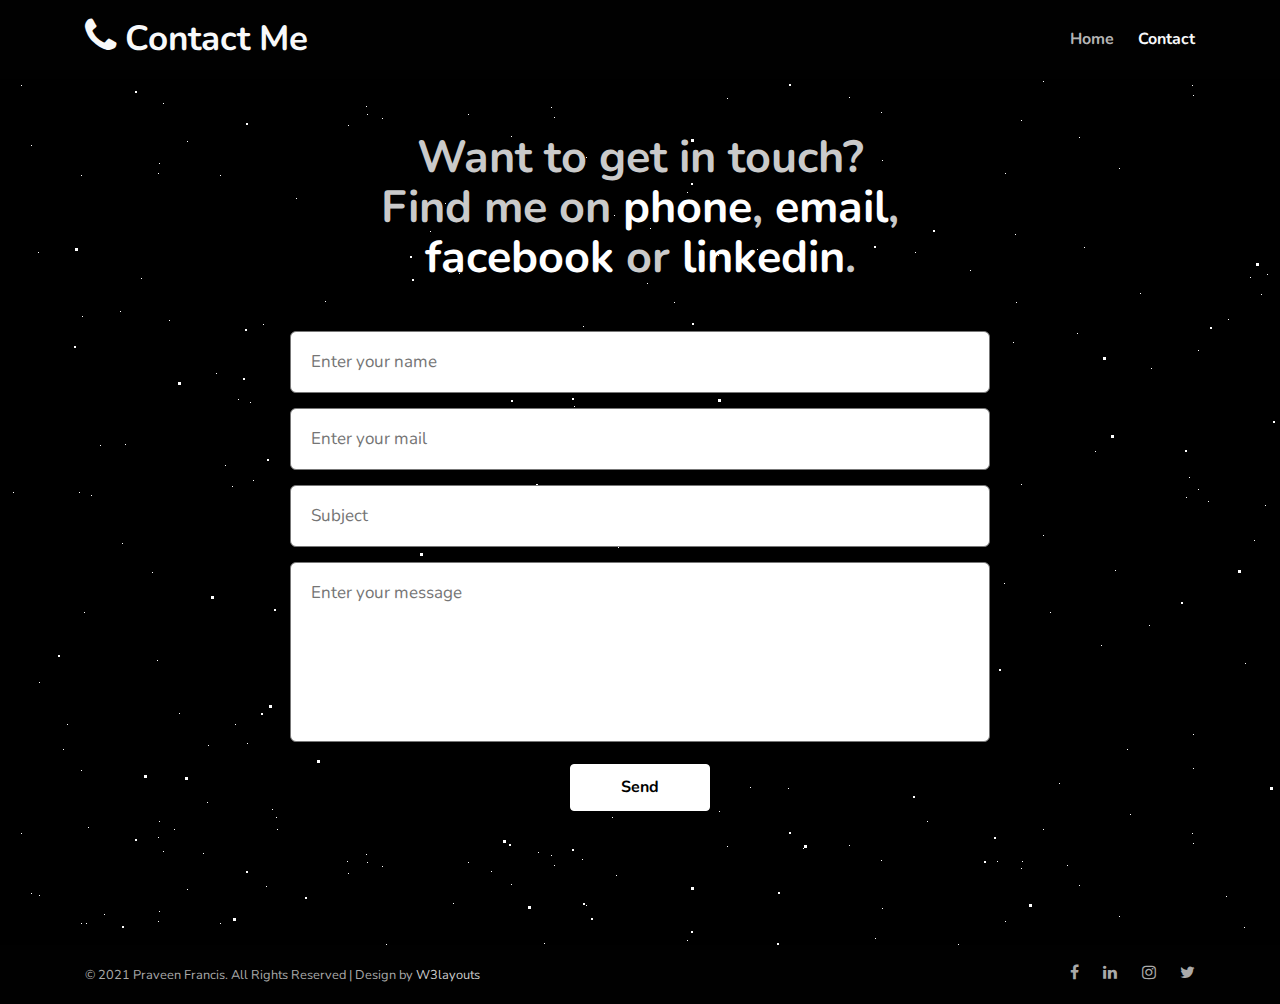
<file: contact.html>
<!doctype html>
<html lang="en"  style="scroll-behavior: smooth;">

<head>
  <!-- Required meta tags -->
  <meta charset="utf-8">
  <meta name="viewport" content="width=device-width, initial-scale=1, shrink-to-fit=no">

  <link rel="icon" href="assets/images/mypic.jpg" type="image/gif" sizes="16x16">
  <title>Praveen Francis | Contact</title>

  <!-- google fonts -->
  <link href="//fonts.googleapis.com/css?family=Nunito:400,700&display=swap" rel="stylesheet">

  <!-- Template CSS -->
  <link rel="stylesheet" href="assets/css/style-starter.css">

  

</head>

<body>
<!-- header -->
<header>
  <div class="w3l-header" id="home">
    <div class="container">
      <nav class="navbar navbar-expand-lg navbar-dark pl-0 pr-0">
        <a class="navbar-brand m-0" href="index.html"><span class="fa fa-phone"></span> Contact Me </a>
        <button class="navbar-toggler" type="button" data-toggle="collapse" data-target="#navbarNav" aria-controls="navbarNav" aria-expanded="false"
          aria-label="Toggle navigation">
          <span class="navbar-toggler-icon fa fa-bars"></span>
        </button>
        <div class="collapse navbar-collapse" id="navbarNav">
          <ul class="navbar-nav ml-auto">
            <li class="nav-item mr-lg-4">
              <a class="nav-link pl-0 pr-0" href="index.html">Home <span class="sr-only">(current)</span></a>
            </li>
            <li class="nav-item active">
              <a class="nav-link pl-0 pr-0" href="contact.html">Contact</a>
            </li>
          </ul>
        </div>
      </nav>
    </div>
  </div>
  <div id='stars'></div>
  <div id='stars2'></div>
  <div id='stars3'></div>
</header>
<!-- //header -->
<!-- contact form -->
<section class="w3l-contacts-12 py-5" id="contact">
	<div class="container py-md-3">
		<div class="contacts12-main">
			<div class="title-section">
				<h3 class="main-title-w3 mb-md-5 mb-4" style="color: rgb(202, 202, 202);">Want to get in touch? <br>Find me on
					<a href="tel:+91-996-169-0791" class="editContent">phone</a>,
					<a href="mailto:praveenfrancis1999@gmail.com" class="editContent">email</a>,
					<a href="https://www.facebook.com/praveen.francis.np" class="editContent">facebook</a>
					or <a href="https://www.linkedin.com/in/praveen-francis/" class="editContent">linkedin</a>.</h3>
			</div>
			<form action="https://script.google.com/macros/s/AKfycbz9OUI15rF2XEwFMnvAZL4HWlmVgG66ftj8B_5RVtJ3aB86wl9E2vIThO4TmP3DJT7Q/exec" method="POST"
       name="submit-to-google-sheet" id="test-form" onsubmit="setTimeout(function(){window.location.reload})" autocomplete="off">
				<div class="main-input">
					<input type="text" name="Name" placeholder="Enter your name" class="contact-input" required="" />
					<input type="email" name="EmailId" placeholder="Enter your mail" class="contact-input" required="" />
					<input type="text" name="Subject" placeholder="Subject" class="contact-input" />
					<textarea class="contact-textarea contact-input" name="Message" placeholder="Enter your message" required=""></textarea>
				</div>
				<div class="text-center">
					<button type="submit" class="btn-primary btn btn-style" id="submit-form">Send</button>
				</div>
			</form>
		</div>
	</div>
  <div id='stars'></div>
  <div id='stars2'></div>
  <div id='stars3'></div>
</section>
<!-- //contact form -->
<!-- Footer -->
<footer>
  <section class="w3l-footers-1">
    <div class="footer py-3">
      <div class="container">
        <div class="footer-content">
          <div class="row">
            <div class="col-lg-8 footer-left">
              <p class="m-0"><small>&copy; 2021 Praveen Francis. All Rights Reserved | Design by <a href="https://w3layouts.com">W3layouts</small></a></p>
            </div>
            <div class="col-lg-4 footer-right text-lg-right text-center mt-lg-0 mt-3">
              <ul class="social m-0 p-0">
                <li><a href="https://www.facebook.com/praveen.francis.np"><span class="fa fa-facebook"></span></a></li>
                <li><a href="https://www.linkedin.com/in/praveen-francis/"><span class="fa fa-linkedin"></span></a></li>
                <li><a href="https://www.instagram.com/_praveen_francis_/"><span class="fa fa-instagram"></span></a></li>
                <li><a href="https://twitter.com/Praveen35389522"><span class="fa fa-twitter"></span></a></li>
              </ul>
            </div>
          </div>
        </div>
      </div>
    </div>
  </section>
</footer>
<!-- //Footer -->


<!-- move top -->
<button onclick="topFunction()" id="movetop" class="editContent" title="Go to top">
  <span class="fa fa-angle-up"></span>
</button>
<script>
  // When the user scrolls down 20px from the top of the document, show the button
  window.onscroll = function () {
    scrollFunction()
  };

  function scrollFunction() {
    if (document.body.scrollTop > 20 || document.documentElement.scrollTop > 20) {
      document.getElementById("movetop").style.display = "block";
    } else {
      document.getElementById("movetop").style.display = "none";
    }
  }

  // When the user clicks on the button, scroll to the top of the document
  function topFunction() {
    document.body.scrollTop = 0;
    document.documentElement.scrollTop = 0;
  }
</script>
<!-- /move top -->

<!-- common jquery -->
<script src="assets/js/jquery-3.3.1.min.js"></script>
<!-- //common jquery -->

<!-- disable body scroll which navbar is in active -->
<script>
  $(function () {
    $('.navbar-toggler').click(function () {
      $('body').toggleClass('noscroll');
    })
  });
</script>
<!-- disable body scroll which navbar is in active -->


<!-- for blog carousel slider -->
<script src="assets/js/owl.carousel.js"></script>
<script>
  $(document).ready(function () {
    var owl = $('.owl-carousel');
    owl.owlCarousel({
      stagePadding: 20,
      margin: 15,
      nav: false,
      loop: false,
      responsive: {
        0: {
          items: 1
        },
        600: {
          items: 2
        },
        1000: {
          items: 3
        }
      }
    })
  })
</script>
<!-- //for blog carousel slider -->


<!-- stats number counter-->
<script src="assets/js/jquery.waypoints.min.js"></script>
<script src="assets/js/jquery.countup.js"></script>
<script>
  $('.counter').countUp();
</script>
<!-- //stats number counter -->

<!-- jQuery-Photo-filter-lightbox-portfolio-plugin -->
<script src="assets/js/jquery-1.7.2.js"></script>
<script src="assets/js/jquery.quicksand.js"></script>
<script src="assets/js/script.js"></script>
<script src="assets/js/jquery.prettyPhoto.js"></script>
<!-- //jQuery-Photo-filter-lightbox-portfolio-plugin -->

<!--  bootstrap js -->
<script src="assets/js/bootstrap.min.js"></script>
<!--  //bootstrap js -->




</body>

</html>
</file>
<file: assets/css/style-starter.css>
@charset "UTF-8";

:root {
  --blue: #007bff;
  --indigo: #6610f2;
  --purple: #6f42c1;
  --pink: #e83e8c;
  --red: #dc3545;
  --orange: #fd7e14;
  --yellow: #ffc107;
  --green: #28a745;
  --teal: #20c997;
  --cyan: #17a2b8;
  --white: #fff;
  --gray: #6c757d;
  --gray-dark: #343a40;
  --primary: #00d679;
  --secondary: #010101;
  --success: #28a745;
  --info: #17a2b8;
  --warning: #ffc107;
  --danger: #dc3545;
  --light: #f8f9fa;
  --dark: #343a40;
  --breakpoint-xs: 0;
  --breakpoint-sm: 576px;
  --breakpoint-md: 768px;
  --breakpoint-lg: 992px;
  --breakpoint-xl: 1200px;
  --font-family-sans-serif: -apple-system, BlinkMacSystemFont, "Segoe UI", Roboto, "Helvetica Neue", Arial, "Noto Sans", sans-serif, "Apple Color Emoji", "Segoe UI Emoji", "Segoe UI Symbol", "Noto Color Emoji";
  --font-family-monospace: SFMono-Regular, Menlo, Monaco, Consolas, "Liberation Mono", "Courier New", monospace; }

*,
*::before,
*::after {
  box-sizing: border-box; }

html {
  font-family: sans-serif;
  line-height: 1.15;
  -webkit-text-size-adjust: 100%;
  -webkit-tap-highlight-color: rgba(0, 0, 0, 0); }

article, aside, figcaption, figure, footer, header, hgroup, main, nav, section {
  display: block; }

body {
  margin: 0;
  font-family: -apple-system, BlinkMacSystemFont, "Segoe UI", Roboto, "Helvetica Neue", Arial, "Noto Sans", sans-serif, "Apple Color Emoji", "Segoe UI Emoji", "Segoe UI Symbol", "Noto Color Emoji";
  font-size: 1rem;
  font-weight: 400;
  line-height: 1.5;
  color: #212529;
  text-align: left;
  background-color: #000; }

[tabindex="-1"]:focus:not(:focus-visible) {
  outline: 0 !important; }

hr {
  box-sizing: content-box;
  height: 0;
  overflow: visible; }

h1, h2, h3, h4, h5, h6 {
  margin-top: 0;
  margin-bottom: 0.5rem; }

p {
  margin-top: 0;
  margin-bottom: 1rem; }

abbr[title],
abbr[data-original-title] {
  text-decoration: underline;
  -webkit-text-decoration: underline dotted;
          text-decoration: underline dotted;
  cursor: help;
  border-bottom: 0;
  -webkit-text-decoration-skip-ink: none;
          text-decoration-skip-ink: none; }

address {
  margin-bottom: 1rem;
  font-style: normal;
  line-height: inherit; }

ol,
ul,
dl {
  margin-top: 0;
  margin-bottom: 1rem; }

ol ol,
ul ul,
ol ul,
ul ol {
  margin-bottom: 0; }

dt {
  font-weight: 700; }

dd {
  margin-bottom: .5rem;
  margin-left: 0; }

blockquote {
  margin: 0 0 1rem; }

b,
strong {
  font-weight: bolder; }

small {
  font-size: 80%; }

sub,
sup {
  position: relative;
  font-size: 75%;
  line-height: 0;
  vertical-align: baseline; }

sub {
  bottom: -.25em; }

sup {
  top: -.5em; }

a {
  color: #fff;
  text-decoration: none;
  background-color: transparent; }
  a:hover {
    color: #fff;
    text-decoration: underline; }

a:not([href]) {
  color: var(--light);
  text-decoration: none; }
  a:not([href]):hover {
    color: var(--light);
    text-decoration: none; }

pre,
code,
kbd,
samp {
  font-family: SFMono-Regular, Menlo, Monaco, Consolas, "Liberation Mono", "Courier New", monospace;
  font-size: 1em; }

pre {
  margin-top: 0;
  margin-bottom: 1rem;
  overflow: auto; }

figure {
  margin: 0 0 1rem; }

img {
  vertical-align: middle;
  border-style: none; }

svg {
  overflow: hidden;
  vertical-align: middle; }

table {
  border-collapse: collapse; }

caption {
  padding-top: 0.75rem;
  padding-bottom: 0.75rem;
  color: #6c757d;
  text-align: left;
  caption-side: bottom; }

th {
  text-align: inherit; }

label {
  display: inline-block;
  margin-bottom: 0.5rem; }

button {
  border-radius: 0; }

button:focus {
  outline: 1px dotted;
  outline: 5px auto -webkit-focus-ring-color; }

input,
button,
select,
optgroup,
textarea {
  margin: 0;
  font-family: inherit;
  font-size: inherit;
  line-height: inherit; }

button,
input {
  overflow: visible; }

button,
select {
  text-transform: none; }

select {
  word-wrap: normal; }

button,
[type="button"],
[type="reset"],
[type="submit"] {
  -webkit-appearance: button; }

button:not(:disabled),
[type="button"]:not(:disabled),
[type="reset"]:not(:disabled),
[type="submit"]:not(:disabled) {
  cursor: pointer; }

button::-moz-focus-inner,
[type="button"]::-moz-focus-inner,
[type="reset"]::-moz-focus-inner,
[type="submit"]::-moz-focus-inner {
  padding: 0;
  border-style: none; }

input[type="radio"],
input[type="checkbox"] {
  box-sizing: border-box;
  padding: 0; }

input[type="date"],
input[type="time"],
input[type="datetime-local"],
input[type="month"] {
  -webkit-appearance: listbox; }

textarea {
  overflow: auto;
  resize: vertical; }

fieldset {
  min-width: 0;
  padding: 0;
  margin: 0;
  border: 0; }

legend {
  display: block;
  width: 100%;
  max-width: 100%;
  padding: 0;
  margin-bottom: .5rem;
  font-size: 1.5rem;
  line-height: inherit;
  color: inherit;
  white-space: normal; }
  @media (max-width: 1200px) {
    legend {
      font-size: calc(1.275rem + 0.3vw) ; } }

progress {
  vertical-align: baseline; }

[type="number"]::-webkit-inner-spin-button,
[type="number"]::-webkit-outer-spin-button {
  height: auto; }

[type="search"] {
  outline-offset: -2px;
  -webkit-appearance: none; }

[type="search"]::-webkit-search-decoration {
  -webkit-appearance: none; }

::-webkit-file-upload-button {
  font: inherit;
  -webkit-appearance: button; }

output {
  display: inline-block; }

summary {
  display: list-item;
  cursor: pointer; }

template {
  display: none; }

[hidden] {
  display: none !important; }

h1, h2, h3, h4, h5, h6,
.h1, .h2, .h3, .h4, .h5, .h6 {
  margin-bottom: 0.5rem;
  font-weight: 500;
  line-height: 1.2; }

h1, .h1 {
  font-size: 2.5rem; }
  @media (max-width: 1200px) {
    h1, .h1 {
      font-size: calc(1.375rem + 1.5vw) ; } }

h2, .h2 {
  font-size: 2rem; }
  @media (max-width: 1200px) {
    h2, .h2 {
      font-size: calc(1.325rem + 0.9vw) ; } }

h3, .h3 {
  font-size: 1.75rem; }
  @media (max-width: 1200px) {
    h3, .h3 {
      font-size: calc(1.3rem + 0.6vw) ; } }

h4, .h4 {
  font-size: 1.5rem; }
  @media (max-width: 1200px) {
    h4, .h4 {
      font-size: calc(1.275rem + 0.3vw) ; } }

h5, .h5 {
  font-size: 1.25rem; }

h6, .h6 {
  font-size: 1rem; }

.lead {
  font-size: 1.25rem;
  font-weight: 300; }

.display-1 {
  font-size: 6rem;
  font-weight: 300;
  line-height: 1.2; }
  @media (max-width: 1200px) {
    .display-1 {
      font-size: calc(1.725rem + 5.7vw) ; } }

.display-2 {
  font-size: 5.5rem;
  font-weight: 300;
  line-height: 1.2; }
  @media (max-width: 1200px) {
    .display-2 {
      font-size: calc(1.675rem + 5.1vw) ; } }

.display-3 {
  font-size: 4.5rem;
  font-weight: 300;
  line-height: 1.2; }
  @media (max-width: 1200px) {
    .display-3 {
      font-size: calc(1.575rem + 3.9vw) ; } }

.display-4 {
  font-size: 3.5rem;
  font-weight: 300;
  line-height: 1.2; }
  @media (max-width: 1200px) {
    .display-4 {
      font-size: calc(1.475rem + 2.7vw) ; } }

hr {
  margin-top: 1rem;
  margin-bottom: 1rem;
  border: 0;
  border-top: 1px solid rgba(0, 0, 0, 0.1); }

small,
.small {
  font-size: 80%;
  font-weight: 400; }

mark,
.mark {
  padding: 0.2em;
  background-color: #fcf8e3; }

.list-unstyled {
  padding-left: 0;
  list-style: none; }

.list-inline {
  padding-left: 0;
  list-style: none; }

.list-inline-item {
  display: inline-block; }
  .list-inline-item:not(:last-child) {
    margin-right: 0.5rem; }

.initialism {
  font-size: 90%;
  text-transform: uppercase; }

.blockquote {
  margin-bottom: 1rem;
  font-size: 1.25rem; }

.blockquote-footer {
  display: block;
  font-size: 80%;
  color: #6c757d; }
  .blockquote-footer::before {
    content: "\2014\00A0"; }

.img-fluid {
  max-width: 100%;
  height: auto; }

.img-thumbnail {
  padding: 0.25rem;
  background-color: #fff;
  border: 1px solid #dee2e6;
  border-radius: 0.25rem;
  max-width: 100%;
  height: auto; }

.figure {
  display: inline-block; }

.figure-img {
  margin-bottom: 0.5rem;
  line-height: 1; }

.figure-caption {
  font-size: 90%;
  color: #6c757d; }

code {
  font-size: 87.5%;
  color: #e83e8c;
  word-wrap: break-word; }
  a > code {
    color: inherit; }

kbd {
  padding: 0.2rem 0.4rem;
  font-size: 87.5%;
  color: #fff;
  background-color: #212529;
  border-radius: 0.2rem; }
  kbd kbd {
    padding: 0;
    font-size: 100%;
    font-weight: 700; }

pre {
  display: block;
  font-size: 87.5%;
  color: #212529; }
  pre code {
    font-size: inherit;
    color: inherit;
    word-break: normal; }

.pre-scrollable {
  max-height: 340px;
  overflow-y: scroll; }

.container {
  width: 100%;
  padding-right: 15px;
  padding-left: 15px;
  margin-right: auto;
  margin-left: auto; }
  @media (min-width: 576px) {
    .container {
      max-width: 540px; } }
  @media (min-width: 768px) {
    .container {
      max-width: 720px; } }
  @media (min-width: 992px) {
    .container {
      max-width: 960px; } }
  @media (min-width: 1200px) {
    .container {
      max-width: 1140px; } }

.container-fluid, .container-sm, .container-md, .container-lg, .container-xl {
  width: 100%;
  padding-right: 15px;
  padding-left: 15px;
  margin-right: auto;
  margin-left: auto; }

@media (min-width: 576px) {
  .container, .container-sm {
    max-width: 540px; } }

@media (min-width: 768px) {
  .container, .container-sm, .container-md {
    max-width: 720px; } }

@media (min-width: 992px) {
  .container, .container-sm, .container-md, .container-lg {
    max-width: 960px; } }

@media (min-width: 1200px) {
  .container, .container-sm, .container-md, .container-lg, .container-xl {
    max-width: 1140px; } }

.row {
  display: flex;
  flex-wrap: wrap;
  margin-right: -15px;
  margin-left: -15px; }

.no-gutters {
  margin-right: 0;
  margin-left: 0; }
  .no-gutters > .col,
  .no-gutters > [class*="col-"] {
    padding-right: 0;
    padding-left: 0; }

.col-1, .col-2, .col-3, .col-4, .col-5, .col-6, .col-7, .col-8, .col-9, .col-10, .col-11, .col-12, .col,
.col-auto, .col-sm-1, .col-sm-2, .col-sm-3, .col-sm-4, .col-sm-5, .col-sm-6, .col-sm-7, .col-sm-8, .col-sm-9, .col-sm-10, .col-sm-11, .col-sm-12, .col-sm,
.col-sm-auto, .col-md-1, .col-md-2, .col-md-3, .col-md-4, .col-md-5, .col-md-6, .col-md-7, .col-md-8, .col-md-9, .col-md-10, .col-md-11, .col-md-12, .col-md,
.col-md-auto, .col-lg-1, .col-lg-2, .col-lg-3, .col-lg-4, .col-lg-5, .col-lg-6, .col-lg-7, .col-lg-8, .col-lg-9, .col-lg-10, .col-lg-11, .col-lg-12, .col-lg,
.col-lg-auto, .col-xl-1, .col-xl-2, .col-xl-3, .col-xl-4, .col-xl-5, .col-xl-6, .col-xl-7, .col-xl-8, .col-xl-9, .col-xl-10, .col-xl-11, .col-xl-12, .col-xl,
.col-xl-auto {
  position: relative;
  width: 100%;
  padding-right: 15px;
  padding-left: 15px; }

.col {
  flex-basis: 0;
  flex-grow: 1;
  max-width: 100%; }

.row-cols-1 > * {
  flex: 0 0 100%;
  max-width: 100%; }

.row-cols-2 > * {
  flex: 0 0 50%;
  max-width: 50%; }

.row-cols-3 > * {
  flex: 0 0 33.33333%;
  max-width: 33.33333%; }

.row-cols-4 > * {
  flex: 0 0 25%;
  max-width: 25%; }

.row-cols-5 > * {
  flex: 0 0 20%;
  max-width: 20%; }

.row-cols-6 > * {
  flex: 0 0 16.66667%;
  max-width: 16.66667%; }

.col-auto {
  flex: 0 0 auto;
  width: auto;
  max-width: 100%; }

.col-1 {
  flex: 0 0 8.33333%;
  max-width: 8.33333%; }

.col-2 {
  flex: 0 0 16.66667%;
  max-width: 16.66667%; }

.col-3 {
  flex: 0 0 25%;
  max-width: 25%; }

.col-4 {
  flex: 0 0 33.33333%;
  max-width: 33.33333%; }

.col-5 {
  flex: 0 0 41.66667%;
  max-width: 41.66667%; }

.col-6 {
  flex: 0 0 50%;
  max-width: 50%; }

.col-7 {
  flex: 0 0 58.33333%;
  max-width: 58.33333%; }

.col-8 {
  flex: 0 0 66.66667%;
  max-width: 66.66667%; }

.col-9 {
  flex: 0 0 75%;
  max-width: 75%; }

.col-10 {
  flex: 0 0 83.33333%;
  max-width: 83.33333%; }

.col-11 {
  flex: 0 0 91.66667%;
  max-width: 91.66667%; }

.col-12 {
  flex: 0 0 100%;
  max-width: 100%; }

.order-first {
  order: -1; }

.order-last {
  order: 13; }

.order-0 {
  order: 0; }

.order-1 {
  order: 1; }

.order-2 {
  order: 2; }

.order-3 {
  order: 3; }

.order-4 {
  order: 4; }

.order-5 {
  order: 5; }

.order-6 {
  order: 6; }

.order-7 {
  order: 7; }

.order-8 {
  order: 8; }

.order-9 {
  order: 9; }

.order-10 {
  order: 10; }

.order-11 {
  order: 11; }

.order-12 {
  order: 12; }

.offset-1 {
  margin-left: 8.33333%; }

.offset-2 {
  margin-left: 16.66667%; }

.offset-3 {
  margin-left: 25%; }

.offset-4 {
  margin-left: 33.33333%; }

.offset-5 {
  margin-left: 41.66667%; }

.offset-6 {
  margin-left: 50%; }

.offset-7 {
  margin-left: 58.33333%; }

.offset-8 {
  margin-left: 66.66667%; }

.offset-9 {
  margin-left: 75%; }

.offset-10 {
  margin-left: 83.33333%; }

.offset-11 {
  margin-left: 91.66667%; }

@media (min-width: 576px) {
  .col-sm {
    flex-basis: 0;
    flex-grow: 1;
    max-width: 100%; }
  .row-cols-sm-1 > * {
    flex: 0 0 100%;
    max-width: 100%; }
  .row-cols-sm-2 > * {
    flex: 0 0 50%;
    max-width: 50%; }
  .row-cols-sm-3 > * {
    flex: 0 0 33.33333%;
    max-width: 33.33333%; }
  .row-cols-sm-4 > * {
    flex: 0 0 25%;
    max-width: 25%; }
  .row-cols-sm-5 > * {
    flex: 0 0 20%;
    max-width: 20%; }
  .row-cols-sm-6 > * {
    flex: 0 0 16.66667%;
    max-width: 16.66667%; }
  .col-sm-auto {
    flex: 0 0 auto;
    width: auto;
    max-width: 100%; }
  .col-sm-1 {
    flex: 0 0 8.33333%;
    max-width: 8.33333%; }
  .col-sm-2 {
    flex: 0 0 16.66667%;
    max-width: 16.66667%; }
  .col-sm-3 {
    flex: 0 0 25%;
    max-width: 25%; }
  .col-sm-4 {
    flex: 0 0 33.33333%;
    max-width: 33.33333%; }
  .col-sm-5 {
    flex: 0 0 41.66667%;
    max-width: 41.66667%; }
  .col-sm-6 {
    flex: 0 0 50%;
    max-width: 50%; }
  .col-sm-7 {
    flex: 0 0 58.33333%;
    max-width: 58.33333%; }
  .col-sm-8 {
    flex: 0 0 66.66667%;
    max-width: 66.66667%; }
  .col-sm-9 {
    flex: 0 0 75%;
    max-width: 75%; }
  .col-sm-10 {
    flex: 0 0 83.33333%;
    max-width: 83.33333%; }
  .col-sm-11 {
    flex: 0 0 91.66667%;
    max-width: 91.66667%; }
  .col-sm-12 {
    flex: 0 0 100%;
    max-width: 100%; }
  .order-sm-first {
    order: -1; }
  .order-sm-last {
    order: 13; }
  .order-sm-0 {
    order: 0; }
  .order-sm-1 {
    order: 1; }
  .order-sm-2 {
    order: 2; }
  .order-sm-3 {
    order: 3; }
  .order-sm-4 {
    order: 4; }
  .order-sm-5 {
    order: 5; }
  .order-sm-6 {
    order: 6; }
  .order-sm-7 {
    order: 7; }
  .order-sm-8 {
    order: 8; }
  .order-sm-9 {
    order: 9; }
  .order-sm-10 {
    order: 10; }
  .order-sm-11 {
    order: 11; }
  .order-sm-12 {
    order: 12; }
  .offset-sm-0 {
    margin-left: 0; }
  .offset-sm-1 {
    margin-left: 8.33333%; }
  .offset-sm-2 {
    margin-left: 16.66667%; }
  .offset-sm-3 {
    margin-left: 25%; }
  .offset-sm-4 {
    margin-left: 33.33333%; }
  .offset-sm-5 {
    margin-left: 41.66667%; }
  .offset-sm-6 {
    margin-left: 50%; }
  .offset-sm-7 {
    margin-left: 58.33333%; }
  .offset-sm-8 {
    margin-left: 66.66667%; }
  .offset-sm-9 {
    margin-left: 75%; }
  .offset-sm-10 {
    margin-left: 83.33333%; }
  .offset-sm-11 {
    margin-left: 91.66667%; } }

@media (min-width: 768px) {
  .col-md {
    flex-basis: 0;
    flex-grow: 1;
    max-width: 100%; }
  .row-cols-md-1 > * {
    flex: 0 0 100%;
    max-width: 100%; }
  .row-cols-md-2 > * {
    flex: 0 0 50%;
    max-width: 50%; }
  .row-cols-md-3 > * {
    flex: 0 0 33.33333%;
    max-width: 33.33333%; }
  .row-cols-md-4 > * {
    flex: 0 0 25%;
    max-width: 25%; }
  .row-cols-md-5 > * {
    flex: 0 0 20%;
    max-width: 20%; }
  .row-cols-md-6 > * {
    flex: 0 0 16.66667%;
    max-width: 16.66667%; }
  .col-md-auto {
    flex: 0 0 auto;
    width: auto;
    max-width: 100%; }
  .col-md-1 {
    flex: 0 0 8.33333%;
    max-width: 8.33333%; }
  .col-md-2 {
    flex: 0 0 16.66667%;
    max-width: 16.66667%; }
  .col-md-3 {
    flex: 0 0 25%;
    max-width: 25%; }
  .col-md-4 {
    flex: 0 0 33.33333%;
    max-width: 33.33333%; }
  .col-md-5 {
    flex: 0 0 41.66667%;
    max-width: 41.66667%; }
  .col-md-6 {
    flex: 0 0 50%;
    max-width: 50%; }
  .col-md-7 {
    flex: 0 0 58.33333%;
    max-width: 58.33333%; }
  .col-md-8 {
    flex: 0 0 66.66667%;
    max-width: 66.66667%; }
  .col-md-9 {
    flex: 0 0 75%;
    max-width: 75%; }
  .col-md-10 {
    flex: 0 0 83.33333%;
    max-width: 83.33333%; }
  .col-md-11 {
    flex: 0 0 91.66667%;
    max-width: 91.66667%; }
  .col-md-12 {
    flex: 0 0 100%;
    max-width: 100%; }
  .order-md-first {
    order: -1; }
  .order-md-last {
    order: 13; }
  .order-md-0 {
    order: 0; }
  .order-md-1 {
    order: 1; }
  .order-md-2 {
    order: 2; }
  .order-md-3 {
    order: 3; }
  .order-md-4 {
    order: 4; }
  .order-md-5 {
    order: 5; }
  .order-md-6 {
    order: 6; }
  .order-md-7 {
    order: 7; }
  .order-md-8 {
    order: 8; }
  .order-md-9 {
    order: 9; }
  .order-md-10 {
    order: 10; }
  .order-md-11 {
    order: 11; }
  .order-md-12 {
    order: 12; }
  .offset-md-0 {
    margin-left: 0; }
  .offset-md-1 {
    margin-left: 8.33333%; }
  .offset-md-2 {
    margin-left: 16.66667%; }
  .offset-md-3 {
    margin-left: 25%; }
  .offset-md-4 {
    margin-left: 33.33333%; }
  .offset-md-5 {
    margin-left: 41.66667%; }
  .offset-md-6 {
    margin-left: 50%; }
  .offset-md-7 {
    margin-left: 58.33333%; }
  .offset-md-8 {
    margin-left: 66.66667%; }
  .offset-md-9 {
    margin-left: 75%; }
  .offset-md-10 {
    margin-left: 83.33333%; }
  .offset-md-11 {
    margin-left: 91.66667%; } }

@media (min-width: 992px) {
  .col-lg {
    flex-basis: 0;
    flex-grow: 1;
    max-width: 100%; }
  .row-cols-lg-1 > * {
    flex: 0 0 100%;
    max-width: 100%; }
  .row-cols-lg-2 > * {
    flex: 0 0 50%;
    max-width: 50%; }
  .row-cols-lg-3 > * {
    flex: 0 0 33.33333%;
    max-width: 33.33333%; }
  .row-cols-lg-4 > * {
    flex: 0 0 25%;
    max-width: 25%; }
  .row-cols-lg-5 > * {
    flex: 0 0 20%;
    max-width: 20%; }
  .row-cols-lg-6 > * {
    flex: 0 0 16.66667%;
    max-width: 16.66667%; }
  .col-lg-auto {
    flex: 0 0 auto;
    width: auto;
    max-width: 100%; }
  .col-lg-1 {
    flex: 0 0 8.33333%;
    max-width: 8.33333%; }
  .col-lg-2 {
    flex: 0 0 16.66667%;
    max-width: 16.66667%; }
  .col-lg-3 {
    flex: 0 0 25%;
    max-width: 25%; }
  .col-lg-4 {
    flex: 0 0 33.33333%;
    max-width: 33.33333%; }
  .col-lg-5 {
    flex: 0 0 41.66667%;
    max-width: 41.66667%; }
  .col-lg-6 {
    flex: 0 0 50%;
    max-width: 50%; }
  .col-lg-7 {
    flex: 0 0 58.33333%;
    max-width: 58.33333%; }
  .col-lg-8 {
    flex: 0 0 66.66667%;
    max-width: 66.66667%; }
  .col-lg-9 {
    flex: 0 0 75%;
    max-width: 75%; }
  .col-lg-10 {
    flex: 0 0 83.33333%;
    max-width: 83.33333%; }
  .col-lg-11 {
    flex: 0 0 91.66667%;
    max-width: 91.66667%; }
  .col-lg-12 {
    flex: 0 0 100%;
    max-width: 100%; }
  .order-lg-first {
    order: -1; }
  .order-lg-last {
    order: 13; }
  .order-lg-0 {
    order: 0; }
  .order-lg-1 {
    order: 1; }
  .order-lg-2 {
    order: 2; }
  .order-lg-3 {
    order: 3; }
  .order-lg-4 {
    order: 4; }
  .order-lg-5 {
    order: 5; }
  .order-lg-6 {
    order: 6; }
  .order-lg-7 {
    order: 7; }
  .order-lg-8 {
    order: 8; }
  .order-lg-9 {
    order: 9; }
  .order-lg-10 {
    order: 10; }
  .order-lg-11 {
    order: 11; }
  .order-lg-12 {
    order: 12; }
  .offset-lg-0 {
    margin-left: 0; }
  .offset-lg-1 {
    margin-left: 8.33333%; }
  .offset-lg-2 {
    margin-left: 16.66667%; }
  .offset-lg-3 {
    margin-left: 25%; }
  .offset-lg-4 {
    margin-left: 33.33333%; }
  .offset-lg-5 {
    margin-left: 41.66667%; }
  .offset-lg-6 {
    margin-left: 50%; }
  .offset-lg-7 {
    margin-left: 58.33333%; }
  .offset-lg-8 {
    margin-left: 66.66667%; }
  .offset-lg-9 {
    margin-left: 75%; }
  .offset-lg-10 {
    margin-left: 83.33333%; }
  .offset-lg-11 {
    margin-left: 91.66667%; } }

@media (min-width: 1200px) {
  .col-xl {
    flex-basis: 0;
    flex-grow: 1;
    max-width: 100%; }
  .row-cols-xl-1 > * {
    flex: 0 0 100%;
    max-width: 100%; }
  .row-cols-xl-2 > * {
    flex: 0 0 50%;
    max-width: 50%; }
  .row-cols-xl-3 > * {
    flex: 0 0 33.33333%;
    max-width: 33.33333%; }
  .row-cols-xl-4 > * {
    flex: 0 0 25%;
    max-width: 25%; }
  .row-cols-xl-5 > * {
    flex: 0 0 20%;
    max-width: 20%; }
  .row-cols-xl-6 > * {
    flex: 0 0 16.66667%;
    max-width: 16.66667%; }
  .col-xl-auto {
    flex: 0 0 auto;
    width: auto;
    max-width: 100%; }
  .col-xl-1 {
    flex: 0 0 8.33333%;
    max-width: 8.33333%; }
  .col-xl-2 {
    flex: 0 0 16.66667%;
    max-width: 16.66667%; }
  .col-xl-3 {
    flex: 0 0 25%;
    max-width: 25%; }
  .col-xl-4 {
    flex: 0 0 33.33333%;
    max-width: 33.33333%; }
  .col-xl-5 {
    flex: 0 0 41.66667%;
    max-width: 41.66667%; }
  .col-xl-6 {
    flex: 0 0 50%;
    max-width: 50%; }
  .col-xl-7 {
    flex: 0 0 58.33333%;
    max-width: 58.33333%; }
  .col-xl-8 {
    flex: 0 0 66.66667%;
    max-width: 66.66667%; }
  .col-xl-9 {
    flex: 0 0 75%;
    max-width: 75%; }
  .col-xl-10 {
    flex: 0 0 83.33333%;
    max-width: 83.33333%; }
  .col-xl-11 {
    flex: 0 0 91.66667%;
    max-width: 91.66667%; }
  .col-xl-12 {
    flex: 0 0 100%;
    max-width: 100%; }
  .order-xl-first {
    order: -1; }
  .order-xl-last {
    order: 13; }
  .order-xl-0 {
    order: 0; }
  .order-xl-1 {
    order: 1; }
  .order-xl-2 {
    order: 2; }
  .order-xl-3 {
    order: 3; }
  .order-xl-4 {
    order: 4; }
  .order-xl-5 {
    order: 5; }
  .order-xl-6 {
    order: 6; }
  .order-xl-7 {
    order: 7; }
  .order-xl-8 {
    order: 8; }
  .order-xl-9 {
    order: 9; }
  .order-xl-10 {
    order: 10; }
  .order-xl-11 {
    order: 11; }
  .order-xl-12 {
    order: 12; }
  .offset-xl-0 {
    margin-left: 0; }
  .offset-xl-1 {
    margin-left: 8.33333%; }
  .offset-xl-2 {
    margin-left: 16.66667%; }
  .offset-xl-3 {
    margin-left: 25%; }
  .offset-xl-4 {
    margin-left: 33.33333%; }
  .offset-xl-5 {
    margin-left: 41.66667%; }
  .offset-xl-6 {
    margin-left: 50%; }
  .offset-xl-7 {
    margin-left: 58.33333%; }
  .offset-xl-8 {
    margin-left: 66.66667%; }
  .offset-xl-9 {
    margin-left: 75%; }
  .offset-xl-10 {
    margin-left: 83.33333%; }
  .offset-xl-11 {
    margin-left: 91.66667%; } }

.table {
  width: 100%;
  margin-bottom: 1rem;
  color: #212529; }
  .table th,
  .table td {
    padding: 0.75rem;
    vertical-align: top;
    border-top: 1px solid #dee2e6; }
  .table thead th {
    vertical-align: bottom;
    border-bottom: 2px solid #dee2e6; }
  .table tbody + tbody {
    border-top: 2px solid #dee2e6; }

.table-sm th,
.table-sm td {
  padding: 0.3rem; }

.table-bordered {
  border: 1px solid #dee2e6; }
  .table-bordered th,
  .table-bordered td {
    border: 1px solid #dee2e6; }
  .table-bordered thead th,
  .table-bordered thead td {
    border-bottom-width: 2px; }

.table-borderless th,
.table-borderless td,
.table-borderless thead th,
.table-borderless tbody + tbody {
  border: 0; }

.table-striped tbody tr:nth-of-type(odd) {
  background-color: rgba(0, 0, 0, 0.05); }

.table-hover tbody tr:hover {
  color: #212529;
  background-color: rgba(0, 0, 0, 0.075); }

.table-primary,
.table-primary > th,
.table-primary > td {
  background-color: #b8f4d9; }

.table-primary th,
.table-primary td,
.table-primary thead th,
.table-primary tbody + tbody {
  border-color: #7aeab9; }

.table-hover .table-primary:hover {
  background-color: var(--secondary); }
  .table-hover .table-primary:hover > td,
  .table-hover .table-primary:hover > th {
    background-color: #a2f1cd; }

.table-secondary,
.table-secondary > th,
.table-secondary > td {
  background-color: #b8b8b8; }

.table-secondary th,
.table-secondary td,
.table-secondary thead th,
.table-secondary tbody + tbody {
  border-color: #7b7b7b; }

.table-hover .table-secondary:hover {
  background-color: #ababab; }
  .table-hover .table-secondary:hover > td,
  .table-hover .table-secondary:hover > th {
    background-color: #ababab; }

.table-success,
.table-success > th,
.table-success > td {
  background-color: #c3e6cb; }

.table-success th,
.table-success td,
.table-success thead th,
.table-success tbody + tbody {
  border-color: #8fd19e; }

.table-hover .table-success:hover {
  background-color: #b1dfbb; }
  .table-hover .table-success:hover > td,
  .table-hover .table-success:hover > th {
    background-color: #b1dfbb; }

.table-info,
.table-info > th,
.table-info > td {
  background-color: #bee5eb; }

.table-info th,
.table-info td,
.table-info thead th,
.table-info tbody + tbody {
  border-color: #86cfda; }

.table-hover .table-info:hover {
  background-color: #abdde5; }
  .table-hover .table-info:hover > td,
  .table-hover .table-info:hover > th {
    background-color: #abdde5; }

.table-warning,
.table-warning > th,
.table-warning > td {
  background-color: #ffeeba; }

.table-warning th,
.table-warning td,
.table-warning thead th,
.table-warning tbody + tbody {
  border-color: #ffdf7e; }

.table-hover .table-warning:hover {
  background-color: #ffe8a1; }
  .table-hover .table-warning:hover > td,
  .table-hover .table-warning:hover > th {
    background-color: #ffe8a1; }

.table-danger,
.table-danger > th,
.table-danger > td {
  background-color: #f5c6cb; }

.table-danger th,
.table-danger td,
.table-danger thead th,
.table-danger tbody + tbody {
  border-color: #ed969e; }

.table-hover .table-danger:hover {
  background-color: #f1b0b7; }
  .table-hover .table-danger:hover > td,
  .table-hover .table-danger:hover > th {
    background-color: #f1b0b7; }

.table-light,
.table-light > th,
.table-light > td {
  background-color: #fdfdfe; }

.table-light th,
.table-light td,
.table-light thead th,
.table-light tbody + tbody {
  border-color: #fbfcfc; }

.table-hover .table-light:hover {
  background-color: #ececf6; }
  .table-hover .table-light:hover > td,
  .table-hover .table-light:hover > th {
    background-color: #ececf6; }

.table-dark,
.table-dark > th,
.table-dark > td {
  background-color: #c6c8ca; }

.table-dark th,
.table-dark td,
.table-dark thead th,
.table-dark tbody + tbody {
  border-color: #95999c; }

.table-hover .table-dark:hover {
  background-color: #b9bbbe; }
  .table-hover .table-dark:hover > td,
  .table-hover .table-dark:hover > th {
    background-color: #b9bbbe; }

.table-active,
.table-active > th,
.table-active > td {
  background-color: rgba(0, 0, 0, 0.075); }

.table-hover .table-active:hover {
  background-color: rgba(0, 0, 0, 0.075); }
  .table-hover .table-active:hover > td,
  .table-hover .table-active:hover > th {
    background-color: rgba(0, 0, 0, 0.075); }

.table .thead-dark th {
  color: #fff;
  background-color: #343a40;
  border-color: #454d55; }

.table .thead-light th {
  color: #495057;
  background-color: #e9ecef;
  border-color: #dee2e6; }

.table-dark {
  color: #fff;
  background-color: #343a40; }
  .table-dark th,
  .table-dark td,
  .table-dark thead th {
    border-color: #454d55; }
  .table-dark.table-bordered {
    border: 0; }
  .table-dark.table-striped tbody tr:nth-of-type(odd) {
    background-color: rgba(255, 255, 255, 0.05); }
  .table-dark.table-hover tbody tr:hover {
    color: #fff;
    background-color: rgba(255, 255, 255, 0.075); }

@media (max-width: 575.98px) {
  .table-responsive-sm {
    display: block;
    width: 100%;
    overflow-x: auto;
    -webkit-overflow-scrolling: touch; }
    .table-responsive-sm > .table-bordered {
      border: 0; } }

@media (max-width: 767.98px) {
  .table-responsive-md {
    display: block;
    width: 100%;
    overflow-x: auto;
    -webkit-overflow-scrolling: touch; }
    .table-responsive-md > .table-bordered {
      border: 0; } }

@media (max-width: 991.98px) {
  .table-responsive-lg {
    display: block;
    width: 100%;
    overflow-x: auto;
    -webkit-overflow-scrolling: touch; }
    .table-responsive-lg > .table-bordered {
      border: 0; } }

@media (max-width: 1199.98px) {
  .table-responsive-xl {
    display: block;
    width: 100%;
    overflow-x: auto;
    -webkit-overflow-scrolling: touch; }
    .table-responsive-xl > .table-bordered {
      border: 0; } }

.table-responsive {
  display: block;
  width: 100%;
  overflow-x: auto;
  -webkit-overflow-scrolling: touch; }
  .table-responsive > .table-bordered {
    border: 0; }

.form-control {
  display: block;
  width: 100%;
  height: calc(1.5em + 0.75rem + 2px);
  padding: 0.375rem 0.75rem;
  font-size: 1rem;
  font-weight: 400;
  line-height: 1.5;
  color: #495057;
  background-color: #fff;
  background-clip: padding-box;
  border: 1px solid #ced4da;
  border-radius: 0.25rem;
  transition: border-color 0.15s ease-in-out, box-shadow 0.15s ease-in-out; }
  @media (prefers-reduced-motion: reduce) {
    .form-control {
      transition: none; } }
  .form-control::-ms-expand {
    background-color: transparent;
    border: 0; }
  .form-control:-moz-focusring {
    color: transparent;
    text-shadow: 0 0 0 #495057; }
  .form-control:focus {
    color: #495057;
    background-color: #fff;
    border-color: #57ffb6;
    outline: 0;
    box-shadow: 0 0 0 0.2rem rgba(0, 214, 121, 0.25); }
  .form-control::-webkit-input-placeholder {
    color: #6c757d;
    opacity: 1; }
  .form-control::-moz-placeholder {
    color: #6c757d;
    opacity: 1; }
  .form-control:-ms-input-placeholder {
    color: #6c757d;
    opacity: 1; }
  .form-control::-ms-input-placeholder {
    color: #6c757d;
    opacity: 1; }
  .form-control::placeholder {
    color: #6c757d;
    opacity: 1; }
  .form-control:disabled, .form-control[readonly] {
    background-color: #e9ecef;
    opacity: 1; }

select.form-control:focus::-ms-value {
  color: #495057;
  background-color: #fff; }

.form-control-file,
.form-control-range {
  display: block;
  width: 100%; }

.col-form-label {
  padding-top: calc(0.375rem + 1px);
  padding-bottom: calc(0.375rem + 1px);
  margin-bottom: 0;
  font-size: inherit;
  line-height: 1.5; }

.col-form-label-lg {
  padding-top: calc(0.5rem + 1px);
  padding-bottom: calc(0.5rem + 1px);
  font-size: 1.25rem;
  line-height: 1.5; }

.col-form-label-sm {
  padding-top: calc(0.25rem + 1px);
  padding-bottom: calc(0.25rem + 1px);
  font-size: 0.875rem;
  line-height: 1.5; }

.form-control-plaintext {
  display: block;
  width: 100%;
  padding: 0.375rem 0;
  margin-bottom: 0;
  font-size: 1rem;
  line-height: 1.5;
  color: #212529;
  background-color: transparent;
  border: solid transparent;
  border-width: 1px 0; }
  .form-control-plaintext.form-control-sm, .form-control-plaintext.form-control-lg {
    padding-right: 0;
    padding-left: 0; }

.form-control-sm {
  height: calc(1.5em + 0.5rem + 2px);
  padding: 0.25rem 0.5rem;
  font-size: 0.875rem;
  line-height: 1.5;
  border-radius: 0.2rem; }

.form-control-lg {
  height: calc(1.5em + 1rem + 2px);
  padding: 0.5rem 1rem;
  font-size: 1.25rem;
  line-height: 1.5;
  border-radius: 0.3rem; }

select.form-control[size], select.form-control[multiple] {
  height: auto; }

textarea.form-control {
  height: auto; }

.form-group {
  margin-bottom: 1rem; }

.form-text {
  display: block;
  margin-top: 0.25rem; }

.form-row {
  display: flex;
  flex-wrap: wrap;
  margin-right: -5px;
  margin-left: -5px; }
  .form-row > .col,
  .form-row > [class*="col-"] {
    padding-right: 5px;
    padding-left: 5px; }

.form-check {
  position: relative;
  display: block;
  padding-left: 1.25rem; }

.form-check-input {
  position: absolute;
  margin-top: 0.3rem;
  margin-left: -1.25rem; }
  .form-check-input[disabled] ~ .form-check-label,
  .form-check-input:disabled ~ .form-check-label {
    color: #6c757d; }

.form-check-label {
  margin-bottom: 0; }

.form-check-inline {
  display: inline-flex;
  align-items: center;
  padding-left: 0;
  margin-right: 0.75rem; }
  .form-check-inline .form-check-input {
    position: static;
    margin-top: 0;
    margin-right: 0.3125rem;
    margin-left: 0; }

.valid-feedback {
  display: none;
  width: 100%;
  margin-top: 0.25rem;
  font-size: 80%;
  color: #28a745; }

.valid-tooltip {
  position: absolute;
  top: 100%;
  z-index: 5;
  display: none;
  max-width: 100%;
  padding: 0.25rem 0.5rem;
  margin-top: .1rem;
  font-size: 0.875rem;
  line-height: 1.5;
  color: #fff;
  background-color: rgba(40, 167, 69, 0.9);
  border-radius: 0.25rem; }

.was-validated :valid ~ .valid-feedback,
.was-validated :valid ~ .valid-tooltip,
.is-valid ~ .valid-feedback,
.is-valid ~ .valid-tooltip {
  display: block; }

.was-validated .form-control:valid, .form-control.is-valid {
  border-color: #28a745;
  padding-right: calc(1.5em + 0.75rem);
  background-image: url("data:image/svg+xml,%3csvg xmlns='http://www.w3.org/2000/svg' width='8' height='8' viewBox='0 0 8 8'%3e%3cpath fill='%2328a745' d='M2.3 6.73L.6 4.53c-.4-1.04.46-1.4 1.1-.8l1.1 1.4 3.4-3.8c.6-.63 1.6-.27 1.2.7l-4 4.6c-.43.5-.8.4-1.1.1z'/%3e%3c/svg%3e");
  background-repeat: no-repeat;
  background-position: right calc(0.375em + 0.1875rem) center;
  background-size: calc(0.75em + 0.375rem) calc(0.75em + 0.375rem); }
  .was-validated .form-control:valid:focus, .form-control.is-valid:focus {
    border-color: #28a745;
    box-shadow: 0 0 0 0.2rem rgba(40, 167, 69, 0.25); }

.was-validated textarea.form-control:valid, textarea.form-control.is-valid {
  padding-right: calc(1.5em + 0.75rem);
  background-position: top calc(0.375em + 0.1875rem) right calc(0.375em + 0.1875rem); }

.was-validated .custom-select:valid, .custom-select.is-valid {
  border-color: #28a745;
  padding-right: calc(0.75em + 2.3125rem);
  background: url("data:image/svg+xml,%3csvg xmlns='http://www.w3.org/2000/svg' width='4' height='5' viewBox='0 0 4 5'%3e%3cpath fill='%23343a40' d='M2 0L0 2h4zm0 5L0 3h4z'/%3e%3c/svg%3e") no-repeat right 0.75rem center/8px 10px, url("data:image/svg+xml,%3csvg xmlns='http://www.w3.org/2000/svg' width='8' height='8' viewBox='0 0 8 8'%3e%3cpath fill='%2328a745' d='M2.3 6.73L.6 4.53c-.4-1.04.46-1.4 1.1-.8l1.1 1.4 3.4-3.8c.6-.63 1.6-.27 1.2.7l-4 4.6c-.43.5-.8.4-1.1.1z'/%3e%3c/svg%3e") #fff no-repeat center right 1.75rem/calc(0.75em + 0.375rem) calc(0.75em + 0.375rem); }
  .was-validated .custom-select:valid:focus, .custom-select.is-valid:focus {
    border-color: #28a745;
    box-shadow: 0 0 0 0.2rem rgba(40, 167, 69, 0.25); }

.was-validated .form-check-input:valid ~ .form-check-label, .form-check-input.is-valid ~ .form-check-label {
  color: #28a745; }

.was-validated .form-check-input:valid ~ .valid-feedback,
.was-validated .form-check-input:valid ~ .valid-tooltip, .form-check-input.is-valid ~ .valid-feedback,
.form-check-input.is-valid ~ .valid-tooltip {
  display: block; }

.was-validated .custom-control-input:valid ~ .custom-control-label, .custom-control-input.is-valid ~ .custom-control-label {
  color: #28a745; }
  .was-validated .custom-control-input:valid ~ .custom-control-label::before, .custom-control-input.is-valid ~ .custom-control-label::before {
    border-color: #28a745; }

.was-validated .custom-control-input:valid:checked ~ .custom-control-label::before, .custom-control-input.is-valid:checked ~ .custom-control-label::before {
  border-color: #34ce57;
  background-color: #34ce57; }

.was-validated .custom-control-input:valid:focus ~ .custom-control-label::before, .custom-control-input.is-valid:focus ~ .custom-control-label::before {
  box-shadow: 0 0 0 0.2rem rgba(40, 167, 69, 0.25); }

.was-validated .custom-control-input:valid:focus:not(:checked) ~ .custom-control-label::before, .custom-control-input.is-valid:focus:not(:checked) ~ .custom-control-label::before {
  border-color: #28a745; }

.was-validated .custom-file-input:valid ~ .custom-file-label, .custom-file-input.is-valid ~ .custom-file-label {
  border-color: #28a745; }

.was-validated .custom-file-input:valid:focus ~ .custom-file-label, .custom-file-input.is-valid:focus ~ .custom-file-label {
  border-color: #28a745;
  box-shadow: 0 0 0 0.2rem rgba(40, 167, 69, 0.25); }

.invalid-feedback {
  display: none;
  width: 100%;
  margin-top: 0.25rem;
  font-size: 80%;
  color: #dc3545; }

.invalid-tooltip {
  position: absolute;
  top: 100%;
  z-index: 5;
  display: none;
  max-width: 100%;
  padding: 0.25rem 0.5rem;
  margin-top: .1rem;
  font-size: 0.875rem;
  line-height: 1.5;
  color: #fff;
  background-color: rgba(220, 53, 69, 0.9);
  border-radius: 0.25rem; }

.was-validated :invalid ~ .invalid-feedback,
.was-validated :invalid ~ .invalid-tooltip,
.is-invalid ~ .invalid-feedback,
.is-invalid ~ .invalid-tooltip {
  display: block; }

.was-validated .form-control:invalid, .form-control.is-invalid {
  border-color: #dc3545;
  padding-right: calc(1.5em + 0.75rem);
  background-image: url("data:image/svg+xml,%3csvg xmlns='http://www.w3.org/2000/svg' width='12' height='12' fill='none' stroke='%23dc3545' viewBox='0 0 12 12'%3e%3ccircle cx='6' cy='6' r='4.5'/%3e%3cpath stroke-linejoin='round' d='M5.8 3.6h.4L6 6.5z'/%3e%3ccircle cx='6' cy='8.2' r='.6' fill='%23dc3545' stroke='none'/%3e%3c/svg%3e");
  background-repeat: no-repeat;
  background-position: right calc(0.375em + 0.1875rem) center;
  background-size: calc(0.75em + 0.375rem) calc(0.75em + 0.375rem); }
  .was-validated .form-control:invalid:focus, .form-control.is-invalid:focus {
    border-color: #dc3545;
    box-shadow: 0 0 0 0.2rem rgba(220, 53, 69, 0.25); }

.was-validated textarea.form-control:invalid, textarea.form-control.is-invalid {
  padding-right: calc(1.5em + 0.75rem);
  background-position: top calc(0.375em + 0.1875rem) right calc(0.375em + 0.1875rem); }

.was-validated .custom-select:invalid, .custom-select.is-invalid {
  border-color: #dc3545;
  padding-right: calc(0.75em + 2.3125rem);
  background: url("data:image/svg+xml,%3csvg xmlns='http://www.w3.org/2000/svg' width='4' height='5' viewBox='0 0 4 5'%3e%3cpath fill='%23343a40' d='M2 0L0 2h4zm0 5L0 3h4z'/%3e%3c/svg%3e") no-repeat right 0.75rem center/8px 10px, url("data:image/svg+xml,%3csvg xmlns='http://www.w3.org/2000/svg' width='12' height='12' fill='none' stroke='%23dc3545' viewBox='0 0 12 12'%3e%3ccircle cx='6' cy='6' r='4.5'/%3e%3cpath stroke-linejoin='round' d='M5.8 3.6h.4L6 6.5z'/%3e%3ccircle cx='6' cy='8.2' r='.6' fill='%23dc3545' stroke='none'/%3e%3c/svg%3e") #fff no-repeat center right 1.75rem/calc(0.75em + 0.375rem) calc(0.75em + 0.375rem); }
  .was-validated .custom-select:invalid:focus, .custom-select.is-invalid:focus {
    border-color: #dc3545;
    box-shadow: 0 0 0 0.2rem rgba(220, 53, 69, 0.25); }

.was-validated .form-check-input:invalid ~ .form-check-label, .form-check-input.is-invalid ~ .form-check-label {
  color: #dc3545; }

.was-validated .form-check-input:invalid ~ .invalid-feedback,
.was-validated .form-check-input:invalid ~ .invalid-tooltip, .form-check-input.is-invalid ~ .invalid-feedback,
.form-check-input.is-invalid ~ .invalid-tooltip {
  display: block; }

.was-validated .custom-control-input:invalid ~ .custom-control-label, .custom-control-input.is-invalid ~ .custom-control-label {
  color: #dc3545; }
  .was-validated .custom-control-input:invalid ~ .custom-control-label::before, .custom-control-input.is-invalid ~ .custom-control-label::before {
    border-color: #dc3545; }

.was-validated .custom-control-input:invalid:checked ~ .custom-control-label::before, .custom-control-input.is-invalid:checked ~ .custom-control-label::before {
  border-color: #e4606d;
  background-color: #e4606d; }

.was-validated .custom-control-input:invalid:focus ~ .custom-control-label::before, .custom-control-input.is-invalid:focus ~ .custom-control-label::before {
  box-shadow: 0 0 0 0.2rem rgba(220, 53, 69, 0.25); }

.was-validated .custom-control-input:invalid:focus:not(:checked) ~ .custom-control-label::before, .custom-control-input.is-invalid:focus:not(:checked) ~ .custom-control-label::before {
  border-color: #dc3545; }

.was-validated .custom-file-input:invalid ~ .custom-file-label, .custom-file-input.is-invalid ~ .custom-file-label {
  border-color: #dc3545; }

.was-validated .custom-file-input:invalid:focus ~ .custom-file-label, .custom-file-input.is-invalid:focus ~ .custom-file-label {
  border-color: #dc3545;
  box-shadow: 0 0 0 0.2rem rgba(220, 53, 69, 0.25); }

.form-inline {
  display: flex;
  flex-flow: row wrap;
  align-items: center; }
  .form-inline .form-check {
    width: 100%; }
  @media (min-width: 576px) {
    .form-inline label {
      display: flex;
      align-items: center;
      justify-content: center;
      margin-bottom: 0; }
    .form-inline .form-group {
      display: flex;
      flex: 0 0 auto;
      flex-flow: row wrap;
      align-items: center;
      margin-bottom: 0; }
    .form-inline .form-control {
      display: inline-block;
      width: auto;
      vertical-align: middle; }
    .form-inline .form-control-plaintext {
      display: inline-block; }
    .form-inline .input-group,
    .form-inline .custom-select {
      width: auto; }
    .form-inline .form-check {
      display: flex;
      align-items: center;
      justify-content: center;
      width: auto;
      padding-left: 0; }
    .form-inline .form-check-input {
      position: relative;
      flex-shrink: 0;
      margin-top: 0;
      margin-right: 0.25rem;
      margin-left: 0; }
    .form-inline .custom-control {
      align-items: center;
      justify-content: center; }
    .form-inline .custom-control-label {
      margin-bottom: 0; } }

.btn {
  display: inline-block;
  font-weight: 400;
  color: #212529;
  text-align: center;
  vertical-align: middle;
  cursor: pointer;
  -webkit-user-select: none;
     -moz-user-select: none;
      -ms-user-select: none;
          user-select: none;
  background-color: transparent;
  border: 1px solid transparent;
  padding: 0.375rem 0.75rem;
  font-size: 1rem;
  line-height: 1.5;
  border-radius: 0.25rem;
  transition: color 0.15s ease-in-out, background-color 0.15s ease-in-out, border-color 0.15s ease-in-out, box-shadow 0.15s ease-in-out; }
  @media (prefers-reduced-motion: reduce) {
    .btn {
      transition: none; } }
  .btn:hover {
    color: #212529;
    text-decoration: none; }
  .btn:focus, .btn.focus {
    outline: 0;
    box-shadow: 0 0 0 0.2rem var(--secondary); }
  .btn.disabled, .btn:disabled {
    opacity: 0.65; }

a.btn.disabled,
fieldset:disabled a.btn {
  pointer-events: none; }

.btn-primary {
  color: #000;
  background-color: #fff;
  border-color: #fff; }
  .btn-primary:hover {
    color: #fff;
    background-color: var(--secondary);
    border-color: var(--light); }
  .btn-primary:focus, .btn-primary.focus {
    color: #fff;
    background-color: var(--secondary);
    border-color: var(--light);
    box-shadow: 0 0 0 0.2rem var(--secondary); }
  .btn-primary.disabled, .btn-primary:disabled {
    color: #fff;
    background-color: var(--secondary);
    border-color: var(--light); }
  .btn-primary:not(:disabled):not(.disabled):active, .btn-primary:not(:disabled):not(.disabled).active,
  .show > .btn-primary.dropdown-toggle {
    color: #fff;
    background-color: var(--secondary);
    border-color: var(--light); }
    .btn-primary:not(:disabled):not(.disabled):active:focus, .btn-primary:not(:disabled):not(.disabled).active:focus,
    .show > .btn-primary.dropdown-toggle:focus {
      box-shadow: 0 0 0 0.2rem var(--secondary); }

.btn-secondary {
  color: #fff;
  background-color: #010101;
  border-color: #010101; }
  .btn-secondary:hover {
    color: #fff;
    background-color: black;
    border-color: black; }
  .btn-secondary:focus, .btn-secondary.focus {
    color: #fff;
    background-color: black;
    border-color: black;
    box-shadow: 0 0 0 0.2rem rgba(39, 39, 39, 0.5); }
  .btn-secondary.disabled, .btn-secondary:disabled {
    color: #fff;
    background-color: #010101;
    border-color: #010101; }
  .btn-secondary:not(:disabled):not(.disabled):active, .btn-secondary:not(:disabled):not(.disabled).active,
  .show > .btn-secondary.dropdown-toggle {
    color: #fff;
    background-color: black;
    border-color: black; }
    .btn-secondary:not(:disabled):not(.disabled):active:focus, .btn-secondary:not(:disabled):not(.disabled).active:focus,
    .show > .btn-secondary.dropdown-toggle:focus {
      box-shadow: 0 0 0 0.2rem rgba(39, 39, 39, 0.5); }

.btn-success {
  color: #fff;
  background-color: #28a745;
  border-color: #28a745; }
  .btn-success:hover {
    color: #fff;
    background-color: #218838;
    border-color: #1e7e34; }
  .btn-success:focus, .btn-success.focus {
    color: #fff;
    background-color: #218838;
    border-color: #1e7e34;
    box-shadow: 0 0 0 0.2rem rgba(72, 180, 97, 0.5); }
  .btn-success.disabled, .btn-success:disabled {
    color: #fff;
    background-color: #28a745;
    border-color: #28a745; }
  .btn-success:not(:disabled):not(.disabled):active, .btn-success:not(:disabled):not(.disabled).active,
  .show > .btn-success.dropdown-toggle {
    color: #fff;
    background-color: #1e7e34;
    border-color: #1c7430; }
    .btn-success:not(:disabled):not(.disabled):active:focus, .btn-success:not(:disabled):not(.disabled).active:focus,
    .show > .btn-success.dropdown-toggle:focus {
      box-shadow: 0 0 0 0.2rem rgba(72, 180, 97, 0.5); }

.btn-info {
  color: #fff;
  background-color: #17a2b8;
  border-color: #17a2b8; }
  .btn-info:hover {
    color: #fff;
    background-color: #138496;
    border-color: #117a8b; }
  .btn-info:focus, .btn-info.focus {
    color: #fff;
    background-color: #138496;
    border-color: #117a8b;
    box-shadow: 0 0 0 0.2rem rgba(58, 176, 195, 0.5); }
  .btn-info.disabled, .btn-info:disabled {
    color: #fff;
    background-color: #17a2b8;
    border-color: #17a2b8; }
  .btn-info:not(:disabled):not(.disabled):active, .btn-info:not(:disabled):not(.disabled).active,
  .show > .btn-info.dropdown-toggle {
    color: #fff;
    background-color: #117a8b;
    border-color: #10707f; }
    .btn-info:not(:disabled):not(.disabled):active:focus, .btn-info:not(:disabled):not(.disabled).active:focus,
    .show > .btn-info.dropdown-toggle:focus {
      box-shadow: 0 0 0 0.2rem rgba(58, 176, 195, 0.5); }

.btn-warning {
  color: #212529;
  background-color: #ffc107;
  border-color: #ffc107; }
  .btn-warning:hover {
    color: #212529;
    background-color: #e0a800;
    border-color: #d39e00; }
  .btn-warning:focus, .btn-warning.focus {
    color: #212529;
    background-color: #e0a800;
    border-color: #d39e00;
    box-shadow: 0 0 0 0.2rem rgba(222, 170, 12, 0.5); }
  .btn-warning.disabled, .btn-warning:disabled {
    color: #212529;
    background-color: #ffc107;
    border-color: #ffc107; }
  .btn-warning:not(:disabled):not(.disabled):active, .btn-warning:not(:disabled):not(.disabled).active,
  .show > .btn-warning.dropdown-toggle {
    color: #212529;
    background-color: #d39e00;
    border-color: #c69500; }
    .btn-warning:not(:disabled):not(.disabled):active:focus, .btn-warning:not(:disabled):not(.disabled).active:focus,
    .show > .btn-warning.dropdown-toggle:focus {
      box-shadow: 0 0 0 0.2rem rgba(222, 170, 12, 0.5); }

.btn-danger {
  color: #fff;
  background-color: #dc3545;
  border-color: #dc3545; }
  .btn-danger:hover {
    color: #fff;
    background-color: #c82333;
    border-color: #bd2130; }
  .btn-danger:focus, .btn-danger.focus {
    color: #fff;
    background-color: #c82333;
    border-color: #bd2130;
    box-shadow: 0 0 0 0.2rem rgba(225, 83, 97, 0.5); }
  .btn-danger.disabled, .btn-danger:disabled {
    color: #fff;
    background-color: #dc3545;
    border-color: #dc3545; }
  .btn-danger:not(:disabled):not(.disabled):active, .btn-danger:not(:disabled):not(.disabled).active,
  .show > .btn-danger.dropdown-toggle {
    color: #fff;
    background-color: #bd2130;
    border-color: #b21f2d; }
    .btn-danger:not(:disabled):not(.disabled):active:focus, .btn-danger:not(:disabled):not(.disabled).active:focus,
    .show > .btn-danger.dropdown-toggle:focus {
      box-shadow: 0 0 0 0.2rem rgba(225, 83, 97, 0.5); }

.btn-light {
  color: #212529;
  background-color: #f8f9fa;
  border-color: #f8f9fa; }
  .btn-light:hover {
    color: #212529;
    background-color: #e2e6ea;
    border-color: #dae0e5; }
  .btn-light:focus, .btn-light.focus {
    color: #212529;
    background-color: #e2e6ea;
    border-color: #dae0e5;
    box-shadow: 0 0 0 0.2rem rgba(216, 217, 219, 0.5); }
  .btn-light.disabled, .btn-light:disabled {
    color: #212529;
    background-color: #f8f9fa;
    border-color: #f8f9fa; }
  .btn-light:not(:disabled):not(.disabled):active, .btn-light:not(:disabled):not(.disabled).active,
  .show > .btn-light.dropdown-toggle {
    color: #212529;
    background-color: #dae0e5;
    border-color: #d3d9df; }
    .btn-light:not(:disabled):not(.disabled):active:focus, .btn-light:not(:disabled):not(.disabled).active:focus,
    .show > .btn-light.dropdown-toggle:focus {
      box-shadow: 0 0 0 0.2rem rgba(216, 217, 219, 0.5); }

.btn-dark {
  color: #fff;
  background-color: #343a40;
  border-color: #343a40; }
  .btn-dark:hover {
    color: #fff;
    background-color: #23272b;
    border-color: #1d2124; }
  .btn-dark:focus, .btn-dark.focus {
    color: #fff;
    background-color: #23272b;
    border-color: #1d2124;
    box-shadow: 0 0 0 0.2rem rgba(82, 88, 93, 0.5); }
  .btn-dark.disabled, .btn-dark:disabled {
    color: #fff;
    background-color: #343a40;
    border-color: #343a40; }
  .btn-dark:not(:disabled):not(.disabled):active, .btn-dark:not(:disabled):not(.disabled).active,
  .show > .btn-dark.dropdown-toggle {
    color: #fff;
    background-color: #1d2124;
    border-color: #171a1d; }
    .btn-dark:not(:disabled):not(.disabled):active:focus, .btn-dark:not(:disabled):not(.disabled).active:focus,
    .show > .btn-dark.dropdown-toggle:focus {
      box-shadow: 0 0 0 0.2rem rgba(82, 88, 93, 0.5); }

.btn-outline-primary {
  color: #00d679;
  border-color: #00d679; }
  .btn-outline-primary:hover {
    color: #fff;
    background-color: #00d679;
    border-color: #00d679; }
  .btn-outline-primary:focus, .btn-outline-primary.focus {
    box-shadow: 0 0 0 0.2rem rgba(0, 214, 121, 0.5); }
  .btn-outline-primary.disabled, .btn-outline-primary:disabled {
    color: #00d679;
    background-color: transparent; }
  .btn-outline-primary:not(:disabled):not(.disabled):active, .btn-outline-primary:not(:disabled):not(.disabled).active,
  .show > .btn-outline-primary.dropdown-toggle {
    color: #fff;
    background-color: #00d679;
    border-color: #00d679; }
    .btn-outline-primary:not(:disabled):not(.disabled):active:focus, .btn-outline-primary:not(:disabled):not(.disabled).active:focus,
    .show > .btn-outline-primary.dropdown-toggle:focus {
      box-shadow: 0 0 0 0.2rem rgba(0, 214, 121, 0.5); }

.btn-outline-secondary {
  color: #010101;
  border-color: #010101; }
  .btn-outline-secondary:hover {
    color: #fff;
    background-color: #010101;
    border-color: #010101; }
  .btn-outline-secondary:focus, .btn-outline-secondary.focus {
    box-shadow: 0 0 0 0.2rem rgba(1, 1, 1, 0.5); }
  .btn-outline-secondary.disabled, .btn-outline-secondary:disabled {
    color: #010101;
    background-color: transparent; }
  .btn-outline-secondary:not(:disabled):not(.disabled):active, .btn-outline-secondary:not(:disabled):not(.disabled).active,
  .show > .btn-outline-secondary.dropdown-toggle {
    color: #fff;
    background-color: #010101;
    border-color: #010101; }
    .btn-outline-secondary:not(:disabled):not(.disabled):active:focus, .btn-outline-secondary:not(:disabled):not(.disabled).active:focus,
    .show > .btn-outline-secondary.dropdown-toggle:focus {
      box-shadow: 0 0 0 0.2rem rgba(1, 1, 1, 0.5); }

.btn-outline-success {
  color: #28a745;
  border-color: #28a745; }
  .btn-outline-success:hover {
    color: #fff;
    background-color: #28a745;
    border-color: #28a745; }
  .btn-outline-success:focus, .btn-outline-success.focus {
    box-shadow: 0 0 0 0.2rem rgba(40, 167, 69, 0.5); }
  .btn-outline-success.disabled, .btn-outline-success:disabled {
    color: #28a745;
    background-color: transparent; }
  .btn-outline-success:not(:disabled):not(.disabled):active, .btn-outline-success:not(:disabled):not(.disabled).active,
  .show > .btn-outline-success.dropdown-toggle {
    color: #fff;
    background-color: #28a745;
    border-color: #28a745; }
    .btn-outline-success:not(:disabled):not(.disabled):active:focus, .btn-outline-success:not(:disabled):not(.disabled).active:focus,
    .show > .btn-outline-success.dropdown-toggle:focus {
      box-shadow: 0 0 0 0.2rem rgba(40, 167, 69, 0.5); }

.btn-outline-info {
  color: #17a2b8;
  border-color: #17a2b8; }
  .btn-outline-info:hover {
    color: #fff;
    background-color: #17a2b8;
    border-color: #17a2b8; }
  .btn-outline-info:focus, .btn-outline-info.focus {
    box-shadow: 0 0 0 0.2rem rgba(23, 162, 184, 0.5); }
  .btn-outline-info.disabled, .btn-outline-info:disabled {
    color: #17a2b8;
    background-color: transparent; }
  .btn-outline-info:not(:disabled):not(.disabled):active, .btn-outline-info:not(:disabled):not(.disabled).active,
  .show > .btn-outline-info.dropdown-toggle {
    color: #fff;
    background-color: #17a2b8;
    border-color: #17a2b8; }
    .btn-outline-info:not(:disabled):not(.disabled):active:focus, .btn-outline-info:not(:disabled):not(.disabled).active:focus,
    .show > .btn-outline-info.dropdown-toggle:focus {
      box-shadow: 0 0 0 0.2rem rgba(23, 162, 184, 0.5); }

.btn-outline-warning {
  color: #ffc107;
  border-color: #ffc107; }
  .btn-outline-warning:hover {
    color: #212529;
    background-color: #ffc107;
    border-color: #ffc107; }
  .btn-outline-warning:focus, .btn-outline-warning.focus {
    box-shadow: 0 0 0 0.2rem rgba(255, 193, 7, 0.5); }
  .btn-outline-warning.disabled, .btn-outline-warning:disabled {
    color: #ffc107;
    background-color: transparent; }
  .btn-outline-warning:not(:disabled):not(.disabled):active, .btn-outline-warning:not(:disabled):not(.disabled).active,
  .show > .btn-outline-warning.dropdown-toggle {
    color: #212529;
    background-color: #ffc107;
    border-color: #ffc107; }
    .btn-outline-warning:not(:disabled):not(.disabled):active:focus, .btn-outline-warning:not(:disabled):not(.disabled).active:focus,
    .show > .btn-outline-warning.dropdown-toggle:focus {
      box-shadow: 0 0 0 0.2rem rgba(255, 193, 7, 0.5); }

.btn-outline-danger {
  color: #dc3545;
  border-color: #dc3545; }
  .btn-outline-danger:hover {
    color: #fff;
    background-color: #dc3545;
    border-color: #dc3545; }
  .btn-outline-danger:focus, .btn-outline-danger.focus {
    box-shadow: 0 0 0 0.2rem rgba(220, 53, 69, 0.5); }
  .btn-outline-danger.disabled, .btn-outline-danger:disabled {
    color: #dc3545;
    background-color: transparent; }
  .btn-outline-danger:not(:disabled):not(.disabled):active, .btn-outline-danger:not(:disabled):not(.disabled).active,
  .show > .btn-outline-danger.dropdown-toggle {
    color: #fff;
    background-color: #dc3545;
    border-color: #dc3545; }
    .btn-outline-danger:not(:disabled):not(.disabled):active:focus, .btn-outline-danger:not(:disabled):not(.disabled).active:focus,
    .show > .btn-outline-danger.dropdown-toggle:focus {
      box-shadow: 0 0 0 0.2rem rgba(220, 53, 69, 0.5); }

.btn-outline-light {
  color: #f8f9fa;
  border-color: #f8f9fa; }
  .btn-outline-light:hover {
    color: #212529;
    background-color: #f8f9fa;
    border-color: #f8f9fa; }
  .btn-outline-light:focus, .btn-outline-light.focus {
    box-shadow: 0 0 0 0.2rem rgba(248, 249, 250, 0.5); }
  .btn-outline-light.disabled, .btn-outline-light:disabled {
    color: #f8f9fa;
    background-color: transparent; }
  .btn-outline-light:not(:disabled):not(.disabled):active, .btn-outline-light:not(:disabled):not(.disabled).active,
  .show > .btn-outline-light.dropdown-toggle {
    color: #212529;
    background-color: #f8f9fa;
    border-color: #f8f9fa; }
    .btn-outline-light:not(:disabled):not(.disabled):active:focus, .btn-outline-light:not(:disabled):not(.disabled).active:focus,
    .show > .btn-outline-light.dropdown-toggle:focus {
      box-shadow: 0 0 0 0.2rem rgba(248, 249, 250, 0.5); }

.btn-outline-dark {
  color: #343a40;
  border-color: #343a40; }
  .btn-outline-dark:hover {
    color: #fff;
    background-color: #343a40;
    border-color: #343a40; }
  .btn-outline-dark:focus, .btn-outline-dark.focus {
    box-shadow: 0 0 0 0.2rem rgba(52, 58, 64, 0.5); }
  .btn-outline-dark.disabled, .btn-outline-dark:disabled {
    color: #343a40;
    background-color: transparent; }
  .btn-outline-dark:not(:disabled):not(.disabled):active, .btn-outline-dark:not(:disabled):not(.disabled).active,
  .show > .btn-outline-dark.dropdown-toggle {
    color: #fff;
    background-color: #343a40;
    border-color: #343a40; }
    .btn-outline-dark:not(:disabled):not(.disabled):active:focus, .btn-outline-dark:not(:disabled):not(.disabled).active:focus,
    .show > .btn-outline-dark.dropdown-toggle:focus {
      box-shadow: 0 0 0 0.2rem rgba(52, 58, 64, 0.5); }

.btn-link {
  font-weight: 400;
  color: #00d679;
  text-decoration: none; }
  .btn-link:hover {
    color: #008a4e;
    text-decoration: underline; }
  .btn-link:focus, .btn-link.focus {
    text-decoration: underline;
    box-shadow: none; }
  .btn-link:disabled, .btn-link.disabled {
    color: #6c757d;
    pointer-events: none; }

.btn-lg, .btn-group-lg > .btn {
  padding: 0.5rem 1rem;
  font-size: 1.25rem;
  line-height: 1.5;
  border-radius: 0.3rem; }

.btn-sm, .btn-group-sm > .btn {
  padding: 0.25rem 0.5rem;
  font-size: 0.875rem;
  line-height: 1.5;
  border-radius: 0.2rem; }

.btn-block {
  display: block;
  width: 100%; }
  .btn-block + .btn-block {
    margin-top: 0.5rem; }

input[type="submit"].btn-block,
input[type="reset"].btn-block,
input[type="button"].btn-block {
  width: 100%; }

.fade {
  transition: opacity 0.15s linear; }
  @media (prefers-reduced-motion: reduce) {
    .fade {
      transition: none; } }
  .fade:not(.show) {
    opacity: 0; }

.collapse:not(.show) {
  display: none; }

.collapsing {
  position: relative;
  height: 0;
  overflow: hidden;
  transition: height 0.35s ease; }
  @media (prefers-reduced-motion: reduce) {
    .collapsing {
      transition: none; } }

.dropup,
.dropright,
.dropdown,
.dropleft {
  position: relative; }

.dropdown-toggle {
  white-space: nowrap; }
  .dropdown-toggle::after {
    display: inline-block;
    margin-left: 0.255em;
    vertical-align: 0.255em;
    content: "";
    border-top: 0.3em solid;
    border-right: 0.3em solid transparent;
    border-bottom: 0;
    border-left: 0.3em solid transparent; }
  .dropdown-toggle:empty::after {
    margin-left: 0; }

.dropdown-menu {
  position: absolute;
  top: 100%;
  left: 0;
  z-index: 1000;
  display: none;
  float: left;
  min-width: 10rem;
  padding: 0.5rem 0;
  margin: 0.125rem 0 0;
  font-size: 1rem;
  color: #212529;
  text-align: left;
  list-style: none;
  background-color: #fff;
  background-clip: padding-box;
  border: 1px solid rgba(0, 0, 0, 0.15);
  border-radius: 0.25rem; }

.dropdown-menu-left {
  right: auto;
  left: 0; }

.dropdown-menu-right {
  right: 0;
  left: auto; }

@media (min-width: 576px) {
  .dropdown-menu-sm-left {
    right: auto;
    left: 0; }
  .dropdown-menu-sm-right {
    right: 0;
    left: auto; } }

@media (min-width: 768px) {
  .dropdown-menu-md-left {
    right: auto;
    left: 0; }
  .dropdown-menu-md-right {
    right: 0;
    left: auto; } }

@media (min-width: 992px) {
  .dropdown-menu-lg-left {
    right: auto;
    left: 0; }
  .dropdown-menu-lg-right {
    right: 0;
    left: auto; } }

@media (min-width: 1200px) {
  .dropdown-menu-xl-left {
    right: auto;
    left: 0; }
  .dropdown-menu-xl-right {
    right: 0;
    left: auto; } }

.dropup .dropdown-menu {
  top: auto;
  bottom: 100%;
  margin-top: 0;
  margin-bottom: 0.125rem; }

.dropup .dropdown-toggle::after {
  display: inline-block;
  margin-left: 0.255em;
  vertical-align: 0.255em;
  content: "";
  border-top: 0;
  border-right: 0.3em solid transparent;
  border-bottom: 0.3em solid;
  border-left: 0.3em solid transparent; }

.dropup .dropdown-toggle:empty::after {
  margin-left: 0; }

.dropright .dropdown-menu {
  top: 0;
  right: auto;
  left: 100%;
  margin-top: 0;
  margin-left: 0.125rem; }

.dropright .dropdown-toggle::after {
  display: inline-block;
  margin-left: 0.255em;
  vertical-align: 0.255em;
  content: "";
  border-top: 0.3em solid transparent;
  border-right: 0;
  border-bottom: 0.3em solid transparent;
  border-left: 0.3em solid; }

.dropright .dropdown-toggle:empty::after {
  margin-left: 0; }

.dropright .dropdown-toggle::after {
  vertical-align: 0; }

.dropleft .dropdown-menu {
  top: 0;
  right: 100%;
  left: auto;
  margin-top: 0;
  margin-right: 0.125rem; }

.dropleft .dropdown-toggle::after {
  display: inline-block;
  margin-left: 0.255em;
  vertical-align: 0.255em;
  content: ""; }

.dropleft .dropdown-toggle::after {
  display: none; }

.dropleft .dropdown-toggle::before {
  display: inline-block;
  margin-right: 0.255em;
  vertical-align: 0.255em;
  content: "";
  border-top: 0.3em solid transparent;
  border-right: 0.3em solid;
  border-bottom: 0.3em solid transparent; }

.dropleft .dropdown-toggle:empty::after {
  margin-left: 0; }

.dropleft .dropdown-toggle::before {
  vertical-align: 0; }

.dropdown-menu[x-placement^="top"], .dropdown-menu[x-placement^="right"], .dropdown-menu[x-placement^="bottom"], .dropdown-menu[x-placement^="left"] {
  right: auto;
  bottom: auto; }

.dropdown-divider {
  height: 0;
  margin: 0.5rem 0;
  overflow: hidden;
  border-top: 1px solid #e9ecef; }

.dropdown-item {
  display: block;
  width: 100%;
  padding: 0.25rem 1.5rem;
  clear: both;
  font-weight: 400;
  color: #212529;
  text-align: inherit;
  white-space: nowrap;
  background-color: transparent;
  border: 0; }
  .dropdown-item:hover, .dropdown-item:focus {
    color: #16181b;
    text-decoration: none;
    background-color: #f8f9fa; }
  .dropdown-item.active, .dropdown-item:active {
    color: #fff;
    text-decoration: none;
    background-color: var(--secondary); }
  .dropdown-item.disabled, .dropdown-item:disabled {
    color: #6c757d;
    pointer-events: none;
    background-color: transparent; }

.dropdown-menu.show {
  display: block; }

.dropdown-header {
  display: block;
  padding: 0.5rem 1.5rem;
  margin-bottom: 0;
  font-size: 0.875rem;
  color: #6c757d;
  white-space: nowrap; }

.dropdown-item-text {
  display: block;
  padding: 0.25rem 1.5rem;
  color: #212529; }

.btn-group,
.btn-group-vertical {
  position: relative;
  display: inline-flex;
  vertical-align: middle; }
  .btn-group > .btn,
  .btn-group-vertical > .btn {
    position: relative;
    flex: 1 1 auto; }
    .btn-group > .btn:hover,
    .btn-group-vertical > .btn:hover {
      z-index: 1; }
    .btn-group > .btn:focus, .btn-group > .btn:active, .btn-group > .btn.active,
    .btn-group-vertical > .btn:focus,
    .btn-group-vertical > .btn:active,
    .btn-group-vertical > .btn.active {
      z-index: 1; }

.btn-toolbar {
  display: flex;
  flex-wrap: wrap;
  justify-content: flex-start; }
  .btn-toolbar .input-group {
    width: auto; }

.btn-group > .btn:not(:first-child),
.btn-group > .btn-group:not(:first-child) {
  margin-left: -1px; }

.btn-group > .btn:not(:last-child):not(.dropdown-toggle),
.btn-group > .btn-group:not(:last-child) > .btn {
  border-top-right-radius: 0;
  border-bottom-right-radius: 0; }

.btn-group > .btn:not(:first-child),
.btn-group > .btn-group:not(:first-child) > .btn {
  border-top-left-radius: 0;
  border-bottom-left-radius: 0; }

.dropdown-toggle-split {
  padding-right: 0.5625rem;
  padding-left: 0.5625rem; }
  .dropdown-toggle-split::after,
  .dropup .dropdown-toggle-split::after,
  .dropright .dropdown-toggle-split::after {
    margin-left: 0; }
  .dropleft .dropdown-toggle-split::before {
    margin-right: 0; }

.btn-sm + .dropdown-toggle-split, .btn-group-sm > .btn + .dropdown-toggle-split {
  padding-right: 0.375rem;
  padding-left: 0.375rem; }

.btn-lg + .dropdown-toggle-split, .btn-group-lg > .btn + .dropdown-toggle-split {
  padding-right: 0.75rem;
  padding-left: 0.75rem; }

.btn-group-vertical {
  flex-direction: column;
  align-items: flex-start;
  justify-content: center; }
  .btn-group-vertical > .btn,
  .btn-group-vertical > .btn-group {
    width: 100%; }
  .btn-group-vertical > .btn:not(:first-child),
  .btn-group-vertical > .btn-group:not(:first-child) {
    margin-top: -1px; }
  .btn-group-vertical > .btn:not(:last-child):not(.dropdown-toggle),
  .btn-group-vertical > .btn-group:not(:last-child) > .btn {
    border-bottom-right-radius: 0;
    border-bottom-left-radius: 0; }
  .btn-group-vertical > .btn:not(:first-child),
  .btn-group-vertical > .btn-group:not(:first-child) > .btn {
    border-top-left-radius: 0;
    border-top-right-radius: 0; }

.btn-group-toggle > .btn,
.btn-group-toggle > .btn-group > .btn {
  margin-bottom: 0; }
  .btn-group-toggle > .btn input[type="radio"],
  .btn-group-toggle > .btn input[type="checkbox"],
  .btn-group-toggle > .btn-group > .btn input[type="radio"],
  .btn-group-toggle > .btn-group > .btn input[type="checkbox"] {
    position: absolute;
    clip: rect(0, 0, 0, 0);
    pointer-events: none; }

.input-group {
  position: relative;
  display: flex;
  flex-wrap: wrap;
  align-items: stretch;
  width: 100%; }
  .input-group > .form-control,
  .input-group > .form-control-plaintext,
  .input-group > .custom-select,
  .input-group > .custom-file {
    position: relative;
    flex: 1 1 0%;
    min-width: 0;
    margin-bottom: 0; }
    .input-group > .form-control + .form-control,
    .input-group > .form-control + .custom-select,
    .input-group > .form-control + .custom-file,
    .input-group > .form-control-plaintext + .form-control,
    .input-group > .form-control-plaintext + .custom-select,
    .input-group > .form-control-plaintext + .custom-file,
    .input-group > .custom-select + .form-control,
    .input-group > .custom-select + .custom-select,
    .input-group > .custom-select + .custom-file,
    .input-group > .custom-file + .form-control,
    .input-group > .custom-file + .custom-select,
    .input-group > .custom-file + .custom-file {
      margin-left: -1px; }
  .input-group > .form-control:focus,
  .input-group > .custom-select:focus,
  .input-group > .custom-file .custom-file-input:focus ~ .custom-file-label {
    z-index: 3; }
  .input-group > .custom-file .custom-file-input:focus {
    z-index: 4; }
  .input-group > .form-control:not(:last-child),
  .input-group > .custom-select:not(:last-child) {
    border-top-right-radius: 0;
    border-bottom-right-radius: 0; }
  .input-group > .form-control:not(:first-child),
  .input-group > .custom-select:not(:first-child) {
    border-top-left-radius: 0;
    border-bottom-left-radius: 0; }
  .input-group > .custom-file {
    display: flex;
    align-items: center; }
    .input-group > .custom-file:not(:last-child) .custom-file-label,
    .input-group > .custom-file:not(:last-child) .custom-file-label::after {
      border-top-right-radius: 0;
      border-bottom-right-radius: 0; }
    .input-group > .custom-file:not(:first-child) .custom-file-label {
      border-top-left-radius: 0;
      border-bottom-left-radius: 0; }

.input-group-prepend,
.input-group-append {
  display: flex; }
  .input-group-prepend .btn,
  .input-group-append .btn {
    position: relative;
    z-index: 2; }
    .input-group-prepend .btn:focus,
    .input-group-append .btn:focus {
      z-index: 3; }
  .input-group-prepend .btn + .btn,
  .input-group-prepend .btn + .input-group-text,
  .input-group-prepend .input-group-text + .input-group-text,
  .input-group-prepend .input-group-text + .btn,
  .input-group-append .btn + .btn,
  .input-group-append .btn + .input-group-text,
  .input-group-append .input-group-text + .input-group-text,
  .input-group-append .input-group-text + .btn {
    margin-left: -1px; }

.input-group-prepend {
  margin-right: -1px; }

.input-group-append {
  margin-left: -1px; }

.input-group-text {
  display: flex;
  align-items: center;
  padding: 0.375rem 0.75rem;
  margin-bottom: 0;
  font-size: 1rem;
  font-weight: 400;
  line-height: 1.5;
  color: #495057;
  text-align: center;
  white-space: nowrap;
  background-color: #e9ecef;
  border: 1px solid #ced4da;
  border-radius: 0.25rem; }
  .input-group-text input[type="radio"],
  .input-group-text input[type="checkbox"] {
    margin-top: 0; }

.input-group-lg > .form-control:not(textarea),
.input-group-lg > .custom-select {
  height: calc(1.5em + 1rem + 2px); }

.input-group-lg > .form-control,
.input-group-lg > .custom-select,
.input-group-lg > .input-group-prepend > .input-group-text,
.input-group-lg > .input-group-append > .input-group-text,
.input-group-lg > .input-group-prepend > .btn,
.input-group-lg > .input-group-append > .btn {
  padding: 0.5rem 1rem;
  font-size: 1.25rem;
  line-height: 1.5;
  border-radius: 0.3rem; }

.input-group-sm > .form-control:not(textarea),
.input-group-sm > .custom-select {
  height: calc(1.5em + 0.5rem + 2px); }

.input-group-sm > .form-control,
.input-group-sm > .custom-select,
.input-group-sm > .input-group-prepend > .input-group-text,
.input-group-sm > .input-group-append > .input-group-text,
.input-group-sm > .input-group-prepend > .btn,
.input-group-sm > .input-group-append > .btn {
  padding: 0.25rem 0.5rem;
  font-size: 0.875rem;
  line-height: 1.5;
  border-radius: 0.2rem; }

.input-group-lg > .custom-select,
.input-group-sm > .custom-select {
  padding-right: 1.75rem; }

.input-group > .input-group-prepend > .btn,
.input-group > .input-group-prepend > .input-group-text,
.input-group > .input-group-append:not(:last-child) > .btn,
.input-group > .input-group-append:not(:last-child) > .input-group-text,
.input-group > .input-group-append:last-child > .btn:not(:last-child):not(.dropdown-toggle),
.input-group > .input-group-append:last-child > .input-group-text:not(:last-child) {
  border-top-right-radius: 0;
  border-bottom-right-radius: 0; }

.input-group > .input-group-append > .btn,
.input-group > .input-group-append > .input-group-text,
.input-group > .input-group-prepend:not(:first-child) > .btn,
.input-group > .input-group-prepend:not(:first-child) > .input-group-text,
.input-group > .input-group-prepend:first-child > .btn:not(:first-child),
.input-group > .input-group-prepend:first-child > .input-group-text:not(:first-child) {
  border-top-left-radius: 0;
  border-bottom-left-radius: 0; }

.custom-control {
  position: relative;
  display: block;
  min-height: 1.5rem;
  padding-left: 1.5rem; }

.custom-control-inline {
  display: inline-flex;
  margin-right: 1rem; }

.custom-control-input {
  position: absolute;
  left: 0;
  z-index: -1;
  width: 1rem;
  height: 1.25rem;
  opacity: 0; }
  .custom-control-input:checked ~ .custom-control-label::before {
    color: #fff;
    border-color: #00d679;
    background-color: #00d679; }
  .custom-control-input:focus ~ .custom-control-label::before {
    box-shadow: 0 0 0 0.2rem rgba(0, 214, 121, 0.25); }
  .custom-control-input:focus:not(:checked) ~ .custom-control-label::before {
    border-color: #57ffb6; }
  .custom-control-input:not(:disabled):active ~ .custom-control-label::before {
    color: #fff;
    background-color: #8affcc;
    border-color: #8affcc; }
  .custom-control-input[disabled] ~ .custom-control-label, .custom-control-input:disabled ~ .custom-control-label {
    color: #6c757d; }
    .custom-control-input[disabled] ~ .custom-control-label::before, .custom-control-input:disabled ~ .custom-control-label::before {
      background-color: #e9ecef; }

.custom-control-label {
  position: relative;
  margin-bottom: 0;
  vertical-align: top; }
  .custom-control-label::before {
    position: absolute;
    top: 0.25rem;
    left: -1.5rem;
    display: block;
    width: 1rem;
    height: 1rem;
    pointer-events: none;
    content: "";
    background-color: #fff;
    border: #adb5bd solid 1px; }
  .custom-control-label::after {
    position: absolute;
    top: 0.25rem;
    left: -1.5rem;
    display: block;
    width: 1rem;
    height: 1rem;
    content: "";
    background: no-repeat 50% / 50% 50%; }

.custom-checkbox .custom-control-label::before {
  border-radius: 0.25rem; }

.custom-checkbox .custom-control-input:checked ~ .custom-control-label::after {
  background-image: url("data:image/svg+xml,%3csvg xmlns='http://www.w3.org/2000/svg' width='8' height='8' viewBox='0 0 8 8'%3e%3cpath fill='%23fff' d='M6.564.75l-3.59 3.612-1.538-1.55L0 4.26l2.974 2.99L8 2.193z'/%3e%3c/svg%3e"); }

.custom-checkbox .custom-control-input:indeterminate ~ .custom-control-label::before {
  border-color: #00d679;
  background-color: #00d679; }

.custom-checkbox .custom-control-input:indeterminate ~ .custom-control-label::after {
  background-image: url("data:image/svg+xml,%3csvg xmlns='http://www.w3.org/2000/svg' width='4' height='4' viewBox='0 0 4 4'%3e%3cpath stroke='%23fff' d='M0 2h4'/%3e%3c/svg%3e"); }

.custom-checkbox .custom-control-input:disabled:checked ~ .custom-control-label::before {
  background-color: rgba(0, 214, 121, 0.5); }

.custom-checkbox .custom-control-input:disabled:indeterminate ~ .custom-control-label::before {
  background-color: rgba(0, 214, 121, 0.5); }

.custom-radio .custom-control-label::before {
  border-radius: 50%; }

.custom-radio .custom-control-input:checked ~ .custom-control-label::after {
  background-image: url("data:image/svg+xml,%3csvg xmlns='http://www.w3.org/2000/svg' width='12' height='12' viewBox='-4 -4 8 8'%3e%3ccircle r='3' fill='%23fff'/%3e%3c/svg%3e"); }

.custom-radio .custom-control-input:disabled:checked ~ .custom-control-label::before {
  background-color: rgba(0, 214, 121, 0.5); }

.custom-switch {
  padding-left: 2.25rem; }
  .custom-switch .custom-control-label::before {
    left: -2.25rem;
    width: 1.75rem;
    pointer-events: all;
    border-radius: 0.5rem; }
  .custom-switch .custom-control-label::after {
    top: calc(0.25rem + 2px);
    left: calc(-2.25rem + 2px);
    width: calc(1rem - 4px);
    height: calc(1rem - 4px);
    background-color: #adb5bd;
    border-radius: 0.5rem;
    transition: transform 0.15s ease-in-out, background-color 0.15s ease-in-out, border-color 0.15s ease-in-out, box-shadow 0.15s ease-in-out; }
    @media (prefers-reduced-motion: reduce) {
      .custom-switch .custom-control-label::after {
        transition: none; } }
  .custom-switch .custom-control-input:checked ~ .custom-control-label::after {
    background-color: #fff;
    transform: translateX(0.75rem); }
  .custom-switch .custom-control-input:disabled:checked ~ .custom-control-label::before {
    background-color: rgba(0, 214, 121, 0.5); }

.custom-select {
  display: inline-block;
  width: 100%;
  height: calc(1.5em + 0.75rem + 2px);
  padding: 0.375rem 1.75rem 0.375rem 0.75rem;
  font-size: 1rem;
  font-weight: 400;
  line-height: 1.5;
  color: #495057;
  vertical-align: middle;
  background: #fff url("data:image/svg+xml,%3csvg xmlns='http://www.w3.org/2000/svg' width='4' height='5' viewBox='0 0 4 5'%3e%3cpath fill='%23343a40' d='M2 0L0 2h4zm0 5L0 3h4z'/%3e%3c/svg%3e") no-repeat right 0.75rem center/8px 10px;
  border: 1px solid #ced4da;
  border-radius: 0.25rem;
  -webkit-appearance: none;
     -moz-appearance: none;
          appearance: none; }
  .custom-select:focus {
    border-color: #57ffb6;
    outline: 0;
    box-shadow: 0 0 0 0.2rem rgba(0, 214, 121, 0.25); }
    .custom-select:focus::-ms-value {
      color: #495057;
      background-color: #fff; }
  .custom-select[multiple], .custom-select[size]:not([size="1"]) {
    height: auto;
    padding-right: 0.75rem;
    background-image: none; }
  .custom-select:disabled {
    color: #6c757d;
    background-color: #e9ecef; }
  .custom-select::-ms-expand {
    display: none; }
  .custom-select:-moz-focusring {
    color: transparent;
    text-shadow: 0 0 0 #495057; }

.custom-select-sm {
  height: calc(1.5em + 0.5rem + 2px);
  padding-top: 0.25rem;
  padding-bottom: 0.25rem;
  padding-left: 0.5rem;
  font-size: 0.875rem; }

.custom-select-lg {
  height: calc(1.5em + 1rem + 2px);
  padding-top: 0.5rem;
  padding-bottom: 0.5rem;
  padding-left: 1rem;
  font-size: 1.25rem; }

.custom-file {
  position: relative;
  display: inline-block;
  width: 100%;
  height: calc(1.5em + 0.75rem + 2px);
  margin-bottom: 0; }

.custom-file-input {
  position: relative;
  z-index: 2;
  width: 100%;
  height: calc(1.5em + 0.75rem + 2px);
  margin: 0;
  opacity: 0; }
  .custom-file-input:focus ~ .custom-file-label {
    border-color: #57ffb6;
    box-shadow: 0 0 0 0.2rem rgba(0, 214, 121, 0.25); }
  .custom-file-input[disabled] ~ .custom-file-label,
  .custom-file-input:disabled ~ .custom-file-label {
    background-color: #e9ecef; }
  .custom-file-input:lang(en) ~ .custom-file-label::after {
    content: "Browse"; }
  .custom-file-input ~ .custom-file-label[data-browse]::after {
    content: attr(data-browse); }

.custom-file-label {
  position: absolute;
  top: 0;
  right: 0;
  left: 0;
  z-index: 1;
  height: calc(1.5em + 0.75rem + 2px);
  padding: 0.375rem 0.75rem;
  font-weight: 400;
  line-height: 1.5;
  color: #495057;
  background-color: #fff;
  border: 1px solid #ced4da;
  border-radius: 0.25rem; }
  .custom-file-label::after {
    position: absolute;
    top: 0;
    right: 0;
    bottom: 0;
    z-index: 3;
    display: block;
    height: calc(1.5em + 0.75rem);
    padding: 0.375rem 0.75rem;
    line-height: 1.5;
    color: #495057;
    content: "Browse";
    background-color: #e9ecef;
    border-left: inherit;
    border-radius: 0 0.25rem 0.25rem 0; }

.custom-range {
  width: 100%;
  height: 1.4rem;
  padding: 0;
  background-color: transparent;
  -webkit-appearance: none;
     -moz-appearance: none;
          appearance: none; }
  .custom-range:focus {
    outline: none; }
    .custom-range:focus::-webkit-slider-thumb {
      box-shadow: 0 0 0 1px #fff, 0 0 0 0.2rem rgba(0, 214, 121, 0.25); }
    .custom-range:focus::-moz-range-thumb {
      box-shadow: 0 0 0 1px #fff, 0 0 0 0.2rem rgba(0, 214, 121, 0.25); }
    .custom-range:focus::-ms-thumb {
      box-shadow: 0 0 0 1px #fff, 0 0 0 0.2rem rgba(0, 214, 121, 0.25); }
  .custom-range::-moz-focus-outer {
    border: 0; }
  .custom-range::-webkit-slider-thumb {
    width: 1rem;
    height: 1rem;
    margin-top: -0.25rem;
    background-color: #00d679;
    border: 0;
    border-radius: 1rem;
    transition: background-color 0.15s ease-in-out, border-color 0.15s ease-in-out, box-shadow 0.15s ease-in-out;
    -webkit-appearance: none;
            appearance: none; }
    @media (prefers-reduced-motion: reduce) {
      .custom-range::-webkit-slider-thumb {
        transition: none; } }
    .custom-range::-webkit-slider-thumb:active {
      background-color: #8affcc; }
  .custom-range::-webkit-slider-runnable-track {
    width: 100%;
    height: 0.5rem;
    color: transparent;
    cursor: pointer;
    background-color: #dee2e6;
    border-color: transparent;
    border-radius: 1rem; }
  .custom-range::-moz-range-thumb {
    width: 1rem;
    height: 1rem;
    background-color: #00d679;
    border: 0;
    border-radius: 1rem;
    transition: background-color 0.15s ease-in-out, border-color 0.15s ease-in-out, box-shadow 0.15s ease-in-out;
    -moz-appearance: none;
         appearance: none; }
    @media (prefers-reduced-motion: reduce) {
      .custom-range::-moz-range-thumb {
        transition: none; } }
    .custom-range::-moz-range-thumb:active {
      background-color: #8affcc; }
  .custom-range::-moz-range-track {
    width: 100%;
    height: 0.5rem;
    color: transparent;
    cursor: pointer;
    background-color: #dee2e6;
    border-color: transparent;
    border-radius: 1rem; }
  .custom-range::-ms-thumb {
    width: 1rem;
    height: 1rem;
    margin-top: 0;
    margin-right: 0.2rem;
    margin-left: 0.2rem;
    background-color: #00d679;
    border: 0;
    border-radius: 1rem;
    transition: background-color 0.15s ease-in-out, border-color 0.15s ease-in-out, box-shadow 0.15s ease-in-out;
    appearance: none; }
    @media (prefers-reduced-motion: reduce) {
      .custom-range::-ms-thumb {
        transition: none; } }
    .custom-range::-ms-thumb:active {
      background-color: #8affcc; }
  .custom-range::-ms-track {
    width: 100%;
    height: 0.5rem;
    color: transparent;
    cursor: pointer;
    background-color: transparent;
    border-color: transparent;
    border-width: 0.5rem; }
  .custom-range::-ms-fill-lower {
    background-color: #dee2e6;
    border-radius: 1rem; }
  .custom-range::-ms-fill-upper {
    margin-right: 15px;
    background-color: #dee2e6;
    border-radius: 1rem; }
  .custom-range:disabled::-webkit-slider-thumb {
    background-color: #adb5bd; }
  .custom-range:disabled::-webkit-slider-runnable-track {
    cursor: default; }
  .custom-range:disabled::-moz-range-thumb {
    background-color: #adb5bd; }
  .custom-range:disabled::-moz-range-track {
    cursor: default; }
  .custom-range:disabled::-ms-thumb {
    background-color: #adb5bd; }

.custom-control-label::before,
.custom-file-label,
.custom-select {
  transition: background-color 0.15s ease-in-out, border-color 0.15s ease-in-out, box-shadow 0.15s ease-in-out; }
  @media (prefers-reduced-motion: reduce) {
    .custom-control-label::before,
    .custom-file-label,
    .custom-select {
      transition: none; } }

.nav {
  display: flex;
  flex-wrap: wrap;
  padding-left: 0;
  margin-bottom: 0;
  list-style: none; }

.nav-link {
  display: block;
  padding: 0.5rem 1rem; }
  .nav-link:hover, .nav-link:focus {
    text-decoration: none; }
  .nav-link.disabled {
    color: #6c757d;
    pointer-events: none;
    cursor: default; }

.nav-tabs {
  border-bottom: 1px solid #dee2e6; }
  .nav-tabs .nav-item {
    margin-bottom: -1px; }
  .nav-tabs .nav-link {
    border: 1px solid transparent;
    border-top-left-radius: 0.25rem;
    border-top-right-radius: 0.25rem; }
    .nav-tabs .nav-link:hover, .nav-tabs .nav-link:focus {
      border-color: #e9ecef #e9ecef #dee2e6; }
    .nav-tabs .nav-link.disabled {
      color: #6c757d;
      background-color: transparent;
      border-color: transparent; }
  .nav-tabs .nav-link.active,
  .nav-tabs .nav-item.show .nav-link {
    color: #495057;
    background-color: #fff;
    border-color: #dee2e6 #dee2e6 #fff; }
  .nav-tabs .dropdown-menu {
    margin-top: -1px;
    border-top-left-radius: 0;
    border-top-right-radius: 0; }

.nav-pills .nav-link {
  border-radius: 0.25rem; }

.nav-pills .nav-link.active,
.nav-pills .show > .nav-link {
  color: #fff;
  background-color: #00d679; }

.nav-fill .nav-item {
  flex: 1 1 auto;
  text-align: center; }

.nav-justified .nav-item {
  flex-basis: 0;
  flex-grow: 1;
  text-align: center; }

.tab-content > .tab-pane {
  display: none; }

.tab-content > .active {
  display: block; }

.navbar {
  position: relative;
  display: flex;
  flex-wrap: wrap;
  align-items: center;
  justify-content: space-between;
  padding: 0.5rem 1rem; }
  .navbar .container,
  .navbar .container-fluid, .navbar .container-sm, .navbar .container-md, .navbar .container-lg, .navbar .container-xl {
    display: flex;
    flex-wrap: wrap;
    align-items: center;
    justify-content: space-between; }

.navbar-brand {
  display: inline-block;
  padding-top: 0.3125rem;
  padding-bottom: 0.3125rem;
  margin-right: 1rem;
  font-size: 1.25rem;
  line-height: inherit;
  white-space: nowrap; }
  .navbar-brand:hover, .navbar-brand:focus {
    text-decoration: none; }

.navbar-nav {
  display: flex;
  flex-direction: column;
  padding-left: 0;
  margin-bottom: 0;
  list-style: none; }
  .navbar-nav .nav-link {
    padding-right: 0;
    padding-left: 0; }
  .navbar-nav .dropdown-menu {
    position: static;
    float: none; }

.navbar-text {
  display: inline-block;
  padding-top: 0.5rem;
  padding-bottom: 0.5rem; }

.navbar-collapse {
  flex-basis: 100%;
  flex-grow: 1;
  align-items: center; }

.navbar-toggler {
  padding: 0.25rem 0.75rem;
  font-size: 1.25rem;
  line-height: 1;
  background-color: transparent;
  border: 1px solid transparent;
  border-radius: 0.25rem; }
  .navbar-toggler:hover, .navbar-toggler:focus {
    text-decoration: none; }

.navbar-toggler-icon {
  display: inline-block;
  width: 1.5em;
  height: 1em;
  vertical-align: middle;
  content: "";
  background: no-repeat center center;
  background-size: 100% 100%; }

@media (max-width: 575.98px) {
  .navbar-expand-sm > .container,
  .navbar-expand-sm > .container-fluid, .navbar-expand-sm > .container-sm, .navbar-expand-sm > .container-md, .navbar-expand-sm > .container-lg, .navbar-expand-sm > .container-xl {
    padding-right: 0;
    padding-left: 0; } }

@media (min-width: 576px) {
  .navbar-expand-sm {
    flex-flow: row nowrap;
    justify-content: flex-start; }
    .navbar-expand-sm .navbar-nav {
      flex-direction: row; }
      .navbar-expand-sm .navbar-nav .dropdown-menu {
        position: absolute; }
      .navbar-expand-sm .navbar-nav .nav-link {
        padding-right: 0.5rem;
        padding-left: 0.5rem; }
    .navbar-expand-sm > .container,
    .navbar-expand-sm > .container-fluid, .navbar-expand-sm > .container-sm, .navbar-expand-sm > .container-md, .navbar-expand-sm > .container-lg, .navbar-expand-sm > .container-xl {
      flex-wrap: nowrap; }
    .navbar-expand-sm .navbar-collapse {
      display: flex !important;
      flex-basis: auto; }
    .navbar-expand-sm .navbar-toggler {
      display: none; } }

@media (max-width: 767.98px) {
  .navbar-expand-md > .container,
  .navbar-expand-md > .container-fluid, .navbar-expand-md > .container-sm, .navbar-expand-md > .container-md, .navbar-expand-md > .container-lg, .navbar-expand-md > .container-xl {
    padding-right: 0;
    padding-left: 0; } }

@media (min-width: 768px) {
  .navbar-expand-md {
    flex-flow: row nowrap;
    justify-content: flex-start; }
    .navbar-expand-md .navbar-nav {
      flex-direction: row; }
      .navbar-expand-md .navbar-nav .dropdown-menu {
        position: absolute; }
      .navbar-expand-md .navbar-nav .nav-link {
        padding-right: 0.5rem;
        padding-left: 0.5rem; }
    .navbar-expand-md > .container,
    .navbar-expand-md > .container-fluid, .navbar-expand-md > .container-sm, .navbar-expand-md > .container-md, .navbar-expand-md > .container-lg, .navbar-expand-md > .container-xl {
      flex-wrap: nowrap; }
    .navbar-expand-md .navbar-collapse {
      display: flex !important;
      flex-basis: auto; }
    .navbar-expand-md .navbar-toggler {
      display: none; } }

@media (max-width: 991.98px) {
  .navbar-expand-lg > .container,
  .navbar-expand-lg > .container-fluid, .navbar-expand-lg > .container-sm, .navbar-expand-lg > .container-md, .navbar-expand-lg > .container-lg, .navbar-expand-lg > .container-xl {
    padding-right: 0;
    padding-left: 0; } }

@media (min-width: 992px) {
  .navbar-expand-lg {
    flex-flow: row nowrap;
    justify-content: flex-start; }
    .navbar-expand-lg .navbar-nav {
      flex-direction: row; }
      .navbar-expand-lg .navbar-nav .dropdown-menu {
        position: absolute; }
      .navbar-expand-lg .navbar-nav .nav-link {
        padding-right: 0.5rem;
        padding-left: 0.5rem; }
    .navbar-expand-lg > .container,
    .navbar-expand-lg > .container-fluid, .navbar-expand-lg > .container-sm, .navbar-expand-lg > .container-md, .navbar-expand-lg > .container-lg, .navbar-expand-lg > .container-xl {
      flex-wrap: nowrap; }
    .navbar-expand-lg .navbar-collapse {
      display: flex !important;
      flex-basis: auto; }
    .navbar-expand-lg .navbar-toggler {
      display: none; } }

@media (max-width: 1199.98px) {
  .navbar-expand-xl > .container,
  .navbar-expand-xl > .container-fluid, .navbar-expand-xl > .container-sm, .navbar-expand-xl > .container-md, .navbar-expand-xl > .container-lg, .navbar-expand-xl > .container-xl {
    padding-right: 0;
    padding-left: 0; } }

@media (min-width: 1200px) {
  .navbar-expand-xl {
    flex-flow: row nowrap;
    justify-content: flex-start; }
    .navbar-expand-xl .navbar-nav {
      flex-direction: row; }
      .navbar-expand-xl .navbar-nav .dropdown-menu {
        position: absolute; }
      .navbar-expand-xl .navbar-nav .nav-link {
        padding-right: 0.5rem;
        padding-left: 0.5rem; }
    .navbar-expand-xl > .container,
    .navbar-expand-xl > .container-fluid, .navbar-expand-xl > .container-sm, .navbar-expand-xl > .container-md, .navbar-expand-xl > .container-lg, .navbar-expand-xl > .container-xl {
      flex-wrap: nowrap; }
    .navbar-expand-xl .navbar-collapse {
      display: flex !important;
      flex-basis: auto; }
    .navbar-expand-xl .navbar-toggler {
      display: none; } }

.navbar-expand {
  flex-flow: row nowrap;
  justify-content: flex-start; }
  .navbar-expand > .container,
  .navbar-expand > .container-fluid, .navbar-expand > .container-sm, .navbar-expand > .container-md, .navbar-expand > .container-lg, .navbar-expand > .container-xl {
    padding-right: 0;
    padding-left: 0; }
  .navbar-expand .navbar-nav {
    flex-direction: row; }
    .navbar-expand .navbar-nav .dropdown-menu {
      position: absolute; }
    .navbar-expand .navbar-nav .nav-link {
      padding-right: 0.5rem;
      padding-left: 0.5rem; }
  .navbar-expand > .container,
  .navbar-expand > .container-fluid, .navbar-expand > .container-sm, .navbar-expand > .container-md, .navbar-expand > .container-lg, .navbar-expand > .container-xl {
    flex-wrap: nowrap; }
  .navbar-expand .navbar-collapse {
    display: flex !important;
    flex-basis: auto; }
  .navbar-expand .navbar-toggler {
    display: none; }

.navbar-light .navbar-brand {
  color: rgba(0, 0, 0, 0.9); }
  .navbar-light .navbar-brand:hover, .navbar-light .navbar-brand:focus {
    color: rgba(0, 0, 0, 0.9); }

.navbar-light .navbar-nav .nav-link {
  color: rgba(0, 0, 0, 0.5); }
  .navbar-light .navbar-nav .nav-link:hover, .navbar-light .navbar-nav .nav-link:focus {
    color: rgba(0, 0, 0, 0.7); }
  .navbar-light .navbar-nav .nav-link.disabled {
    color: rgba(0, 0, 0, 0.3); }

.navbar-light .navbar-nav .show > .nav-link,
.navbar-light .navbar-nav .active > .nav-link,
.navbar-light .navbar-nav .nav-link.show,
.navbar-light .navbar-nav .nav-link.active {
  color: rgba(0, 0, 0, 0.9); }

.navbar-light .navbar-toggler {
  color: rgba(0, 0, 0, 0.5);
  border-color: rgba(0, 0, 0, 0.1); }

.navbar-light .navbar-toggler-icon {
  background-image: url("data:image/svg+xml,%3csvg xmlns='http://www.w3.org/2000/svg' width='30' height='30' viewBox='0 0 30 30'%3e%3cpath stroke='rgba(0, 0, 0, 0.5)' stroke-linecap='round' stroke-miterlimit='10' stroke-width='2' d='M4 7h22M4 15h22M4 23h22'/%3e%3c/svg%3e"); }

.navbar-light .navbar-text {
  color: rgba(0, 0, 0, 0.5); }
  .navbar-light .navbar-text a {
    color: rgba(0, 0, 0, 0.9); }
    .navbar-light .navbar-text a:hover, .navbar-light .navbar-text a:focus {
      color: rgba(0, 0, 0, 0.9); }

.navbar-dark .navbar-brand {
  color: #fff; }
  .navbar-dark .navbar-brand:hover, .navbar-dark .navbar-brand:focus {
    color: #fff; }

.navbar-dark .navbar-nav .nav-link {
  color: rgba(255, 255, 255, 0.5); }
  .navbar-dark .navbar-nav .nav-link:hover, .navbar-dark .navbar-nav .nav-link:focus {
    color: rgba(255, 255, 255, 0.75); }
  .navbar-dark .navbar-nav .nav-link.disabled {
    color: rgba(255, 255, 255, 0.25); }

.navbar-dark .navbar-nav .show > .nav-link,
.navbar-dark .navbar-nav .active > .nav-link,
.navbar-dark .navbar-nav .nav-link.show,
.navbar-dark .navbar-nav .nav-link.active {
  color: #fff; }

.navbar-dark .navbar-toggler {
  color: rgba(255, 255, 255, 0.5);
  border-color: rgba(255, 255, 255, 0.1); }

.navbar-dark .navbar-toggler-icon {
  background-image: url("data:image/svg+xml,%3csvg xmlns='http://www.w3.org/2000/svg' width='30' height='30' viewBox='0 0 30 30'%3e%3cpath stroke='rgba(255, 255, 255, 0.5)' stroke-linecap='round' stroke-miterlimit='10' stroke-width='2' d='M4 7h22M4 15h22M4 23h22'/%3e%3c/svg%3e"); }

.navbar-dark .navbar-text {
  color: rgba(255, 255, 255, 0.5); }
  .navbar-dark .navbar-text a {
    color: #fff; }
    .navbar-dark .navbar-text a:hover, .navbar-dark .navbar-text a:focus {
      color: #fff; }

.card {
  position: relative;
  display: flex;
  flex-direction: column;
  min-width: 0;
  word-wrap: break-word;
  background-color: #fff;
  background-clip: border-box;
  border: 1px solid rgba(0, 0, 0, 0.125);
  border-radius: 0.25rem; }
  .card > hr {
    margin-right: 0;
    margin-left: 0; }
  .card > .list-group:first-child .list-group-item:first-child {
    border-top-left-radius: 0.25rem;
    border-top-right-radius: 0.25rem; }
  .card > .list-group:last-child .list-group-item:last-child {
    border-bottom-right-radius: 0.25rem;
    border-bottom-left-radius: 0.25rem; }

.card-body {
  flex: 1 1 auto;
  min-height: 1px;
  padding: 1.25rem; }

.card-title {
  margin-bottom: 0.75rem; }

.card-subtitle {
  margin-top: -0.375rem;
  margin-bottom: 0; }

.card-text:last-child {
  margin-bottom: 0; }

.card-link:hover {
  text-decoration: none; }

.card-link + .card-link {
  margin-left: 1.25rem; }

.card-header {
  padding: 0.75rem 1.25rem;
  margin-bottom: 0;
  background-color: rgba(0, 0, 0, 0.03);
  border-bottom: 1px solid rgba(0, 0, 0, 0.125); }
  .card-header:first-child {
    border-radius: calc(0.25rem - 1px) calc(0.25rem - 1px) 0 0; }
  .card-header + .list-group .list-group-item:first-child {
    border-top: 0; }

.card-footer {
  padding: 0.75rem 1.25rem;
  background-color: rgba(0, 0, 0, 0.03);
  border-top: 1px solid rgba(0, 0, 0, 0.125); }
  .card-footer:last-child {
    border-radius: 0 0 calc(0.25rem - 1px) calc(0.25rem - 1px); }

.card-header-tabs {
  margin-right: -0.625rem;
  margin-bottom: -0.75rem;
  margin-left: -0.625rem;
  border-bottom: 0; }

.card-header-pills {
  margin-right: -0.625rem;
  margin-left: -0.625rem; }

.card-img-overlay {
  position: absolute;
  top: 0;
  right: 0;
  bottom: 0;
  left: 0;
  padding: 1.25rem; }

.card-img,
.card-img-top,
.card-img-bottom {
  flex-shrink: 0;
  width: 100%; }

.card-img,
.card-img-top {
  border-top-left-radius: calc(0.25rem - 1px);
  border-top-right-radius: calc(0.25rem - 1px); }

.card-img,
.card-img-bottom {
  border-bottom-right-radius: calc(0.25rem - 1px);
  border-bottom-left-radius: calc(0.25rem - 1px); }

.card-deck .card {
  margin-bottom: 15px; }

@media (min-width: 576px) {
  .card-deck {
    display: flex;
    flex-flow: row wrap;
    margin-right: -15px;
    margin-left: -15px; }
    .card-deck .card {
      flex: 1 0 0%;
      margin-right: 15px;
      margin-bottom: 0;
      margin-left: 15px; } }

.card-group > .card {
  margin-bottom: 15px; }

@media (min-width: 576px) {
  .card-group {
    display: flex;
    flex-flow: row wrap; }
    .card-group > .card {
      flex: 1 0 0%;
      margin-bottom: 0; }
      .card-group > .card + .card {
        margin-left: 0;
        border-left: 0; }
      .card-group > .card:not(:last-child) {
        border-top-right-radius: 0;
        border-bottom-right-radius: 0; }
        .card-group > .card:not(:last-child) .card-img-top,
        .card-group > .card:not(:last-child) .card-header {
          border-top-right-radius: 0; }
        .card-group > .card:not(:last-child) .card-img-bottom,
        .card-group > .card:not(:last-child) .card-footer {
          border-bottom-right-radius: 0; }
      .card-group > .card:not(:first-child) {
        border-top-left-radius: 0;
        border-bottom-left-radius: 0; }
        .card-group > .card:not(:first-child) .card-img-top,
        .card-group > .card:not(:first-child) .card-header {
          border-top-left-radius: 0; }
        .card-group > .card:not(:first-child) .card-img-bottom,
        .card-group > .card:not(:first-child) .card-footer {
          border-bottom-left-radius: 0; } }

.card-columns .card {
  margin-bottom: 0.75rem; }

@media (min-width: 576px) {
  .card-columns {
    -webkit-column-count: 3;
       -moz-column-count: 3;
            column-count: 3;
    -webkit-column-gap: 1.25rem;
       -moz-column-gap: 1.25rem;
            column-gap: 1.25rem;
    orphans: 1;
    widows: 1; }
    .card-columns .card {
      display: inline-block;
      width: 100%; } }

.accordion > .card {
  overflow: hidden; }
  .accordion > .card:not(:last-of-type) {
    border-bottom: 0;
    border-bottom-right-radius: 0;
    border-bottom-left-radius: 0; }
  .accordion > .card:not(:first-of-type) {
    border-top-left-radius: 0;
    border-top-right-radius: 0; }
  .accordion > .card > .card-header {
    border-radius: 0;
    margin-bottom: -1px; }

.breadcrumb {
  display: flex;
  flex-wrap: wrap;
  padding: 0.75rem 1rem;
  margin-bottom: 1rem;
  list-style: none;
  background-color: #e9ecef;
  border-radius: 0.25rem; }

.breadcrumb-item + .breadcrumb-item {
  padding-left: 0.5rem; }
  .breadcrumb-item + .breadcrumb-item::before {
    display: inline-block;
    padding-right: 0.5rem;
    color: #6c757d;
    content: "/"; }

.breadcrumb-item + .breadcrumb-item:hover::before {
  text-decoration: underline; }

.breadcrumb-item + .breadcrumb-item:hover::before {
  text-decoration: none; }

.breadcrumb-item.active {
  color: #6c757d; }

.pagination {
  display: flex;
  padding-left: 0;
  list-style: none;
  border-radius: 0.25rem; }

.page-link {
  position: relative;
  display: block;
  padding: 0.5rem 0.75rem;
  margin-left: -1px;
  line-height: 1.25;
  color: #00d679;
  background-color: #fff;
  border: 1px solid #dee2e6; }
  .page-link:hover {
    z-index: 2;
    color: #008a4e;
    text-decoration: none;
    background-color: #e9ecef;
    border-color: #dee2e6; }
  .page-link:focus {
    z-index: 3;
    outline: 0;
    box-shadow: 0 0 0 0.2rem rgba(0, 214, 121, 0.25); }

.page-item:first-child .page-link {
  margin-left: 0;
  border-top-left-radius: 0.25rem;
  border-bottom-left-radius: 0.25rem; }

.page-item:last-child .page-link {
  border-top-right-radius: 0.25rem;
  border-bottom-right-radius: 0.25rem; }

.page-item.active .page-link {
  z-index: 3;
  color: #fff;
  background-color: #00d679;
  border-color: #00d679; }

.page-item.disabled .page-link {
  color: #6c757d;
  pointer-events: none;
  cursor: auto;
  background-color: #fff;
  border-color: #dee2e6; }

.pagination-lg .page-link {
  padding: 0.75rem 1.5rem;
  font-size: 1.25rem;
  line-height: 1.5; }

.pagination-lg .page-item:first-child .page-link {
  border-top-left-radius: 0.3rem;
  border-bottom-left-radius: 0.3rem; }

.pagination-lg .page-item:last-child .page-link {
  border-top-right-radius: 0.3rem;
  border-bottom-right-radius: 0.3rem; }

.pagination-sm .page-link {
  padding: 0.25rem 0.5rem;
  font-size: 0.875rem;
  line-height: 1.5; }

.pagination-sm .page-item:first-child .page-link {
  border-top-left-radius: 0.2rem;
  border-bottom-left-radius: 0.2rem; }

.pagination-sm .page-item:last-child .page-link {
  border-top-right-radius: 0.2rem;
  border-bottom-right-radius: 0.2rem; }

.badge {
  display: inline-block;
  padding: 0.25em 0.4em;
  font-size: 75%;
  font-weight: 700;
  line-height: 1;
  text-align: center;
  white-space: nowrap;
  vertical-align: baseline;
  border-radius: 0.25rem;
  transition: color 0.15s ease-in-out, background-color 0.15s ease-in-out, border-color 0.15s ease-in-out, box-shadow 0.15s ease-in-out; }
  @media (prefers-reduced-motion: reduce) {
    .badge {
      transition: none; } }
  a.badge:hover, a.badge:focus {
    text-decoration: none; }
  .badge:empty {
    display: none; }

.btn .badge {
  position: relative;
  top: -1px; }

.badge-pill {
  padding-right: 0.6em;
  padding-left: 0.6em;
  border-radius: 10rem; }

.badge-primary {
  color: #fff;
  background-color: #00d679; }
  a.badge-primary:hover, a.badge-primary:focus {
    color: #fff;
    background-color: #00a35c; }
  a.badge-primary:focus, a.badge-primary.focus {
    outline: 0;
    box-shadow: 0 0 0 0.2rem rgba(0, 214, 121, 0.5); }

.badge-secondary {
  color: #fff;
  background-color: #010101; }
  a.badge-secondary:hover, a.badge-secondary:focus {
    color: #fff;
    background-color: black; }
  a.badge-secondary:focus, a.badge-secondary.focus {
    outline: 0;
    box-shadow: 0 0 0 0.2rem rgba(1, 1, 1, 0.5); }

.badge-success {
  color: #fff;
  background-color: #28a745; }
  a.badge-success:hover, a.badge-success:focus {
    color: #fff;
    background-color: #1e7e34; }
  a.badge-success:focus, a.badge-success.focus {
    outline: 0;
    box-shadow: 0 0 0 0.2rem rgba(40, 167, 69, 0.5); }

.badge-info {
  color: #fff;
  background-color: #17a2b8; }
  a.badge-info:hover, a.badge-info:focus {
    color: #fff;
    background-color: #117a8b; }
  a.badge-info:focus, a.badge-info.focus {
    outline: 0;
    box-shadow: 0 0 0 0.2rem rgba(23, 162, 184, 0.5); }

.badge-warning {
  color: #212529;
  background-color: #ffc107; }
  a.badge-warning:hover, a.badge-warning:focus {
    color: #212529;
    background-color: #d39e00; }
  a.badge-warning:focus, a.badge-warning.focus {
    outline: 0;
    box-shadow: 0 0 0 0.2rem rgba(255, 193, 7, 0.5); }

.badge-danger {
  color: #fff;
  background-color: #dc3545; }
  a.badge-danger:hover, a.badge-danger:focus {
    color: #fff;
    background-color: #bd2130; }
  a.badge-danger:focus, a.badge-danger.focus {
    outline: 0;
    box-shadow: 0 0 0 0.2rem rgba(220, 53, 69, 0.5); }

.badge-light {
  color: #212529;
  background-color: #f8f9fa; }
  a.badge-light:hover, a.badge-light:focus {
    color: #212529;
    background-color: #dae0e5; }
  a.badge-light:focus, a.badge-light.focus {
    outline: 0;
    box-shadow: 0 0 0 0.2rem rgba(248, 249, 250, 0.5); }

.badge-dark {
  color: #fff;
  background-color: #343a40; }
  a.badge-dark:hover, a.badge-dark:focus {
    color: #fff;
    background-color: #1d2124; }
  a.badge-dark:focus, a.badge-dark.focus {
    outline: 0;
    box-shadow: 0 0 0 0.2rem rgba(52, 58, 64, 0.5); }

.jumbotron {
  padding: 2rem 1rem;
  margin-bottom: 2rem;
  background-color: #e9ecef;
  border-radius: 0.3rem; }
  @media (min-width: 576px) {
    .jumbotron {
      padding: 4rem 2rem; } }

.jumbotron-fluid {
  padding-right: 0;
  padding-left: 0;
  border-radius: 0; }

.alert {
  position: relative;
  padding: 0.75rem 1.25rem;
  margin-bottom: 1rem;
  border: 1px solid transparent;
  border-radius: 0.25rem; }

.alert-heading {
  color: inherit; }

.alert-link {
  font-weight: 700; }

.alert-dismissible {
  padding-right: 4rem; }
  .alert-dismissible .close {
    position: absolute;
    top: 0;
    right: 0;
    padding: 0.75rem 1.25rem;
    color: inherit; }

.alert-primary {
  color: #006f3f;
  background-color: #ccf7e4;
  border-color: #b8f4d9; }
  .alert-primary hr {
    border-top-color: #a2f1cd; }
  .alert-primary .alert-link {
    color: #003c22; }

.alert-secondary {
  color: #010101;
  background-color: #cccccc;
  border-color: #b8b8b8; }
  .alert-secondary hr {
    border-top-color: #ababab; }
  .alert-secondary .alert-link {
    color: black; }

.alert-success {
  color: #155724;
  background-color: #d4edda;
  border-color: #c3e6cb; }
  .alert-success hr {
    border-top-color: #b1dfbb; }
  .alert-success .alert-link {
    color: #0b2e13; }

.alert-info {
  color: #0c5460;
  background-color: #d1ecf1;
  border-color: #bee5eb; }
  .alert-info hr {
    border-top-color: #abdde5; }
  .alert-info .alert-link {
    color: #062c33; }

.alert-warning {
  color: #856404;
  background-color: #fff3cd;
  border-color: #ffeeba; }
  .alert-warning hr {
    border-top-color: #ffe8a1; }
  .alert-warning .alert-link {
    color: #533f03; }

.alert-danger {
  color: #721c24;
  background-color: #f8d7da;
  border-color: #f5c6cb; }
  .alert-danger hr {
    border-top-color: #f1b0b7; }
  .alert-danger .alert-link {
    color: #491217; }

.alert-light {
  color: #818182;
  background-color: #fefefe;
  border-color: #fdfdfe; }
  .alert-light hr {
    border-top-color: #ececf6; }
  .alert-light .alert-link {
    color: #686868; }

.alert-dark {
  color: #1b1e21;
  background-color: #d6d8d9;
  border-color: #c6c8ca; }
  .alert-dark hr {
    border-top-color: #b9bbbe; }
  .alert-dark .alert-link {
    color: #040505; }

@-webkit-keyframes progress-bar-stripes {
  from {
    background-position: 1rem 0; }
  to {
    background-position: 0 0; } }

@keyframes progress-bar-stripes {
  from {
    background-position: 1rem 0; }
  to {
    background-position: 0 0; } }

.progress {
  display: flex;
  height: 1rem;
  overflow: hidden;
  font-size: 0.75rem;
  background-color: #e9ecef;
  border-radius: 0.25rem; }

.progress-bar {
  display: flex;
  flex-direction: column;
  justify-content: center;
  overflow: hidden;
  color: #fff;
  text-align: center;
  white-space: nowrap;
  background-color: rgb(173, 173, 173);
  transition: width 0.6s ease; }
  @media (prefers-reduced-motion: reduce) {
    .progress-bar {
      transition: none; } }

.progress-bar-striped {
  background-image: linear-gradient(45deg, rgba(255, 255, 255, 0.15) 25%, transparent 25%, transparent 50%, rgba(255, 255, 255, 0.15) 50%, rgba(255, 255, 255, 0.15) 75%, transparent 75%, transparent);
  background-size: 1rem 1rem; }

.progress-bar-animated {
  -webkit-animation: progress-bar-stripes 1s linear infinite;
          animation: progress-bar-stripes 1s linear infinite; }
  @media (prefers-reduced-motion: reduce) {
    .progress-bar-animated {
      -webkit-animation: none;
              animation: none; } }

.media {
  display: flex;
  align-items: flex-start; }

.media-body {
  flex: 1; }

.list-group {
  display: flex;
  flex-direction: column;
  padding-left: 0;
  margin-bottom: 0; }

.list-group-item-action {
  width: 100%;
  color: #495057;
  text-align: inherit; }
  .list-group-item-action:hover, .list-group-item-action:focus {
    z-index: 1;
    color: #495057;
    text-decoration: none;
    background-color: #f8f9fa; }
  .list-group-item-action:active {
    color: #212529;
    background-color: #e9ecef; }

.list-group-item {
  position: relative;
  display: block;
  padding: 0.75rem 1.25rem;
  background-color: #fff;
  border: 1px solid rgba(0, 0, 0, 0.125); }
  .list-group-item:first-child {
    border-top-left-radius: 0.25rem;
    border-top-right-radius: 0.25rem; }
  .list-group-item:last-child {
    border-bottom-right-radius: 0.25rem;
    border-bottom-left-radius: 0.25rem; }
  .list-group-item.disabled, .list-group-item:disabled {
    color: #6c757d;
    pointer-events: none;
    background-color: #fff; }
  .list-group-item.active {
    z-index: 2;
    color: #fff;
    background-color: #00d679;
    border-color: #00d679; }
  .list-group-item + .list-group-item {
    border-top-width: 0; }
    .list-group-item + .list-group-item.active {
      margin-top: -1px;
      border-top-width: 1px; }

.list-group-horizontal {
  flex-direction: row; }
  .list-group-horizontal .list-group-item:first-child {
    border-bottom-left-radius: 0.25rem;
    border-top-right-radius: 0; }
  .list-group-horizontal .list-group-item:last-child {
    border-top-right-radius: 0.25rem;
    border-bottom-left-radius: 0; }
  .list-group-horizontal .list-group-item.active {
    margin-top: 0; }
  .list-group-horizontal .list-group-item + .list-group-item {
    border-top-width: 1px;
    border-left-width: 0; }
    .list-group-horizontal .list-group-item + .list-group-item.active {
      margin-left: -1px;
      border-left-width: 1px; }

@media (min-width: 576px) {
  .list-group-horizontal-sm {
    flex-direction: row; }
    .list-group-horizontal-sm .list-group-item:first-child {
      border-bottom-left-radius: 0.25rem;
      border-top-right-radius: 0; }
    .list-group-horizontal-sm .list-group-item:last-child {
      border-top-right-radius: 0.25rem;
      border-bottom-left-radius: 0; }
    .list-group-horizontal-sm .list-group-item.active {
      margin-top: 0; }
    .list-group-horizontal-sm .list-group-item + .list-group-item {
      border-top-width: 1px;
      border-left-width: 0; }
      .list-group-horizontal-sm .list-group-item + .list-group-item.active {
        margin-left: -1px;
        border-left-width: 1px; } }

@media (min-width: 768px) {
  .list-group-horizontal-md {
    flex-direction: row; }
    .list-group-horizontal-md .list-group-item:first-child {
      border-bottom-left-radius: 0.25rem;
      border-top-right-radius: 0; }
    .list-group-horizontal-md .list-group-item:last-child {
      border-top-right-radius: 0.25rem;
      border-bottom-left-radius: 0; }
    .list-group-horizontal-md .list-group-item.active {
      margin-top: 0; }
    .list-group-horizontal-md .list-group-item + .list-group-item {
      border-top-width: 1px;
      border-left-width: 0; }
      .list-group-horizontal-md .list-group-item + .list-group-item.active {
        margin-left: -1px;
        border-left-width: 1px; } }

@media (min-width: 992px) {
  .list-group-horizontal-lg {
    flex-direction: row; }
    .list-group-horizontal-lg .list-group-item:first-child {
      border-bottom-left-radius: 0.25rem;
      border-top-right-radius: 0; }
    .list-group-horizontal-lg .list-group-item:last-child {
      border-top-right-radius: 0.25rem;
      border-bottom-left-radius: 0; }
    .list-group-horizontal-lg .list-group-item.active {
      margin-top: 0; }
    .list-group-horizontal-lg .list-group-item + .list-group-item {
      border-top-width: 1px;
      border-left-width: 0; }
      .list-group-horizontal-lg .list-group-item + .list-group-item.active {
        margin-left: -1px;
        border-left-width: 1px; } }

@media (min-width: 1200px) {
  .list-group-horizontal-xl {
    flex-direction: row; }
    .list-group-horizontal-xl .list-group-item:first-child {
      border-bottom-left-radius: 0.25rem;
      border-top-right-radius: 0; }
    .list-group-horizontal-xl .list-group-item:last-child {
      border-top-right-radius: 0.25rem;
      border-bottom-left-radius: 0; }
    .list-group-horizontal-xl .list-group-item.active {
      margin-top: 0; }
    .list-group-horizontal-xl .list-group-item + .list-group-item {
      border-top-width: 1px;
      border-left-width: 0; }
      .list-group-horizontal-xl .list-group-item + .list-group-item.active {
        margin-left: -1px;
        border-left-width: 1px; } }

.list-group-flush .list-group-item {
  border-right-width: 0;
  border-left-width: 0;
  border-radius: 0; }
  .list-group-flush .list-group-item:first-child {
    border-top-width: 0; }

.list-group-flush:last-child .list-group-item:last-child {
  border-bottom-width: 0; }

.list-group-item-primary {
  color: #006f3f;
  background-color: #b8f4d9; }
  .list-group-item-primary.list-group-item-action:hover, .list-group-item-primary.list-group-item-action:focus {
    color: #006f3f;
    background-color: #a2f1cd; }
  .list-group-item-primary.list-group-item-action.active {
    color: #fff;
    background-color: #006f3f;
    border-color: #006f3f; }

.list-group-item-secondary {
  color: #010101;
  background-color: #b8b8b8; }
  .list-group-item-secondary.list-group-item-action:hover, .list-group-item-secondary.list-group-item-action:focus {
    color: #010101;
    background-color: #ababab; }
  .list-group-item-secondary.list-group-item-action.active {
    color: #fff;
    background-color: #010101;
    border-color: #010101; }

.list-group-item-success {
  color: #155724;
  background-color: #c3e6cb; }
  .list-group-item-success.list-group-item-action:hover, .list-group-item-success.list-group-item-action:focus {
    color: #155724;
    background-color: #b1dfbb; }
  .list-group-item-success.list-group-item-action.active {
    color: #fff;
    background-color: #155724;
    border-color: #155724; }

.list-group-item-info {
  color: #0c5460;
  background-color: #bee5eb; }
  .list-group-item-info.list-group-item-action:hover, .list-group-item-info.list-group-item-action:focus {
    color: #0c5460;
    background-color: #abdde5; }
  .list-group-item-info.list-group-item-action.active {
    color: #fff;
    background-color: #0c5460;
    border-color: #0c5460; }

.list-group-item-warning {
  color: #856404;
  background-color: #ffeeba; }
  .list-group-item-warning.list-group-item-action:hover, .list-group-item-warning.list-group-item-action:focus {
    color: #856404;
    background-color: #ffe8a1; }
  .list-group-item-warning.list-group-item-action.active {
    color: #fff;
    background-color: #856404;
    border-color: #856404; }

.list-group-item-danger {
  color: #721c24;
  background-color: #f5c6cb; }
  .list-group-item-danger.list-group-item-action:hover, .list-group-item-danger.list-group-item-action:focus {
    color: #721c24;
    background-color: #f1b0b7; }
  .list-group-item-danger.list-group-item-action.active {
    color: #fff;
    background-color: #721c24;
    border-color: #721c24; }

.list-group-item-light {
  color: #818182;
  background-color: #fdfdfe; }
  .list-group-item-light.list-group-item-action:hover, .list-group-item-light.list-group-item-action:focus {
    color: #818182;
    background-color: #ececf6; }
  .list-group-item-light.list-group-item-action.active {
    color: #fff;
    background-color: #818182;
    border-color: #818182; }

.list-group-item-dark {
  color: #1b1e21;
  background-color: #c6c8ca; }
  .list-group-item-dark.list-group-item-action:hover, .list-group-item-dark.list-group-item-action:focus {
    color: #1b1e21;
    background-color: #b9bbbe; }
  .list-group-item-dark.list-group-item-action.active {
    color: #fff;
    background-color: #1b1e21;
    border-color: #1b1e21; }

.close {
  float: right;
  font-size: 1.5rem;
  font-weight: 700;
  line-height: 1;
  color: #000;
  text-shadow: 0 1px 0 #fff;
  opacity: .5; }
  @media (max-width: 1200px) {
    .close {
      font-size: calc(1.275rem + 0.3vw) ; } }
  .close:hover {
    color: #000;
    text-decoration: none; }
  .close:not(:disabled):not(.disabled):hover, .close:not(:disabled):not(.disabled):focus {
    opacity: .75; }

button.close {
  padding: 0;
  background-color: transparent;
  border: 0;
  -webkit-appearance: none;
     -moz-appearance: none;
          appearance: none; }

a.close.disabled {
  pointer-events: none; }

.toast {
  max-width: 350px;
  overflow: hidden;
  font-size: 0.875rem;
  background-color: rgba(255, 255, 255, 0.85);
  background-clip: padding-box;
  border: 1px solid rgba(0, 0, 0, 0.1);
  box-shadow: 0 0.25rem 0.75rem rgba(0, 0, 0, 0.1);
  -webkit-backdrop-filter: blur(10px);
          backdrop-filter: blur(10px);
  opacity: 0;
  border-radius: 0.25rem; }
  .toast:not(:last-child) {
    margin-bottom: 0.75rem; }
  .toast.showing {
    opacity: 1; }
  .toast.show {
    display: block;
    opacity: 1; }
  .toast.hide {
    display: none; }

.toast-header {
  display: flex;
  align-items: center;
  padding: 0.25rem 0.75rem;
  color: #6c757d;
  background-color: rgba(255, 255, 255, 0.85);
  background-clip: padding-box;
  border-bottom: 1px solid rgba(0, 0, 0, 0.05); }

.toast-body {
  padding: 0.75rem; }

.modal-open {
  overflow: hidden; }
  .modal-open .modal {
    overflow-x: hidden;
    overflow-y: auto; }

.modal {
  position: fixed;
  top: 0;
  left: 0;
  z-index: 1050;
  display: none;
  width: 100%;
  height: 100%;
  overflow: hidden;
  outline: 0; }

.modal-dialog {
  position: relative;
  width: auto;
  margin: 0.5rem;
  pointer-events: none; }
  .modal.fade .modal-dialog {
    transition: transform 0.3s ease-out;
    transform: translate(0, -50px); }
    @media (prefers-reduced-motion: reduce) {
      .modal.fade .modal-dialog {
        transition: none; } }
  .modal.show .modal-dialog {
    transform: none; }
  .modal.modal-static .modal-dialog {
    transform: scale(1.02); }

.modal-dialog-scrollable {
  display: flex;
  max-height: calc(100% - 1rem); }
  .modal-dialog-scrollable .modal-content {
    max-height: calc(100vh - 1rem);
    overflow: hidden; }
  .modal-dialog-scrollable .modal-header,
  .modal-dialog-scrollable .modal-footer {
    flex-shrink: 0; }
  .modal-dialog-scrollable .modal-body {
    overflow-y: auto; }

.modal-dialog-centered {
  display: flex;
  align-items: center;
  min-height: calc(100% - 1rem); }
  .modal-dialog-centered::before {
    display: block;
    height: calc(100vh - 1rem);
    content: ""; }
  .modal-dialog-centered.modal-dialog-scrollable {
    flex-direction: column;
    justify-content: center;
    height: 100%; }
    .modal-dialog-centered.modal-dialog-scrollable .modal-content {
      max-height: none; }
    .modal-dialog-centered.modal-dialog-scrollable::before {
      content: none; }

.modal-content {
  position: relative;
  display: flex;
  flex-direction: column;
  width: 100%;
  pointer-events: auto;
  background-color: #fff;
  background-clip: padding-box;
  border: 1px solid rgba(0, 0, 0, 0.2);
  border-radius: 0.3rem;
  outline: 0; }

.modal-backdrop {
  position: fixed;
  top: 0;
  left: 0;
  z-index: 1040;
  width: 100vw;
  height: 100vh;
  background-color: #000; }
  .modal-backdrop.fade {
    opacity: 0; }
  .modal-backdrop.show {
    opacity: 0.5; }

.modal-header {
  display: flex;
  align-items: flex-start;
  justify-content: space-between;
  padding: 1rem 1rem;
  border-bottom: 1px solid #dee2e6;
  border-top-left-radius: calc(0.3rem - 1px);
  border-top-right-radius: calc(0.3rem - 1px); }
  .modal-header .close {
    padding: 1rem 1rem;
    margin: -1rem -1rem -1rem auto; }

.modal-title {
  margin-bottom: 0;
  line-height: 1.5; }

.modal-body {
  position: relative;
  flex: 1 1 auto;
  padding: 1rem; }

.modal-footer {
  display: flex;
  flex-wrap: wrap;
  align-items: center;
  justify-content: flex-end;
  padding: 0.75rem;
  border-top: 1px solid #dee2e6;
  border-bottom-right-radius: calc(0.3rem - 1px);
  border-bottom-left-radius: calc(0.3rem - 1px); }
  .modal-footer > * {
    margin: 0.25rem; }

.modal-scrollbar-measure {
  position: absolute;
  top: -9999px;
  width: 50px;
  height: 50px;
  overflow: scroll; }

@media (min-width: 576px) {
  .modal-dialog {
    max-width: 500px;
    margin: 1.75rem auto; }
  .modal-dialog-scrollable {
    max-height: calc(100% - 3.5rem); }
    .modal-dialog-scrollable .modal-content {
      max-height: calc(100vh - 3.5rem); }
  .modal-dialog-centered {
    min-height: calc(100% - 3.5rem); }
    .modal-dialog-centered::before {
      height: calc(100vh - 3.5rem); }
  .modal-sm {
    max-width: 300px; } }

@media (min-width: 992px) {
  .modal-lg,
  .modal-xl {
    max-width: 800px; } }

@media (min-width: 1200px) {
  .modal-xl {
    max-width: 1140px; } }

.tooltip {
  position: absolute;
  z-index: 1070;
  display: block;
  margin: 0;
  font-family: -apple-system, BlinkMacSystemFont, "Segoe UI", Roboto, "Helvetica Neue", Arial, "Noto Sans", sans-serif, "Apple Color Emoji", "Segoe UI Emoji", "Segoe UI Symbol", "Noto Color Emoji";
  font-style: normal;
  font-weight: 400;
  line-height: 1.5;
  text-align: left;
  text-align: start;
  text-decoration: none;
  text-shadow: none;
  text-transform: none;
  letter-spacing: normal;
  word-break: normal;
  word-spacing: normal;
  white-space: normal;
  line-break: auto;
  font-size: 0.875rem;
  word-wrap: break-word;
  opacity: 0; }
  .tooltip.show {
    opacity: 0.9; }
  .tooltip .arrow {
    position: absolute;
    display: block;
    width: 0.8rem;
    height: 0.4rem; }
    .tooltip .arrow::before {
      position: absolute;
      content: "";
      border-color: transparent;
      border-style: solid; }

.bs-tooltip-top, .bs-tooltip-auto[x-placement^="top"] {
  padding: 0.4rem 0; }
  .bs-tooltip-top .arrow, .bs-tooltip-auto[x-placement^="top"] .arrow {
    bottom: 0; }
    .bs-tooltip-top .arrow::before, .bs-tooltip-auto[x-placement^="top"] .arrow::before {
      top: 0;
      border-width: 0.4rem 0.4rem 0;
      border-top-color: #000; }

.bs-tooltip-right, .bs-tooltip-auto[x-placement^="right"] {
  padding: 0 0.4rem; }
  .bs-tooltip-right .arrow, .bs-tooltip-auto[x-placement^="right"] .arrow {
    left: 0;
    width: 0.4rem;
    height: 0.8rem; }
    .bs-tooltip-right .arrow::before, .bs-tooltip-auto[x-placement^="right"] .arrow::before {
      right: 0;
      border-width: 0.4rem 0.4rem 0.4rem 0;
      border-right-color: #000; }

.bs-tooltip-bottom, .bs-tooltip-auto[x-placement^="bottom"] {
  padding: 0.4rem 0; }
  .bs-tooltip-bottom .arrow, .bs-tooltip-auto[x-placement^="bottom"] .arrow {
    top: 0; }
    .bs-tooltip-bottom .arrow::before, .bs-tooltip-auto[x-placement^="bottom"] .arrow::before {
      bottom: 0;
      border-width: 0 0.4rem 0.4rem;
      border-bottom-color: #000; }

.bs-tooltip-left, .bs-tooltip-auto[x-placement^="left"] {
  padding: 0 0.4rem; }
  .bs-tooltip-left .arrow, .bs-tooltip-auto[x-placement^="left"] .arrow {
    right: 0;
    width: 0.4rem;
    height: 0.8rem; }
    .bs-tooltip-left .arrow::before, .bs-tooltip-auto[x-placement^="left"] .arrow::before {
      left: 0;
      border-width: 0.4rem 0 0.4rem 0.4rem;
      border-left-color: #000; }

.tooltip-inner {
  max-width: 200px;
  padding: 0.25rem 0.5rem;
  color: #fff;
  text-align: center;
  background-color: #000;
  border-radius: 0.25rem; }

.popover {
  position: absolute;
  top: 0;
  left: 0;
  z-index: 1060;
  display: block;
  max-width: 276px;
  font-family: -apple-system, BlinkMacSystemFont, "Segoe UI", Roboto, "Helvetica Neue", Arial, "Noto Sans", sans-serif, "Apple Color Emoji", "Segoe UI Emoji", "Segoe UI Symbol", "Noto Color Emoji";
  font-style: normal;
  font-weight: 400;
  line-height: 1.5;
  text-align: left;
  text-align: start;
  text-decoration: none;
  text-shadow: none;
  text-transform: none;
  letter-spacing: normal;
  word-break: normal;
  word-spacing: normal;
  white-space: normal;
  line-break: auto;
  font-size: 0.875rem;
  word-wrap: break-word;
  background-color: #fff;
  background-clip: padding-box;
  border: 1px solid rgba(0, 0, 0, 0.2);
  border-radius: 0.3rem; }
  .popover .arrow {
    position: absolute;
    display: block;
    width: 1rem;
    height: 0.5rem;
    margin: 0 0.3rem; }
    .popover .arrow::before, .popover .arrow::after {
      position: absolute;
      display: block;
      content: "";
      border-color: transparent;
      border-style: solid; }

.bs-popover-top, .bs-popover-auto[x-placement^="top"] {
  margin-bottom: 0.5rem; }
  .bs-popover-top > .arrow, .bs-popover-auto[x-placement^="top"] > .arrow {
    bottom: calc(-0.5rem - 1px); }
    .bs-popover-top > .arrow::before, .bs-popover-auto[x-placement^="top"] > .arrow::before {
      bottom: 0;
      border-width: 0.5rem 0.5rem 0;
      border-top-color: rgba(0, 0, 0, 0.25); }
    .bs-popover-top > .arrow::after, .bs-popover-auto[x-placement^="top"] > .arrow::after {
      bottom: 1px;
      border-width: 0.5rem 0.5rem 0;
      border-top-color: #fff; }

.bs-popover-right, .bs-popover-auto[x-placement^="right"] {
  margin-left: 0.5rem; }
  .bs-popover-right > .arrow, .bs-popover-auto[x-placement^="right"] > .arrow {
    left: calc(-0.5rem - 1px);
    width: 0.5rem;
    height: 1rem;
    margin: 0.3rem 0; }
    .bs-popover-right > .arrow::before, .bs-popover-auto[x-placement^="right"] > .arrow::before {
      left: 0;
      border-width: 0.5rem 0.5rem 0.5rem 0;
      border-right-color: rgba(0, 0, 0, 0.25); }
    .bs-popover-right > .arrow::after, .bs-popover-auto[x-placement^="right"] > .arrow::after {
      left: 1px;
      border-width: 0.5rem 0.5rem 0.5rem 0;
      border-right-color: #fff; }

.bs-popover-bottom, .bs-popover-auto[x-placement^="bottom"] {
  margin-top: 0.5rem; }
  .bs-popover-bottom > .arrow, .bs-popover-auto[x-placement^="bottom"] > .arrow {
    top: calc(-0.5rem - 1px); }
    .bs-popover-bottom > .arrow::before, .bs-popover-auto[x-placement^="bottom"] > .arrow::before {
      top: 0;
      border-width: 0 0.5rem 0.5rem 0.5rem;
      border-bottom-color: rgba(0, 0, 0, 0.25); }
    .bs-popover-bottom > .arrow::after, .bs-popover-auto[x-placement^="bottom"] > .arrow::after {
      top: 1px;
      border-width: 0 0.5rem 0.5rem 0.5rem;
      border-bottom-color: #fff; }
  .bs-popover-bottom .popover-header::before, .bs-popover-auto[x-placement^="bottom"] .popover-header::before {
    position: absolute;
    top: 0;
    left: 50%;
    display: block;
    width: 1rem;
    margin-left: -0.5rem;
    content: "";
    border-bottom: 1px solid #f7f7f7; }

.bs-popover-left, .bs-popover-auto[x-placement^="left"] {
  margin-right: 0.5rem; }
  .bs-popover-left > .arrow, .bs-popover-auto[x-placement^="left"] > .arrow {
    right: calc(-0.5rem - 1px);
    width: 0.5rem;
    height: 1rem;
    margin: 0.3rem 0; }
    .bs-popover-left > .arrow::before, .bs-popover-auto[x-placement^="left"] > .arrow::before {
      right: 0;
      border-width: 0.5rem 0 0.5rem 0.5rem;
      border-left-color: rgba(0, 0, 0, 0.25); }
    .bs-popover-left > .arrow::after, .bs-popover-auto[x-placement^="left"] > .arrow::after {
      right: 1px;
      border-width: 0.5rem 0 0.5rem 0.5rem;
      border-left-color: #fff; }

.popover-header {
  padding: 0.5rem 0.75rem;
  margin-bottom: 0;
  font-size: 1rem;
  background-color: #f7f7f7;
  border-bottom: 1px solid #ebebeb;
  border-top-left-radius: calc(0.3rem - 1px);
  border-top-right-radius: calc(0.3rem - 1px); }
  .popover-header:empty {
    display: none; }

.popover-body {
  padding: 0.5rem 0.75rem;
  color: #212529; }

.carousel {
  position: relative; }

.carousel.pointer-event {
  touch-action: pan-y; }

.carousel-inner {
  position: relative;
  width: 100%;
  overflow: hidden; }
  .carousel-inner::after {
    display: block;
    clear: both;
    content: ""; }

.carousel-item {
  position: relative;
  display: none;
  float: left;
  width: 100%;
  margin-right: -100%;
  -webkit-backface-visibility: hidden;
          backface-visibility: hidden;
  transition: transform 0.6s ease-in-out; }
  @media (prefers-reduced-motion: reduce) {
    .carousel-item {
      transition: none; } }

.carousel-item.active,
.carousel-item-next,
.carousel-item-prev {
  display: block; }

.carousel-item-next:not(.carousel-item-left),
.active.carousel-item-right {
  transform: translateX(100%); }

.carousel-item-prev:not(.carousel-item-right),
.active.carousel-item-left {
  transform: translateX(-100%); }

.carousel-fade .carousel-item {
  opacity: 0;
  transition-property: opacity;
  transform: none; }

.carousel-fade .carousel-item.active,
.carousel-fade .carousel-item-next.carousel-item-left,
.carousel-fade .carousel-item-prev.carousel-item-right {
  z-index: 1;
  opacity: 1; }

.carousel-fade .active.carousel-item-left,
.carousel-fade .active.carousel-item-right {
  z-index: 0;
  opacity: 0;
  transition: opacity 0s 0.6s; }
  @media (prefers-reduced-motion: reduce) {
    .carousel-fade .active.carousel-item-left,
    .carousel-fade .active.carousel-item-right {
      transition: none; } }

.carousel-control-prev,
.carousel-control-next {
  position: absolute;
  top: 0;
  bottom: 0;
  z-index: 1;
  display: flex;
  align-items: center;
  justify-content: center;
  width: 15%;
  color: #fff;
  text-align: center;
  opacity: 0.5;
  transition: opacity 0.15s ease; }
  @media (prefers-reduced-motion: reduce) {
    .carousel-control-prev,
    .carousel-control-next {
      transition: none; } }
  .carousel-control-prev:hover, .carousel-control-prev:focus,
  .carousel-control-next:hover,
  .carousel-control-next:focus {
    color: #fff;
    text-decoration: none;
    outline: 0;
    opacity: 0.9; }

.carousel-control-prev {
  left: 0; }

.carousel-control-next {
  right: 0; }

.carousel-control-prev-icon,
.carousel-control-next-icon {
  display: inline-block;
  width: 20px;
  height: 20px;
  background: no-repeat 50% / 100% 100%; }

.carousel-control-prev-icon {
  background-image: url("data:image/svg+xml,%3csvg xmlns='http://www.w3.org/2000/svg' fill='%23fff' width='8' height='8' viewBox='0 0 8 8'%3e%3cpath d='M5.25 0l-4 4 4 4 1.5-1.5L4.25 4l2.5-2.5L5.25 0z'/%3e%3c/svg%3e"); }

.carousel-control-next-icon {
  background-image: url("data:image/svg+xml,%3csvg xmlns='http://www.w3.org/2000/svg' fill='%23fff' width='8' height='8' viewBox='0 0 8 8'%3e%3cpath d='M2.75 0l-1.5 1.5L3.75 4l-2.5 2.5L2.75 8l4-4-4-4z'/%3e%3c/svg%3e"); }

.carousel-indicators {
  position: absolute;
  right: 0;
  bottom: 0;
  left: 0;
  z-index: 15;
  display: flex;
  justify-content: center;
  padding-left: 0;
  margin-right: 15%;
  margin-left: 15%;
  list-style: none; }
  .carousel-indicators li {
    box-sizing: content-box;
    flex: 0 1 auto;
    width: 30px;
    height: 3px;
    margin-right: 3px;
    margin-left: 3px;
    text-indent: -999px;
    cursor: pointer;
    background-color: #fff;
    background-clip: padding-box;
    border-top: 10px solid transparent;
    border-bottom: 10px solid transparent;
    opacity: .5;
    transition: opacity 0.6s ease; }
    @media (prefers-reduced-motion: reduce) {
      .carousel-indicators li {
        transition: none; } }
  .carousel-indicators .active {
    opacity: 1; }

.carousel-caption {
  position: absolute;
  right: 15%;
  bottom: 20px;
  left: 15%;
  z-index: 10;
  padding-top: 20px;
  padding-bottom: 20px;
  color: #fff;
  text-align: center; }

@-webkit-keyframes spinner-border {
  to {
    transform: rotate(360deg); } }

@keyframes spinner-border {
  to {
    transform: rotate(360deg); } }

.spinner-border {
  display: inline-block;
  width: 2rem;
  height: 2rem;
  vertical-align: text-bottom;
  border: 0.25em solid currentColor;
  border-right-color: transparent;
  border-radius: 50%;
  -webkit-animation: spinner-border .75s linear infinite;
          animation: spinner-border .75s linear infinite; }

.spinner-border-sm {
  width: 1rem;
  height: 1rem;
  border-width: 0.2em; }

@-webkit-keyframes spinner-grow {
  0% {
    transform: scale(0); }
  50% {
    opacity: 1; } }

@keyframes spinner-grow {
  0% {
    transform: scale(0); }
  50% {
    opacity: 1; } }

.spinner-grow {
  display: inline-block;
  width: 2rem;
  height: 2rem;
  vertical-align: text-bottom;
  background-color: currentColor;
  border-radius: 50%;
  opacity: 0;
  -webkit-animation: spinner-grow .75s linear infinite;
          animation: spinner-grow .75s linear infinite; }

.spinner-grow-sm {
  width: 1rem;
  height: 1rem; }

.align-baseline {
  vertical-align: baseline !important; }

.align-top {
  vertical-align: top !important; }

.align-middle {
  vertical-align: middle !important; }

.align-bottom {
  vertical-align: bottom !important; }

.align-text-bottom {
  vertical-align: text-bottom !important; }

.align-text-top {
  vertical-align: text-top !important; }

.bg-primary {
  background-color: #00d679 !important; }

a.bg-primary:hover, a.bg-primary:focus,
button.bg-primary:hover,
button.bg-primary:focus {
  background-color: #00a35c !important; }

.bg-secondary {
  background-color: #010101 !important; }

a.bg-secondary:hover, a.bg-secondary:focus,
button.bg-secondary:hover,
button.bg-secondary:focus {
  background-color: black !important; }

.bg-success {
  background-color: #28a745 !important; }

a.bg-success:hover, a.bg-success:focus,
button.bg-success:hover,
button.bg-success:focus {
  background-color: #1e7e34 !important; }

.bg-info {
  background-color: #17a2b8 !important; }

a.bg-info:hover, a.bg-info:focus,
button.bg-info:hover,
button.bg-info:focus {
  background-color: #117a8b !important; }

.bg-warning {
  background-color: #ffc107 !important; }

a.bg-warning:hover, a.bg-warning:focus,
button.bg-warning:hover,
button.bg-warning:focus {
  background-color: #d39e00 !important; }

.bg-danger {
  background-color: #dc3545 !important; }

a.bg-danger:hover, a.bg-danger:focus,
button.bg-danger:hover,
button.bg-danger:focus {
  background-color: #bd2130 !important; }

.bg-light {
  background-color: #f8f9fa !important; }

a.bg-light:hover, a.bg-light:focus,
button.bg-light:hover,
button.bg-light:focus {
  background-color: #dae0e5 !important; }

.bg-dark {
  background-color: #343a40 !important; }

a.bg-dark:hover, a.bg-dark:focus,
button.bg-dark:hover,
button.bg-dark:focus {
  background-color: #1d2124 !important; }

.bg-white {
  background-color: #fff !important; }

.bg-transparent {
  background-color: transparent !important; }

.border {
  border: 1px solid #dee2e6 !important; }

.border-top {
  border-top: 1px solid #dee2e6 !important; }

.border-right {
  border-right: 1px solid #dee2e6 !important; }

.border-bottom {
  border-bottom: 1px solid #dee2e6 !important; }

.border-left {
  border-left: 1px solid #dee2e6 !important; }

.border-0 {
  border: 0 !important; }

.border-top-0 {
  border-top: 0 !important; }

.border-right-0 {
  border-right: 0 !important; }

.border-bottom-0 {
  border-bottom: 0 !important; }

.border-left-0 {
  border-left: 0 !important; }

.border-primary {
  border-color: #00d679 !important; }

.border-secondary {
  border-color: #010101 !important; }

.border-success {
  border-color: #28a745 !important; }

.border-info {
  border-color: #17a2b8 !important; }

.border-warning {
  border-color: #ffc107 !important; }

.border-danger {
  border-color: #dc3545 !important; }

.border-light {
  border-color: #f8f9fa !important; }

.border-dark {
  border-color: #343a40 !important; }

.border-white {
  border-color: #fff !important; }

.rounded-sm {
  border-radius: 0.2rem !important; }

.rounded {
  border-radius: 0.25rem !important; }

.rounded-top {
  border-top-left-radius: 0.25rem !important;
  border-top-right-radius: 0.25rem !important; }

.rounded-right {
  border-top-right-radius: 0.25rem !important;
  border-bottom-right-radius: 0.25rem !important; }

.rounded-bottom {
  border-bottom-right-radius: 0.25rem !important;
  border-bottom-left-radius: 0.25rem !important; }

.rounded-left {
  border-top-left-radius: 0.25rem !important;
  border-bottom-left-radius: 0.25rem !important; }

.rounded-lg {
  border-radius: 0.3rem !important; }

.rounded-circle {
  border-radius: 50% !important; }

.rounded-pill {
  border-radius: 50rem !important; }

.rounded-0 {
  border-radius: 0 !important; }

.clearfix::after {
  display: block;
  clear: both;
  content: ""; }

.d-none {
  display: none !important; }

.d-inline {
  display: inline !important; }

.d-inline-block {
  display: inline-block !important; }

.d-block {
  display: block !important; }

.d-table {
  display: table !important; }

.d-table-row {
  display: table-row !important; }

.d-table-cell {
  display: table-cell !important; }

.d-flex {
  display: flex !important; }

.d-inline-flex {
  display: inline-flex !important; }

@media (min-width: 576px) {
  .d-sm-none {
    display: none !important; }
  .d-sm-inline {
    display: inline !important; }
  .d-sm-inline-block {
    display: inline-block !important; }
  .d-sm-block {
    display: block !important; }
  .d-sm-table {
    display: table !important; }
  .d-sm-table-row {
    display: table-row !important; }
  .d-sm-table-cell {
    display: table-cell !important; }
  .d-sm-flex {
    display: flex !important; }
  .d-sm-inline-flex {
    display: inline-flex !important; } }

@media (min-width: 768px) {
  .d-md-none {
    display: none !important; }
  .d-md-inline {
    display: inline !important; }
  .d-md-inline-block {
    display: inline-block !important; }
  .d-md-block {
    display: block !important; }
  .d-md-table {
    display: table !important; }
  .d-md-table-row {
    display: table-row !important; }
  .d-md-table-cell {
    display: table-cell !important; }
  .d-md-flex {
    display: flex !important; }
  .d-md-inline-flex {
    display: inline-flex !important; } }

@media (min-width: 992px) {
  .d-lg-none {
    display: none !important; }
  .d-lg-inline {
    display: inline !important; }
  .d-lg-inline-block {
    display: inline-block !important; }
  .d-lg-block {
    display: block !important; }
  .d-lg-table {
    display: table !important; }
  .d-lg-table-row {
    display: table-row !important; }
  .d-lg-table-cell {
    display: table-cell !important; }
  .d-lg-flex {
    display: flex !important; }
  .d-lg-inline-flex {
    display: inline-flex !important; } }

@media (min-width: 1200px) {
  .d-xl-none {
    display: none !important; }
  .d-xl-inline {
    display: inline !important; }
  .d-xl-inline-block {
    display: inline-block !important; }
  .d-xl-block {
    display: block !important; }
  .d-xl-table {
    display: table !important; }
  .d-xl-table-row {
    display: table-row !important; }
  .d-xl-table-cell {
    display: table-cell !important; }
  .d-xl-flex {
    display: flex !important; }
  .d-xl-inline-flex {
    display: inline-flex !important; } }

@media print {
  .d-print-none {
    display: none !important; }
  .d-print-inline {
    display: inline !important; }
  .d-print-inline-block {
    display: inline-block !important; }
  .d-print-block {
    display: block !important; }
  .d-print-table {
    display: table !important; }
  .d-print-table-row {
    display: table-row !important; }
  .d-print-table-cell {
    display: table-cell !important; }
  .d-print-flex {
    display: flex !important; }
  .d-print-inline-flex {
    display: inline-flex !important; } }

.embed-responsive {
  position: relative;
  display: block;
  width: 100%;
  padding: 0;
  overflow: hidden; }
  .embed-responsive::before {
    display: block;
    content: ""; }
  .embed-responsive .embed-responsive-item,
  .embed-responsive iframe,
  .embed-responsive embed,
  .embed-responsive object,
  .embed-responsive video {
    position: absolute;
    top: 0;
    bottom: 0;
    left: 0;
    width: 100%;
    height: 100%;
    border: 0; }

.embed-responsive-21by9::before {
  padding-top: 42.85714%; }

.embed-responsive-16by9::before {
  padding-top: 56.25%; }

.embed-responsive-4by3::before {
  padding-top: 75%; }

.embed-responsive-1by1::before {
  padding-top: 100%; }

.embed-responsive-21by9::before {
  padding-top: 42.85714%; }

.embed-responsive-16by9::before {
  padding-top: 56.25%; }

.embed-responsive-4by3::before {
  padding-top: 75%; }

.embed-responsive-1by1::before {
  padding-top: 100%; }

.flex-row {
  flex-direction: row !important; }

.flex-column {
  flex-direction: column !important; }

.flex-row-reverse {
  flex-direction: row-reverse !important; }

.flex-column-reverse {
  flex-direction: column-reverse !important; }

.flex-wrap {
  flex-wrap: wrap !important; }

.flex-nowrap {
  flex-wrap: nowrap !important; }

.flex-wrap-reverse {
  flex-wrap: wrap-reverse !important; }

.flex-fill {
  flex: 1 1 auto !important; }

.flex-grow-0 {
  flex-grow: 0 !important; }

.flex-grow-1 {
  flex-grow: 1 !important; }

.flex-shrink-0 {
  flex-shrink: 0 !important; }

.flex-shrink-1 {
  flex-shrink: 1 !important; }

.justify-content-start {
  justify-content: flex-start !important; }

.justify-content-end {
  justify-content: flex-end !important; }

.justify-content-center {
  justify-content: center !important; }

.justify-content-between {
  justify-content: space-between !important; }

.justify-content-around {
  justify-content: space-around !important; }

.align-items-start {
  align-items: flex-start !important; }

.align-items-end {
  align-items: flex-end !important; }

.align-items-center {
  align-items: center !important; }

.align-items-baseline {
  align-items: baseline !important; }

.align-items-stretch {
  align-items: stretch !important; }

.align-content-start {
  align-content: flex-start !important; }

.align-content-end {
  align-content: flex-end !important; }

.align-content-center {
  align-content: center !important; }

.align-content-between {
  align-content: space-between !important; }

.align-content-around {
  align-content: space-around !important; }

.align-content-stretch {
  align-content: stretch !important; }

.align-self-auto {
  align-self: auto !important; }

.align-self-start {
  align-self: flex-start !important; }

.align-self-end {
  align-self: flex-end !important; }

.align-self-center {
  align-self: center !important; }

.align-self-baseline {
  align-self: baseline !important; }

.align-self-stretch {
  align-self: stretch !important; }

@media (min-width: 576px) {
  .flex-sm-row {
    flex-direction: row !important; }
  .flex-sm-column {
    flex-direction: column !important; }
  .flex-sm-row-reverse {
    flex-direction: row-reverse !important; }
  .flex-sm-column-reverse {
    flex-direction: column-reverse !important; }
  .flex-sm-wrap {
    flex-wrap: wrap !important; }
  .flex-sm-nowrap {
    flex-wrap: nowrap !important; }
  .flex-sm-wrap-reverse {
    flex-wrap: wrap-reverse !important; }
  .flex-sm-fill {
    flex: 1 1 auto !important; }
  .flex-sm-grow-0 {
    flex-grow: 0 !important; }
  .flex-sm-grow-1 {
    flex-grow: 1 !important; }
  .flex-sm-shrink-0 {
    flex-shrink: 0 !important; }
  .flex-sm-shrink-1 {
    flex-shrink: 1 !important; }
  .justify-content-sm-start {
    justify-content: flex-start !important; }
  .justify-content-sm-end {
    justify-content: flex-end !important; }
  .justify-content-sm-center {
    justify-content: center !important; }
  .justify-content-sm-between {
    justify-content: space-between !important; }
  .justify-content-sm-around {
    justify-content: space-around !important; }
  .align-items-sm-start {
    align-items: flex-start !important; }
  .align-items-sm-end {
    align-items: flex-end !important; }
  .align-items-sm-center {
    align-items: center !important; }
  .align-items-sm-baseline {
    align-items: baseline !important; }
  .align-items-sm-stretch {
    align-items: stretch !important; }
  .align-content-sm-start {
    align-content: flex-start !important; }
  .align-content-sm-end {
    align-content: flex-end !important; }
  .align-content-sm-center {
    align-content: center !important; }
  .align-content-sm-between {
    align-content: space-between !important; }
  .align-content-sm-around {
    align-content: space-around !important; }
  .align-content-sm-stretch {
    align-content: stretch !important; }
  .align-self-sm-auto {
    align-self: auto !important; }
  .align-self-sm-start {
    align-self: flex-start !important; }
  .align-self-sm-end {
    align-self: flex-end !important; }
  .align-self-sm-center {
    align-self: center !important; }
  .align-self-sm-baseline {
    align-self: baseline !important; }
  .align-self-sm-stretch {
    align-self: stretch !important; } }

@media (min-width: 768px) {
  .flex-md-row {
    flex-direction: row !important; }
  .flex-md-column {
    flex-direction: column !important; }
  .flex-md-row-reverse {
    flex-direction: row-reverse !important; }
  .flex-md-column-reverse {
    flex-direction: column-reverse !important; }
  .flex-md-wrap {
    flex-wrap: wrap !important; }
  .flex-md-nowrap {
    flex-wrap: nowrap !important; }
  .flex-md-wrap-reverse {
    flex-wrap: wrap-reverse !important; }
  .flex-md-fill {
    flex: 1 1 auto !important; }
  .flex-md-grow-0 {
    flex-grow: 0 !important; }
  .flex-md-grow-1 {
    flex-grow: 1 !important; }
  .flex-md-shrink-0 {
    flex-shrink: 0 !important; }
  .flex-md-shrink-1 {
    flex-shrink: 1 !important; }
  .justify-content-md-start {
    justify-content: flex-start !important; }
  .justify-content-md-end {
    justify-content: flex-end !important; }
  .justify-content-md-center {
    justify-content: center !important; }
  .justify-content-md-between {
    justify-content: space-between !important; }
  .justify-content-md-around {
    justify-content: space-around !important; }
  .align-items-md-start {
    align-items: flex-start !important; }
  .align-items-md-end {
    align-items: flex-end !important; }
  .align-items-md-center {
    align-items: center !important; }
  .align-items-md-baseline {
    align-items: baseline !important; }
  .align-items-md-stretch {
    align-items: stretch !important; }
  .align-content-md-start {
    align-content: flex-start !important; }
  .align-content-md-end {
    align-content: flex-end !important; }
  .align-content-md-center {
    align-content: center !important; }
  .align-content-md-between {
    align-content: space-between !important; }
  .align-content-md-around {
    align-content: space-around !important; }
  .align-content-md-stretch {
    align-content: stretch !important; }
  .align-self-md-auto {
    align-self: auto !important; }
  .align-self-md-start {
    align-self: flex-start !important; }
  .align-self-md-end {
    align-self: flex-end !important; }
  .align-self-md-center {
    align-self: center !important; }
  .align-self-md-baseline {
    align-self: baseline !important; }
  .align-self-md-stretch {
    align-self: stretch !important; } }

@media (min-width: 992px) {
  .flex-lg-row {
    flex-direction: row !important; }
  .flex-lg-column {
    flex-direction: column !important; }
  .flex-lg-row-reverse {
    flex-direction: row-reverse !important; }
  .flex-lg-column-reverse {
    flex-direction: column-reverse !important; }
  .flex-lg-wrap {
    flex-wrap: wrap !important; }
  .flex-lg-nowrap {
    flex-wrap: nowrap !important; }
  .flex-lg-wrap-reverse {
    flex-wrap: wrap-reverse !important; }
  .flex-lg-fill {
    flex: 1 1 auto !important; }
  .flex-lg-grow-0 {
    flex-grow: 0 !important; }
  .flex-lg-grow-1 {
    flex-grow: 1 !important; }
  .flex-lg-shrink-0 {
    flex-shrink: 0 !important; }
  .flex-lg-shrink-1 {
    flex-shrink: 1 !important; }
  .justify-content-lg-start {
    justify-content: flex-start !important; }
  .justify-content-lg-end {
    justify-content: flex-end !important; }
  .justify-content-lg-center {
    justify-content: center !important; }
  .justify-content-lg-between {
    justify-content: space-between !important; }
  .justify-content-lg-around {
    justify-content: space-around !important; }
  .align-items-lg-start {
    align-items: flex-start !important; }
  .align-items-lg-end {
    align-items: flex-end !important; }
  .align-items-lg-center {
    align-items: center !important; }
  .align-items-lg-baseline {
    align-items: baseline !important; }
  .align-items-lg-stretch {
    align-items: stretch !important; }
  .align-content-lg-start {
    align-content: flex-start !important; }
  .align-content-lg-end {
    align-content: flex-end !important; }
  .align-content-lg-center {
    align-content: center !important; }
  .align-content-lg-between {
    align-content: space-between !important; }
  .align-content-lg-around {
    align-content: space-around !important; }
  .align-content-lg-stretch {
    align-content: stretch !important; }
  .align-self-lg-auto {
    align-self: auto !important; }
  .align-self-lg-start {
    align-self: flex-start !important; }
  .align-self-lg-end {
    align-self: flex-end !important; }
  .align-self-lg-center {
    align-self: center !important; }
  .align-self-lg-baseline {
    align-self: baseline !important; }
  .align-self-lg-stretch {
    align-self: stretch !important; } }

@media (min-width: 1200px) {
  .flex-xl-row {
    flex-direction: row !important; }
  .flex-xl-column {
    flex-direction: column !important; }
  .flex-xl-row-reverse {
    flex-direction: row-reverse !important; }
  .flex-xl-column-reverse {
    flex-direction: column-reverse !important; }
  .flex-xl-wrap {
    flex-wrap: wrap !important; }
  .flex-xl-nowrap {
    flex-wrap: nowrap !important; }
  .flex-xl-wrap-reverse {
    flex-wrap: wrap-reverse !important; }
  .flex-xl-fill {
    flex: 1 1 auto !important; }
  .flex-xl-grow-0 {
    flex-grow: 0 !important; }
  .flex-xl-grow-1 {
    flex-grow: 1 !important; }
  .flex-xl-shrink-0 {
    flex-shrink: 0 !important; }
  .flex-xl-shrink-1 {
    flex-shrink: 1 !important; }
  .justify-content-xl-start {
    justify-content: flex-start !important; }
  .justify-content-xl-end {
    justify-content: flex-end !important; }
  .justify-content-xl-center {
    justify-content: center !important; }
  .justify-content-xl-between {
    justify-content: space-between !important; }
  .justify-content-xl-around {
    justify-content: space-around !important; }
  .align-items-xl-start {
    align-items: flex-start !important; }
  .align-items-xl-end {
    align-items: flex-end !important; }
  .align-items-xl-center {
    align-items: center !important; }
  .align-items-xl-baseline {
    align-items: baseline !important; }
  .align-items-xl-stretch {
    align-items: stretch !important; }
  .align-content-xl-start {
    align-content: flex-start !important; }
  .align-content-xl-end {
    align-content: flex-end !important; }
  .align-content-xl-center {
    align-content: center !important; }
  .align-content-xl-between {
    align-content: space-between !important; }
  .align-content-xl-around {
    align-content: space-around !important; }
  .align-content-xl-stretch {
    align-content: stretch !important; }
  .align-self-xl-auto {
    align-self: auto !important; }
  .align-self-xl-start {
    align-self: flex-start !important; }
  .align-self-xl-end {
    align-self: flex-end !important; }
  .align-self-xl-center {
    align-self: center !important; }
  .align-self-xl-baseline {
    align-self: baseline !important; }
  .align-self-xl-stretch {
    align-self: stretch !important; } }

.float-left {
  float: left !important; }

.float-right {
  float: right !important; }

.float-none {
  float: none !important; }

@media (min-width: 576px) {
  .float-sm-left {
    float: left !important; }
  .float-sm-right {
    float: right !important; }
  .float-sm-none {
    float: none !important; } }

@media (min-width: 768px) {
  .float-md-left {
    float: left !important; }
  .float-md-right {
    float: right !important; }
  .float-md-none {
    float: none !important; } }

@media (min-width: 992px) {
  .float-lg-left {
    float: left !important; }
  .float-lg-right {
    float: right !important; }
  .float-lg-none {
    float: none !important; } }

@media (min-width: 1200px) {
  .float-xl-left {
    float: left !important; }
  .float-xl-right {
    float: right !important; }
  .float-xl-none {
    float: none !important; } }

.overflow-auto {
  overflow: auto !important; }

.overflow-hidden {
  overflow: hidden !important; }

.position-static {
  position: static !important; }

.position-relative {
  position: relative !important; }

.position-absolute {
  position: absolute !important; }

.position-fixed {
  position: fixed !important; }

.position-sticky {
  position: -webkit-sticky !important;
  position: sticky !important; }

.fixed-top {
  position: fixed;
  top: 0;
  right: 0;
  left: 0;
  z-index: 1030; }

.fixed-bottom {
  position: fixed;
  right: 0;
  bottom: 0;
  left: 0;
  z-index: 1030; }

@supports ((position: -webkit-sticky) or (position: sticky)) {
  .sticky-top {
    position: -webkit-sticky;
    position: sticky;
    top: 0;
    z-index: 1020; } }

.sr-only {
  position: absolute;
  width: 1px;
  height: 1px;
  padding: 0;
  margin: -1px;
  overflow: hidden;
  clip: rect(0, 0, 0, 0);
  white-space: nowrap;
  border: 0; }

.sr-only-focusable:active, .sr-only-focusable:focus {
  position: static;
  width: auto;
  height: auto;
  overflow: visible;
  clip: auto;
  white-space: normal; }

.shadow-sm {
  box-shadow: 0 0.125rem 0.25rem rgba(0, 0, 0, 0.075) !important; }

.shadow {
  box-shadow: 0 0.5rem 1rem rgba(0, 0, 0, 0.15) !important; }

.shadow-lg {
  box-shadow: 0 1rem 3rem rgba(0, 0, 0, 0.175) !important; }

.shadow-none {
  box-shadow: none !important; }

.w-25 {
  width: 25% !important; }

.w-50 {
  width: 50% !important; }

.w-75 {
  width: 75% !important; }

.w-100 {
  width: 100% !important; }

.w-auto {
  width: auto !important; }

.h-25 {
  height: 25% !important; }

.h-50 {
  height: 50% !important; }

.h-75 {
  height: 75% !important; }

.h-100 {
  height: 100% !important; }

.h-auto {
  height: auto !important; }

.mw-100 {
  max-width: 100% !important; }

.mh-100 {
  max-height: 100% !important; }

.min-vw-100 {
  min-width: 100vw !important; }

.min-vh-100 {
  min-height: 100vh !important; }

.vw-100 {
  width: 100vw !important; }

.vh-100 {
  height: 100vh !important; }

.stretched-link::after {
  position: absolute;
  top: 0;
  right: 0;
  bottom: 0;
  left: 0;
  z-index: 1;
  pointer-events: auto;
  content: "";
  background-color: rgba(0, 0, 0, 0); }

.m-0 {
  margin: 0 !important; }

.mt-0,
.my-0 {
  margin-top: 0 !important; }

.mr-0,
.mx-0 {
  margin-right: 0 !important; }

.mb-0,
.my-0 {
  margin-bottom: 0 !important; }

.ml-0,
.mx-0 {
  margin-left: 0 !important; }

.m-1 {
  margin: 0.25rem !important; }

.mt-1,
.my-1 {
  margin-top: 0.25rem !important; }

.mr-1,
.mx-1 {
  margin-right: 0.25rem !important; }

.mb-1,
.my-1 {
  margin-bottom: 0.25rem !important; }

.ml-1,
.mx-1 {
  margin-left: 0.25rem !important; }

.m-2 {
  margin: 0.5rem !important; }

.mt-2,
.my-2 {
  margin-top: 0.5rem !important; }

.mr-2,
.mx-2 {
  margin-right: 0.5rem !important; }

.mb-2,
.my-2 {
  margin-bottom: 0.5rem !important; }

.ml-2,
.mx-2 {
  margin-left: 0.5rem !important; }

.m-3 {
  margin: 1rem !important; }

.mt-3,
.my-3 {
  margin-top: 1rem !important; }

.mr-3,
.mx-3 {
  margin-right: 1rem !important; }

.mb-3,
.my-3 {
  margin-bottom: 1rem !important; }

.ml-3,
.mx-3 {
  margin-left: 1rem !important; }

.m-4 {
  margin: 1.5rem !important; }

.mt-4,
.my-4 {
  margin-top: 1.5rem !important; }

.mr-4,
.mx-4 {
  margin-right: 1.5rem !important; }

.mb-4,
.my-4 {
  margin-bottom: 1.5rem !important; }

.ml-4,
.mx-4 {
  margin-left: 1.5rem !important; }

.m-5 {
  margin: 3rem !important; }

.mt-5,
.my-5 {
  margin-top: 3rem !important; }

.mr-5,
.mx-5 {
  margin-right: 3rem !important; }

.mb-5,
.my-5 {
  margin-bottom: 3rem !important; }

.ml-5,
.mx-5 {
  margin-left: 3rem !important; }

.p-0 {
  padding: 0 !important; }

.pt-0,
.py-0 {
  padding-top: 7rem !important; }

.pr-0,
.px-0 {
  padding-right: 0 !important; }

.pb-0,
.py-0 {
  padding-bottom: 3rem !important; }

.pl-0,
.px-0 {
  padding-left: 0 !important; }

.p-1 {
  padding: 0.25rem !important; }

.pt-1,
.py-1 {
  padding-top: 0.25rem !important; }

.pr-1,
.px-1 {
  padding-right: 0.25rem !important; }

.pb-1,
.py-1 {
  padding-bottom: 0.25rem !important; }

.pl-1,
.px-1 {
  padding-left: 0.25rem !important; }

.p-2 {
  padding: 0.5rem !important; }

.pt-2,
.py-2 {
  padding-top: 0.5rem !important; }

.pr-2,
.px-2 {
  padding-right: 0.5rem !important; }

.pb-2,
.py-2 {
  padding-bottom: 0.5rem !important; }

.pl-2,
.px-2 {
  padding-left: 0.5rem !important; }

.p-3 {
  padding: 1rem !important; }

.pt-3,
.py-3 {
  padding-top: 1rem !important; }

.pr-3,
.px-3 {
  padding-right: 1rem !important; }

.pb-3,
.py-3 {
  padding-bottom: 1rem !important; }

.pl-3,
.px-3 {
  padding-left: 1rem !important; }

.p-4 {
  padding: 1.5rem !important; }

.pt-4,
.py-4 {
  padding-top: 1.5rem !important; }

.pr-4,
.px-4 {
  padding-right: 1.5rem !important; }

.pb-4,
.py-4 {
  padding-bottom: 1.5rem !important; }

.pl-4,
.px-4 {
  padding-left: 1.5rem !important; }

.p-5 {
  padding: 3rem !important; }

.pt-5,
.py-5 {
  padding-top: 2rem !important; }

.pr-5,
.px-5 {
  padding-right: 3rem !important; }

.pb-5,
.py-5 {
  padding-bottom: 7rem !important; }

.pl-5,
.px-5 {
  padding-left: 3rem !important; }

.m-n1 {
  margin: -0.25rem !important; }

.mt-n1,
.my-n1 {
  margin-top: -0.25rem !important; }

.mr-n1,
.mx-n1 {
  margin-right: -0.25rem !important; }

.mb-n1,
.my-n1 {
  margin-bottom: -0.25rem !important; }

.ml-n1,
.mx-n1 {
  margin-left: -0.25rem !important; }

.m-n2 {
  margin: -0.5rem !important; }

.mt-n2,
.my-n2 {
  margin-top: -0.5rem !important; }

.mr-n2,
.mx-n2 {
  margin-right: -0.5rem !important; }

.mb-n2,
.my-n2 {
  margin-bottom: -0.5rem !important; }

.ml-n2,
.mx-n2 {
  margin-left: -0.5rem !important; }

.m-n3 {
  margin: -1rem !important; }

.mt-n3,
.my-n3 {
  margin-top: -1rem !important; }

.mr-n3,
.mx-n3 {
  margin-right: -1rem !important; }

.mb-n3,
.my-n3 {
  margin-bottom: -1rem !important; }

.ml-n3,
.mx-n3 {
  margin-left: -1rem !important; }

.m-n4 {
  margin: -1.5rem !important; }

.mt-n4,
.my-n4 {
  margin-top: -1.5rem !important; }

.mr-n4,
.mx-n4 {
  margin-right: -1.5rem !important; }

.mb-n4,
.my-n4 {
  margin-bottom: -1.5rem !important; }

.ml-n4,
.mx-n4 {
  margin-left: -1.5rem !important; }

.m-n5 {
  margin: -3rem !important; }

.mt-n5,
.my-n5 {
  margin-top: -3rem !important; }

.mr-n5,
.mx-n5 {
  margin-right: -3rem !important; }

.mb-n5,
.my-n5 {
  margin-bottom: -3rem !important; }

.ml-n5,
.mx-n5 {
  margin-left: -3rem !important; }

.m-auto {
  margin: auto !important; }

.mt-auto,
.my-auto {
  margin-top: auto !important; }

.mr-auto,
.mx-auto {
  margin-right: auto !important; }

.mb-auto,
.my-auto {
  margin-bottom: auto !important; }

.ml-auto,
.mx-auto {
  margin-left: auto !important; }

@media (min-width: 576px) {
  .m-sm-0 {
    margin: 0 !important; }
  .mt-sm-0,
  .my-sm-0 {
    margin-top: 0 !important; }
  .mr-sm-0,
  .mx-sm-0 {
    margin-right: 0 !important; }
  .mb-sm-0,
  .my-sm-0 {
    margin-bottom: 0 !important; }
  .ml-sm-0,
  .mx-sm-0 {
    margin-left: 0 !important; }
  .m-sm-1 {
    margin: 0.25rem !important; }
  .mt-sm-1,
  .my-sm-1 {
    margin-top: 0.25rem !important; }
  .mr-sm-1,
  .mx-sm-1 {
    margin-right: 0.25rem !important; }
  .mb-sm-1,
  .my-sm-1 {
    margin-bottom: 0.25rem !important; }
  .ml-sm-1,
  .mx-sm-1 {
    margin-left: 0.25rem !important; }
  .m-sm-2 {
    margin: 0.5rem !important; }
  .mt-sm-2,
  .my-sm-2 {
    margin-top: 0.5rem !important; }
  .mr-sm-2,
  .mx-sm-2 {
    margin-right: 0.5rem !important; }
  .mb-sm-2,
  .my-sm-2 {
    margin-bottom: 0.5rem !important; }
  .ml-sm-2,
  .mx-sm-2 {
    margin-left: 0.5rem !important; }
  .m-sm-3 {
    margin: 1rem !important; }
  .mt-sm-3,
  .my-sm-3 {
    margin-top: 1rem !important; }
  .mr-sm-3,
  .mx-sm-3 {
    margin-right: 1rem !important; }
  .mb-sm-3,
  .my-sm-3 {
    margin-bottom: 1rem !important; }
  .ml-sm-3,
  .mx-sm-3 {
    margin-left: 1rem !important; }
  .m-sm-4 {
    margin: 1.5rem !important; }
  .mt-sm-4,
  .my-sm-4 {
    margin-top: 1.5rem !important; }
  .mr-sm-4,
  .mx-sm-4 {
    margin-right: 1.5rem !important; }
  .mb-sm-4,
  .my-sm-4 {
    margin-bottom: 1.5rem !important; }
  .ml-sm-4,
  .mx-sm-4 {
    margin-left: 1.5rem !important; }
  .m-sm-5 {
    margin: 3rem !important; }
  .mt-sm-5,
  .my-sm-5 {
    margin-top: 3rem !important; }
  .mr-sm-5,
  .mx-sm-5 {
    margin-right: 3rem !important; }
  .mb-sm-5,
  .my-sm-5 {
    margin-bottom: 3rem !important; }
  .ml-sm-5,
  .mx-sm-5 {
    margin-left: 3rem !important; }
  .p-sm-0 {
    padding: 0 !important; }
  .pt-sm-0,
  .py-sm-0 {
    padding-top: 0 !important; }
  .pr-sm-0,
  .px-sm-0 {
    padding-right: 0 !important; }
  .pb-sm-0,
  .py-sm-0 {
    padding-bottom: 0 !important; }
  .pl-sm-0,
  .px-sm-0 {
    padding-left: 0 !important; }
  .p-sm-1 {
    padding: 0.25rem !important; }
  .pt-sm-1,
  .py-sm-1 {
    padding-top: 0.25rem !important; }
  .pr-sm-1,
  .px-sm-1 {
    padding-right: 0.25rem !important; }
  .pb-sm-1,
  .py-sm-1 {
    padding-bottom: 0.25rem !important; }
  .pl-sm-1,
  .px-sm-1 {
    padding-left: 0.25rem !important; }
  .p-sm-2 {
    padding: 0.5rem !important; }
  .pt-sm-2,
  .py-sm-2 {
    padding-top: 0.5rem !important; }
  .pr-sm-2,
  .px-sm-2 {
    padding-right: 0.5rem !important; }
  .pb-sm-2,
  .py-sm-2 {
    padding-bottom: 0.5rem !important; }
  .pl-sm-2,
  .px-sm-2 {
    padding-left: 0.5rem !important; }
  .p-sm-3 {
    padding: 1rem !important; }
  .pt-sm-3,
  .py-sm-3 {
    padding-top: 1rem !important; }
  .pr-sm-3,
  .px-sm-3 {
    padding-right: 1rem !important; }
  .pb-sm-3,
  .py-sm-3 {
    padding-bottom: 1rem !important; }
  .pl-sm-3,
  .px-sm-3 {
    padding-left: 1rem !important; }
  .p-sm-4 {
    padding: 1.5rem !important; }
  .pt-sm-4,
  .py-sm-4 {
    padding-top: 1.5rem !important; }
  .pr-sm-4,
  .px-sm-4 {
    padding-right: 1.5rem !important; }
  .pb-sm-4,
  .py-sm-4 {
    padding-bottom: 1.5rem !important; }
  .pl-sm-4,
  .px-sm-4 {
    padding-left: 1.5rem !important; }
  .p-sm-5 {
    padding: 3rem !important; }
  .pt-sm-5,
  .py-sm-5 {
    padding-top: 3rem !important; }
  .pr-sm-5,
  .px-sm-5 {
    padding-right: 3rem !important; }
  .pb-sm-5,
  .py-sm-5 {
    padding-bottom: 3rem !important; }
  .pl-sm-5,
  .px-sm-5 {
    padding-left: 3rem !important; }
  .m-sm-n1 {
    margin: -0.25rem !important; }
  .mt-sm-n1,
  .my-sm-n1 {
    margin-top: -0.25rem !important; }
  .mr-sm-n1,
  .mx-sm-n1 {
    margin-right: -0.25rem !important; }
  .mb-sm-n1,
  .my-sm-n1 {
    margin-bottom: -0.25rem !important; }
  .ml-sm-n1,
  .mx-sm-n1 {
    margin-left: -0.25rem !important; }
  .m-sm-n2 {
    margin: -0.5rem !important; }
  .mt-sm-n2,
  .my-sm-n2 {
    margin-top: -0.5rem !important; }
  .mr-sm-n2,
  .mx-sm-n2 {
    margin-right: -0.5rem !important; }
  .mb-sm-n2,
  .my-sm-n2 {
    margin-bottom: -0.5rem !important; }
  .ml-sm-n2,
  .mx-sm-n2 {
    margin-left: -0.5rem !important; }
  .m-sm-n3 {
    margin: -1rem !important; }
  .mt-sm-n3,
  .my-sm-n3 {
    margin-top: -1rem !important; }
  .mr-sm-n3,
  .mx-sm-n3 {
    margin-right: -1rem !important; }
  .mb-sm-n3,
  .my-sm-n3 {
    margin-bottom: -1rem !important; }
  .ml-sm-n3,
  .mx-sm-n3 {
    margin-left: -1rem !important; }
  .m-sm-n4 {
    margin: -1.5rem !important; }
  .mt-sm-n4,
  .my-sm-n4 {
    margin-top: -1.5rem !important; }
  .mr-sm-n4,
  .mx-sm-n4 {
    margin-right: -1.5rem !important; }
  .mb-sm-n4,
  .my-sm-n4 {
    margin-bottom: -1.5rem !important; }
  .ml-sm-n4,
  .mx-sm-n4 {
    margin-left: -1.5rem !important; }
  .m-sm-n5 {
    margin: -3rem !important; }
  .mt-sm-n5,
  .my-sm-n5 {
    margin-top: -3rem !important; }
  .mr-sm-n5,
  .mx-sm-n5 {
    margin-right: -3rem !important; }
  .mb-sm-n5,
  .my-sm-n5 {
    margin-bottom: -3rem !important; }
  .ml-sm-n5,
  .mx-sm-n5 {
    margin-left: -3rem !important; }
  .m-sm-auto {
    margin: auto !important; }
  .mt-sm-auto,
  .my-sm-auto {
    margin-top: auto !important; }
  .mr-sm-auto,
  .mx-sm-auto {
    margin-right: auto !important; }
  .mb-sm-auto,
  .my-sm-auto {
    margin-bottom: auto !important; }
  .ml-sm-auto,
  .mx-sm-auto {
    margin-left: auto !important; } }

@media (min-width: 768px) {
  .m-md-0 {
    margin: 0 !important; }
  .mt-md-0,
  .my-md-0 {
    margin-top: 0 !important; }
  .mr-md-0,
  .mx-md-0 {
    margin-right: 0 !important; }
  .mb-md-0,
  .my-md-0 {
    margin-bottom: 0 !important; }
  .ml-md-0,
  .mx-md-0 {
    margin-left: 0 !important; }
  .m-md-1 {
    margin: 0.25rem !important; }
  .mt-md-1,
  .my-md-1 {
    margin-top: 0.25rem !important; }
  .mr-md-1,
  .mx-md-1 {
    margin-right: 0.25rem !important; }
  .mb-md-1,
  .my-md-1 {
    margin-bottom: 0.25rem !important; }
  .ml-md-1,
  .mx-md-1 {
    margin-left: 0.25rem !important; }
  .m-md-2 {
    margin: 0.5rem !important; }
  .mt-md-2,
  .my-md-2 {
    margin-top: 0.5rem !important; }
  .mr-md-2,
  .mx-md-2 {
    margin-right: 0.5rem !important; }
  .mb-md-2,
  .my-md-2 {
    margin-bottom: 0.5rem !important; }
  .ml-md-2,
  .mx-md-2 {
    margin-left: 0.5rem !important; }
  .m-md-3 {
    margin: 1rem !important; }
  .mt-md-3,
  .my-md-3 {
    margin-top: 1rem !important; }
  .mr-md-3,
  .mx-md-3 {
    margin-right: 1rem !important; }
  .mb-md-3,
  .my-md-3 {
    margin-bottom: 1rem !important; }
  .ml-md-3,
  .mx-md-3 {
    margin-left: 1rem !important; }
  .m-md-4 {
    margin: 1.5rem !important; }
  .mt-md-4,
  .my-md-4 {
    margin-top: 1.5rem !important; }
  .mr-md-4,
  .mx-md-4 {
    margin-right: 1.5rem !important; }
  .mb-md-4,
  .my-md-4 {
    margin-bottom: 1.5rem !important; }
  .ml-md-4,
  .mx-md-4 {
    margin-left: 1.5rem !important; }
  .m-md-5 {
    margin: 3rem !important; }
  .mt-md-5,
  .my-md-5 {
    margin-top: 3rem !important; }
  .mr-md-5,
  .mx-md-5 {
    margin-right: 3rem !important; }
  .mb-md-5,
  .my-md-5 {
    margin-bottom: 3rem !important; }
  .ml-md-5,
  .mx-md-5 {
    margin-left: 3rem !important; }
  .p-md-0 {
    padding: 0 !important; }
  .pt-md-0,
  .py-md-0 {
    padding-top: 0 !important; }
  .pr-md-0,
  .px-md-0 {
    padding-right: 0 !important; }
  .pb-md-0,
  .py-md-0 {
    padding-bottom: 0 !important; }
  .pl-md-0,
  .px-md-0 {
    padding-left: 0 !important; }
  .p-md-1 {
    padding: 0.25rem !important; }
  .pt-md-1,
  .py-md-1 {
    padding-top: 0.25rem !important; }
  .pr-md-1,
  .px-md-1 {
    padding-right: 0.25rem !important; }
  .pb-md-1,
  .py-md-1 {
    padding-bottom: 0.25rem !important; }
  .pl-md-1,
  .px-md-1 {
    padding-left: 0.25rem !important; }
  .p-md-2 {
    padding: 0.5rem !important; }
  .pt-md-2,
  .py-md-2 {
    padding-top: 0.5rem !important; }
  .pr-md-2,
  .px-md-2 {
    padding-right: 0.5rem !important; }
  .pb-md-2,
  .py-md-2 {
    padding-bottom: 0.5rem !important; }
  .pl-md-2,
  .px-md-2 {
    padding-left: 0.5rem !important; }
  .p-md-3 {
    padding: 1rem !important; }
  .pt-md-3,
  .py-md-3 {
    padding-top: 1rem !important; }
  .pr-md-3,
  .px-md-3 {
    padding-right: 1rem !important; }
  .pb-md-3,
  .py-md-3 {
    padding-bottom: 1rem !important; }
  .pl-md-3,
  .px-md-3 {
    padding-left: 1rem !important; }
  .p-md-4 {
    padding: 1.5rem !important; }
  .pt-md-4,
  .py-md-4 {
    padding-top: 1.5rem !important; }
  .pr-md-4,
  .px-md-4 {
    padding-right: 1.5rem !important; }
  .pb-md-4,
  .py-md-4 {
    padding-bottom: 1.5rem !important; }
  .pl-md-4,
  .px-md-4 {
    padding-left: 1.5rem !important; }
  .p-md-5 {
    padding: 3rem !important; }
  .pt-md-5,
  .py-md-5 {
    padding-top: 3rem !important; }
  .pr-md-5,
  .px-md-5 {
    padding-right: 3rem !important; }
  .pb-md-5,
  .py-md-5 {
    padding-bottom: 3rem !important; }
  .pl-md-5,
  .px-md-5 {
    padding-left: 3rem !important; }
  .m-md-n1 {
    margin: -0.25rem !important; }
  .mt-md-n1,
  .my-md-n1 {
    margin-top: -0.25rem !important; }
  .mr-md-n1,
  .mx-md-n1 {
    margin-right: -0.25rem !important; }
  .mb-md-n1,
  .my-md-n1 {
    margin-bottom: -0.25rem !important; }
  .ml-md-n1,
  .mx-md-n1 {
    margin-left: -0.25rem !important; }
  .m-md-n2 {
    margin: -0.5rem !important; }
  .mt-md-n2,
  .my-md-n2 {
    margin-top: -0.5rem !important; }
  .mr-md-n2,
  .mx-md-n2 {
    margin-right: -0.5rem !important; }
  .mb-md-n2,
  .my-md-n2 {
    margin-bottom: -0.5rem !important; }
  .ml-md-n2,
  .mx-md-n2 {
    margin-left: -0.5rem !important; }
  .m-md-n3 {
    margin: -1rem !important; }
  .mt-md-n3,
  .my-md-n3 {
    margin-top: -1rem !important; }
  .mr-md-n3,
  .mx-md-n3 {
    margin-right: -1rem !important; }
  .mb-md-n3,
  .my-md-n3 {
    margin-bottom: -1rem !important; }
  .ml-md-n3,
  .mx-md-n3 {
    margin-left: -1rem !important; }
  .m-md-n4 {
    margin: -1.5rem !important; }
  .mt-md-n4,
  .my-md-n4 {
    margin-top: -1.5rem !important; }
  .mr-md-n4,
  .mx-md-n4 {
    margin-right: -1.5rem !important; }
  .mb-md-n4,
  .my-md-n4 {
    margin-bottom: -1.5rem !important; }
  .ml-md-n4,
  .mx-md-n4 {
    margin-left: -1.5rem !important; }
  .m-md-n5 {
    margin: -3rem !important; }
  .mt-md-n5,
  .my-md-n5 {
    margin-top: -3rem !important; }
  .mr-md-n5,
  .mx-md-n5 {
    margin-right: -3rem !important; }
  .mb-md-n5,
  .my-md-n5 {
    margin-bottom: -3rem !important; }
  .ml-md-n5,
  .mx-md-n5 {
    margin-left: -3rem !important; }
  .m-md-auto {
    margin: auto !important; }
  .mt-md-auto,
  .my-md-auto {
    margin-top: auto !important; }
  .mr-md-auto,
  .mx-md-auto {
    margin-right: auto !important; }
  .mb-md-auto,
  .my-md-auto {
    margin-bottom: auto !important; }
  .ml-md-auto,
  .mx-md-auto {
    margin-left: auto !important; } }

@media (min-width: 992px) {
  .m-lg-0 {
    margin: 0 !important; }
  .mt-lg-0,
  .my-lg-0 {
    margin-top: 0 !important; }
  .mr-lg-0,
  .mx-lg-0 {
    margin-right: 0 !important; }
  .mb-lg-0,
  .my-lg-0 {
    margin-bottom: 0 !important; }
  .ml-lg-0,
  .mx-lg-0 {
    margin-left: 0 !important; }
  .m-lg-1 {
    margin: 0.25rem !important; }
  .mt-lg-1,
  .my-lg-1 {
    margin-top: 0.25rem !important; }
  .mr-lg-1,
  .mx-lg-1 {
    margin-right: 0.25rem !important; }
  .mb-lg-1,
  .my-lg-1 {
    margin-bottom: 0.25rem !important; }
  .ml-lg-1,
  .mx-lg-1 {
    margin-left: 0.25rem !important; }
  .m-lg-2 {
    margin: 0.5rem !important; }
  .mt-lg-2,
  .my-lg-2 {
    margin-top: 0.5rem !important; }
  .mr-lg-2,
  .mx-lg-2 {
    margin-right: 0.5rem !important; }
  .mb-lg-2,
  .my-lg-2 {
    margin-bottom: 0.5rem !important; }
  .ml-lg-2,
  .mx-lg-2 {
    margin-left: 0.5rem !important; }
  .m-lg-3 {
    margin: 1rem !important; }
  .mt-lg-3,
  .my-lg-3 {
    margin-top: 1rem !important; }
  .mr-lg-3,
  .mx-lg-3 {
    margin-right: 1rem !important; }
  .mb-lg-3,
  .my-lg-3 {
    margin-bottom: 1rem !important; }
  .ml-lg-3,
  .mx-lg-3 {
    margin-left: 1rem !important; }
  .m-lg-4 {
    margin: 1.5rem !important; }
  .mt-lg-4,
  .my-lg-4 {
    margin-top: 1.5rem !important; }
  .mr-lg-4,
  .mx-lg-4 {
    margin-right: 1.5rem !important; }
  .mb-lg-4,
  .my-lg-4 {
    margin-bottom: 1.5rem !important; }
  .ml-lg-4,
  .mx-lg-4 {
    margin-left: 1.5rem !important; }
  .m-lg-5 {
    margin: 3rem !important; }
  .mt-lg-5,
  .my-lg-5 {
    margin-top: 3.5rem !important; }
  .mr-lg-5,
  .mx-lg-5 {
    margin-right: 3rem !important; }
  .mb-lg-5,
  .my-lg-5 {
    margin-bottom: 3rem !important; }
  .ml-lg-5,
  .mx-lg-5 {
    margin-left: 3rem !important; }
  .p-lg-0 {
    padding: 0 !important; }
  .pt-lg-0,
  .py-lg-0 {
    padding-top: 0 !important; }
  .pr-lg-0,
  .px-lg-0 {
    padding-right: 0 !important; }
  .pb-lg-0,
  .py-lg-0 {
    padding-bottom: 0 !important; }
  .pl-lg-0,
  .px-lg-0 {
    padding-left: 0 !important; }
  .p-lg-1 {
    padding: 0.25rem !important; }
  .pt-lg-1,
  .py-lg-1 {
    padding-top: 0.25rem !important; }
  .pr-lg-1,
  .px-lg-1 {
    padding-right: 0.25rem !important; }
  .pb-lg-1,
  .py-lg-1 {
    padding-bottom: 0.25rem !important; }
  .pl-lg-1,
  .px-lg-1 {
    padding-left: 0.25rem !important; }
  .p-lg-2 {
    padding: 0.5rem !important; }
  .pt-lg-2,
  .py-lg-2 {
    padding-top: 0.5rem !important; }
  .pr-lg-2,
  .px-lg-2 {
    padding-right: 0.5rem !important; }
  .pb-lg-2,
  .py-lg-2 {
    padding-bottom: 0.5rem !important; }
  .pl-lg-2,
  .px-lg-2 {
    padding-left: 0.5rem !important; }
  .p-lg-3 {
    padding: 1rem !important; }
  .pt-lg-3,
  .py-lg-3 {
    padding-top: 1rem !important; }
  .pr-lg-3,
  .px-lg-3 {
    padding-right: 1rem !important; }
  .pb-lg-3,
  .py-lg-3 {
    padding-bottom: 1rem !important; }
  .pl-lg-3,
  .px-lg-3 {
    padding-left: 1rem !important; }
  .p-lg-4 {
    padding: 1.5rem !important; }
  .pt-lg-4,
  .py-lg-4 {
    padding-top: 1.5rem !important; }
  .pr-lg-4,
  .px-lg-4 {
    padding-right: 1.5rem !important; }
  .pb-lg-4,
  .py-lg-4 {
    padding-bottom: 1.5rem !important; }
  .pl-lg-4,
  .px-lg-4 {
    padding-left: 1.5rem !important; }
  .p-lg-5 {
    padding: 3rem !important; }
  .pt-lg-5,
  .py-lg-5 {
    padding-top: 4rem !important; }
  .pr-lg-5,
  .px-lg-5 {
    padding-right: 3rem !important; }
  .pb-lg-5,
  .py-lg-5 {
    padding-bottom: 3rem !important; }
  .pl-lg-5,
  .px-lg-5 {
    padding-left: 3rem !important; }
  .m-lg-n1 {
    margin: -0.25rem !important; }
  .mt-lg-n1,
  .my-lg-n1 {
    margin-top: -0.25rem !important; }
  .mr-lg-n1,
  .mx-lg-n1 {
    margin-right: -0.25rem !important; }
  .mb-lg-n1,
  .my-lg-n1 {
    margin-bottom: -0.25rem !important; }
  .ml-lg-n1,
  .mx-lg-n1 {
    margin-left: -0.25rem !important; }
  .m-lg-n2 {
    margin: -0.5rem !important; }
  .mt-lg-n2,
  .my-lg-n2 {
    margin-top: -0.5rem !important; }
  .mr-lg-n2,
  .mx-lg-n2 {
    margin-right: -0.5rem !important; }
  .mb-lg-n2,
  .my-lg-n2 {
    margin-bottom: -0.5rem !important; }
  .ml-lg-n2,
  .mx-lg-n2 {
    margin-left: -0.5rem !important; }
  .m-lg-n3 {
    margin: -1rem !important; }
  .mt-lg-n3,
  .my-lg-n3 {
    margin-top: -1rem !important; }
  .mr-lg-n3,
  .mx-lg-n3 {
    margin-right: -1rem !important; }
  .mb-lg-n3,
  .my-lg-n3 {
    margin-bottom: -1rem !important; }
  .ml-lg-n3,
  .mx-lg-n3 {
    margin-left: -1rem !important; }
  .m-lg-n4 {
    margin: -1.5rem !important; }
  .mt-lg-n4,
  .my-lg-n4 {
    margin-top: -1.5rem !important; }
  .mr-lg-n4,
  .mx-lg-n4 {
    margin-right: -1.5rem !important; }
  .mb-lg-n4,
  .my-lg-n4 {
    margin-bottom: -1.5rem !important; }
  .ml-lg-n4,
  .mx-lg-n4 {
    margin-left: -1.5rem !important; }
  .m-lg-n5 {
    margin: -3rem !important; }
  .mt-lg-n5,
  .my-lg-n5 {
    margin-top: -3rem !important; }
  .mr-lg-n5,
  .mx-lg-n5 {
    margin-right: -3rem !important; }
  .mb-lg-n5,
  .my-lg-n5 {
    margin-bottom: -3rem !important; }
  .ml-lg-n5,
  .mx-lg-n5 {
    margin-left: -3rem !important; }
  .m-lg-auto {
    margin: auto !important; }
  .mt-lg-auto,
  .my-lg-auto {
    margin-top: auto !important; }
  .mr-lg-auto,
  .mx-lg-auto {
    margin-right: auto !important; }
  .mb-lg-auto,
  .my-lg-auto {
    margin-bottom: auto !important; }
  .ml-lg-auto,
  .mx-lg-auto {
    margin-left: auto !important; } }

@media (min-width: 1200px) {
  .m-xl-0 {
    margin: 0 !important; }
  .mt-xl-0,
  .my-xl-0 {
    margin-top: 0 !important; }
  .mr-xl-0,
  .mx-xl-0 {
    margin-right: 0 !important; }
  .mb-xl-0,
  .my-xl-0 {
    margin-bottom: 0 !important; }
  .ml-xl-0,
  .mx-xl-0 {
    margin-left: 0 !important; }
  .m-xl-1 {
    margin: 0.25rem !important; }
  .mt-xl-1,
  .my-xl-1 {
    margin-top: 0.25rem !important; }
  .mr-xl-1,
  .mx-xl-1 {
    margin-right: 0.25rem !important; }
  .mb-xl-1,
  .my-xl-1 {
    margin-bottom: 0.25rem !important; }
  .ml-xl-1,
  .mx-xl-1 {
    margin-left: 0.25rem !important; }
  .m-xl-2 {
    margin: 0.5rem !important; }
  .mt-xl-2,
  .my-xl-2 {
    margin-top: 0.5rem !important; }
  .mr-xl-2,
  .mx-xl-2 {
    margin-right: 0.5rem !important; }
  .mb-xl-2,
  .my-xl-2 {
    margin-bottom: 0.5rem !important; }
  .ml-xl-2,
  .mx-xl-2 {
    margin-left: 0.5rem !important; }
  .m-xl-3 {
    margin: 1rem !important; }
  .mt-xl-3,
  .my-xl-3 {
    margin-top: 1rem !important; }
  .mr-xl-3,
  .mx-xl-3 {
    margin-right: 1rem !important; }
  .mb-xl-3,
  .my-xl-3 {
    margin-bottom: 1rem !important; }
  .ml-xl-3,
  .mx-xl-3 {
    margin-left: 1rem !important; }
  .m-xl-4 {
    margin: 1.5rem !important; }
  .mt-xl-4,
  .my-xl-4 {
    margin-top: 1.5rem !important; }
  .mr-xl-4,
  .mx-xl-4 {
    margin-right: 1.5rem !important; }
  .mb-xl-4,
  .my-xl-4 {
    margin-bottom: 1.5rem !important; }
  .ml-xl-4,
  .mx-xl-4 {
    margin-left: 1.5rem !important; }
  .m-xl-5 {
    margin: 3rem !important; }
  .mt-xl-5,
  .my-xl-5 {
    margin-top: 3rem !important; }
  .mr-xl-5,
  .mx-xl-5 {
    margin-right: 3rem !important; }
  .mb-xl-5,
  .my-xl-5 {
    margin-bottom: 3rem !important; }
  .ml-xl-5,
  .mx-xl-5 {
    margin-left: 3rem !important; }
  .p-xl-0 {
    padding: 0 !important; }
  .pt-xl-0,
  .py-xl-0 {
    padding-top: 0 !important; }
  .pr-xl-0,
  .px-xl-0 {
    padding-right: 0 !important; }
  .pb-xl-0,
  .py-xl-0 {
    padding-bottom: 0 !important; }
  .pl-xl-0,
  .px-xl-0 {
    padding-left: 0 !important; }
  .p-xl-1 {
    padding: 0.25rem !important; }
  .pt-xl-1,
  .py-xl-1 {
    padding-top: 0.25rem !important; }
  .pr-xl-1,
  .px-xl-1 {
    padding-right: 0.25rem !important; }
  .pb-xl-1,
  .py-xl-1 {
    padding-bottom: 0.25rem !important; }
  .pl-xl-1,
  .px-xl-1 {
    padding-left: 0.25rem !important; }
  .p-xl-2 {
    padding: 0.5rem !important; }
  .pt-xl-2,
  .py-xl-2 {
    padding-top: 0.5rem !important; }
  .pr-xl-2,
  .px-xl-2 {
    padding-right: 0.5rem !important; }
  .pb-xl-2,
  .py-xl-2 {
    padding-bottom: 0.5rem !important; }
  .pl-xl-2,
  .px-xl-2 {
    padding-left: 0.5rem !important; }
  .p-xl-3 {
    padding: 1rem !important; }
  .pt-xl-3,
  .py-xl-3 {
    padding-top: 1rem !important; }
  .pr-xl-3,
  .px-xl-3 {
    padding-right: 1rem !important; }
  .pb-xl-3,
  .py-xl-3 {
    padding-bottom: 1rem !important; }
  .pl-xl-3,
  .px-xl-3 {
    padding-left: 1rem !important; }
  .p-xl-4 {
    padding: 1.5rem !important; }
  .pt-xl-4,
  .py-xl-4 {
    padding-top: 1.5rem !important; }
  .pr-xl-4,
  .px-xl-4 {
    padding-right: 1.5rem !important; }
  .pb-xl-4,
  .py-xl-4 {
    padding-bottom: 1.5rem !important; }
  .pl-xl-4,
  .px-xl-4 {
    padding-left: 1.5rem !important; }
  .p-xl-5 {
    padding: 3rem !important; }
  .pt-xl-5,
  .py-xl-5 {
    padding-top: 3rem !important; }
  .pr-xl-5,
  .px-xl-5 {
    padding-right: 3rem !important; }
  .pb-xl-5,
  .py-xl-5 {
    padding-bottom: 3rem !important; }
  .pl-xl-5,
  .px-xl-5 {
    padding-left: 3rem !important; }
  .m-xl-n1 {
    margin: -0.25rem !important; }
  .mt-xl-n1,
  .my-xl-n1 {
    margin-top: -0.25rem !important; }
  .mr-xl-n1,
  .mx-xl-n1 {
    margin-right: -0.25rem !important; }
  .mb-xl-n1,
  .my-xl-n1 {
    margin-bottom: -0.25rem !important; }
  .ml-xl-n1,
  .mx-xl-n1 {
    margin-left: -0.25rem !important; }
  .m-xl-n2 {
    margin: -0.5rem !important; }
  .mt-xl-n2,
  .my-xl-n2 {
    margin-top: -0.5rem !important; }
  .mr-xl-n2,
  .mx-xl-n2 {
    margin-right: -0.5rem !important; }
  .mb-xl-n2,
  .my-xl-n2 {
    margin-bottom: -0.5rem !important; }
  .ml-xl-n2,
  .mx-xl-n2 {
    margin-left: -0.5rem !important; }
  .m-xl-n3 {
    margin: -1rem !important; }
  .mt-xl-n3,
  .my-xl-n3 {
    margin-top: -1rem !important; }
  .mr-xl-n3,
  .mx-xl-n3 {
    margin-right: -1rem !important; }
  .mb-xl-n3,
  .my-xl-n3 {
    margin-bottom: -1rem !important; }
  .ml-xl-n3,
  .mx-xl-n3 {
    margin-left: -1rem !important; }
  .m-xl-n4 {
    margin: -1.5rem !important; }
  .mt-xl-n4,
  .my-xl-n4 {
    margin-top: -1.5rem !important; }
  .mr-xl-n4,
  .mx-xl-n4 {
    margin-right: -1.5rem !important; }
  .mb-xl-n4,
  .my-xl-n4 {
    margin-bottom: -1.5rem !important; }
  .ml-xl-n4,
  .mx-xl-n4 {
    margin-left: -1.5rem !important; }
  .m-xl-n5 {
    margin: -3rem !important; }
  .mt-xl-n5,
  .my-xl-n5 {
    margin-top: -3rem !important; }
  .mr-xl-n5,
  .mx-xl-n5 {
    margin-right: -3rem !important; }
  .mb-xl-n5,
  .my-xl-n5 {
    margin-bottom: -3rem !important; }
  .ml-xl-n5,
  .mx-xl-n5 {
    margin-left: -3rem !important; }
  .m-xl-auto {
    margin: auto !important; }
  .mt-xl-auto,
  .my-xl-auto {
    margin-top: auto !important; }
  .mr-xl-auto,
  .mx-xl-auto {
    margin-right: auto !important; }
  .mb-xl-auto,
  .my-xl-auto {
    margin-bottom: auto !important; }
  .ml-xl-auto,
  .mx-xl-auto {
    margin-left: auto !important; } }

.text-monospace {
  font-family: SFMono-Regular, Menlo, Monaco, Consolas, "Liberation Mono", "Courier New", monospace !important; }

.text-justify {
  text-align: justify !important; }

.text-wrap {
  white-space: normal !important; }

.text-nowrap {
  white-space: nowrap !important; }

.text-truncate {
  overflow: hidden;
  text-overflow: ellipsis;
  white-space: nowrap; }

.text-left {
  text-align: left !important; }

.text-right {
  text-align: right !important; }

.text-center {
  text-align: center !important; }

@media (min-width: 576px) {
  .text-sm-left {
    text-align: left !important; }
  .text-sm-right {
    text-align: right !important; }
  .text-sm-center {
    text-align: center !important; } }

@media (min-width: 768px) {
  .text-md-left {
    text-align: left !important; }
  .text-md-right {
    text-align: right !important; }
  .text-md-center {
    text-align: center !important; } }

@media (min-width: 992px) {
  .text-lg-left {
    text-align: left !important; }
  .text-lg-right {
    text-align: right !important; }
  .text-lg-center {
    text-align: center !important; } }

@media (min-width: 1200px) {
  .text-xl-left {
    text-align: left !important; }
  .text-xl-right {
    text-align: right !important; }
  .text-xl-center {
    text-align: center !important; } }

.text-lowercase {
  text-transform: lowercase !important; }

.text-uppercase {
  text-transform: uppercase !important; }

.text-capitalize {
  text-transform: capitalize !important; }

.font-weight-light {
  font-weight: 300 !important; }

.font-weight-lighter {
  font-weight: lighter !important; }

.font-weight-normal {
  font-weight: 400 !important; }

.font-weight-bold {
  font-weight: 700 !important; }

.font-weight-bolder {
  font-weight: bolder !important; }

.font-italic {
  font-style: italic !important; }

.text-white {
  color: #fff !important; }

.text-primary {
  color: #00d679 !important; }

a.text-primary:hover, a.text-primary:focus {
  color: #008a4e !important; }

.text-secondary {
  color: #010101 !important; }

a.text-secondary:hover, a.text-secondary:focus {
  color: black !important; }

.text-success {
  color: #28a745 !important; }

a.text-success:hover, a.text-success:focus {
  color: #19692c !important; }

.text-info {
  color: #17a2b8 !important; }

a.text-info:hover, a.text-info:focus {
  color: #0f6674 !important; }

.text-warning {
  color: #ffc107 !important; }

a.text-warning:hover, a.text-warning:focus {
  color: #ba8b00 !important; }

.text-danger {
  color: #dc3545 !important; }

a.text-danger:hover, a.text-danger:focus {
  color: #a71d2a !important; }

.text-light {
  color: #f8f9fa !important; }

a.text-light:hover, a.text-light:focus {
  color: #cbd3da !important; }

.text-dark {
  color: #343a40 !important; }

a.text-dark:hover, a.text-dark:focus {
  color: #121416 !important; }

.text-body {
  color: #212529 !important; }

.text-muted {
  color: #6c757d !important; }

.text-black-50 {
  color: rgba(0, 0, 0, 0.5) !important; }

.text-white-50 {
  color: rgba(255, 255, 255, 0.5) !important; }

.text-hide {
  font: 0/0 a;
  color: transparent;
  text-shadow: none;
  background-color: transparent;
  border: 0; }

.text-decoration-none {
  text-decoration: none !important; }

.text-break {
  word-break: break-word !important;
  overflow-wrap: break-word !important; }

.text-reset {
  color: inherit !important; }

.visible {
  visibility: visible !important; }

.invisible {
  visibility: hidden !important; }

@media print {
  *,
  *::before,
  *::after {
    text-shadow: none !important;
    box-shadow: none !important; }
  a:not(.btn) {
    text-decoration: underline; }
  abbr[title]::after {
    content: " (" attr(title) ")"; }
  pre {
    white-space: pre-wrap !important; }
  pre,
  blockquote {
    border: 1px solid #adb5bd;
    page-break-inside: avoid; }
  thead {
    display: table-header-group; }
  tr,
  img {
    page-break-inside: avoid; }
  p,
  h2,
  h3 {
    orphans: 3;
    widows: 3; }
  h2,
  h3 {
    page-break-after: avoid; }
  @page {
    size: a3; }
  body {
    min-width: 992px !important; }
  .container {
    min-width: 992px !important; }
  .navbar {
    display: none; }
  .badge {
    border: 1px solid #000; }
  .table {
    border-collapse: collapse !important; }
    .table td,
    .table th {
      background-color: #fff !important; }
  .table-bordered th,
  .table-bordered td {
    border: 1px solid #dee2e6 !important; }
  .table-dark {
    color: inherit; }
    .table-dark th,
    .table-dark td,
    .table-dark thead th,
    .table-dark tbody + tbody {
      border-color: #dee2e6; }
  .table .thead-dark th {
    color: inherit;
    border-color: #dee2e6; } }


@font-face {
  font-family: 'FontAwesome';
  src: url("../fonts/fontawesome-webfont.eot?v=4.7.0");
  src: url("../fonts/fontawesome-webfont.eot?#iefix&v=4.7.0") format("embedded-opentype"), url("../fonts/fontawesome-webfont.woff2?v=4.7.0") format("woff2"), url("../fonts/fontawesome-webfont.woff?v=4.7.0") format("woff"), url("../fonts/fontawesome-webfont.ttf?v=4.7.0") format("truetype"), url("../fonts/fontawesome-webfont.svg?v=4.7.0#fontawesomeregular") format("svg");
  font-weight: normal;
  font-style: normal; }

.fa {
  display: inline-block;
  font: normal normal normal 14px/1 FontAwesome;
  font-size: inherit;
  text-rendering: auto;
  -webkit-font-smoothing: antialiased;
  -moz-osx-font-smoothing: grayscale; }

/* makes the font 33% larger relative to the icon container */
.fa-lg {
  font-size: 1.33333em;
  line-height: 0.75em;
  vertical-align: -15%; }

.fa-2x {
  font-size: 2em; }

.fa-3x {
  font-size: 3em; }

.fa-4x {
  font-size: 4em; }

.fa-5x {
  font-size: 5em; }

.fa-fw {
  width: 1.28571em;
  text-align: center; }

.fa-ul {
  padding-left: 0;
  margin-left: 2.14286em;
  list-style-type: none; }
  .fa-ul > li {
    position: relative; }

.fa-li {
  position: absolute;
  left: -2.14286em;
  width: 2.14286em;
  top: 0.14286em;
  text-align: center; }
  .fa-li.fa-lg {
    left: -1.85714em; }

.fa-border {
  padding: .2em .25em .15em;
  border: solid 0.08em #eee;
  border-radius: .1em; }

.fa-pull-left {
  float: left; }

.fa-pull-right {
  float: right; }

.fa.fa-pull-left {
  margin-right: .3em; }

.fa.fa-pull-right {
  margin-left: .3em; }

/* Deprecated as of 4.4.0 */
.pull-right {
  float: right; }

.pull-left {
  float: left; }

.fa.pull-left {
  margin-right: .3em; }

.fa.pull-right {
  margin-left: .3em; }

.fa-spin {
  -webkit-animation: fa-spin 2s infinite linear;
  animation: fa-spin 2s infinite linear; }

.fa-pulse {
  -webkit-animation: fa-spin 1s infinite steps(8);
  animation: fa-spin 1s infinite steps(8); }

@-webkit-keyframes fa-spin {
  0% {
    transform: rotate(0deg); }
  100% {
    transform: rotate(359deg); } }

@keyframes fa-spin {
  0% {
    transform: rotate(0deg); }
  100% {
    transform: rotate(359deg); } }


:root .fa-rotate-90,
:root .fa-rotate-180,
:root .fa-rotate-270,
:root .fa-flip-horizontal,
:root .fa-flip-vertical {
  -webkit-filter: none;
          filter: none; }

.fa-stack {
  position: relative;
  display: inline-block;
  width: 2em;
  height: 2em;
  line-height: 2em;
  vertical-align: middle; }

.fa-stack-1x, .fa-stack-2x {
  position: absolute;
  left: 0;
  width: 100%;
  text-align: center; }

.fa-stack-1x {
  line-height: inherit; }

.fa-stack-2x {
  font-size: 2em; }

.fa-inverse {
  color: #fff; }

/* Font Awesome uses the Unicode Private Use Area (PUA) to ensure screen
   readers do not read off random characters that represent icons */
.fa-glass:before {
  content: ""; }

.fa-music:before {
  content: ""; }

.fa-search:before {
  content: ""; }

.fa-envelope-o:before {
  content: ""; }

.fa-heart:before {
  content: ""; }

.fa-star:before {
  content: ""; }

.fa-star-o:before {
  content: ""; }

.fa-user:before {
  content: ""; }

.fa-film:before {
  content: ""; }

.fa-th-large:before {
  content: ""; }

.fa-th:before {
  content: ""; }

.fa-th-list:before {
  content: ""; }

.fa-check:before {
  content: ""; }

.fa-remove:before,
.fa-close:before,
.fa-times:before {
  content: ""; }

.fa-search-plus:before {
  content: ""; }

.fa-search-minus:before {
  content: ""; }

.fa-power-off:before {
  content: ""; }

.fa-signal:before {
  content: ""; }

.fa-gear:before,
.fa-cog:before {
  content: ""; }

.fa-trash-o:before {
  content: ""; }

.fa-home:before {
  content: ""; }

.fa-file-o:before {
  content: ""; }

.fa-clock-o:before {
  content: ""; }

.fa-road:before {
  content: ""; }

.fa-download:before {
  content: ""; }

.fa-arrow-circle-o-down:before {
  content: ""; }

.fa-arrow-circle-o-up:before {
  content: ""; }

.fa-inbox:before {
  content: ""; }

.fa-play-circle-o:before {
  content: ""; }

.fa-rotate-right:before,
.fa-repeat:before {
  content: ""; }

.fa-refresh:before {
  content: ""; }

.fa-list-alt:before {
  content: ""; }

.fa-lock:before {
  content: ""; }

.fa-flag:before {
  content: ""; }

.fa-headphones:before {
  content: ""; }

.fa-volume-off:before {
  content: ""; }

.fa-volume-down:before {
  content: ""; }

.fa-volume-up:before {
  content: ""; }

.fa-qrcode:before {
  content: ""; }

.fa-barcode:before {
  content: ""; }

.fa-tag:before {
  content: ""; }

.fa-tags:before {
  content: ""; }

.fa-book:before {
  content: ""; }

.fa-bookmark:before {
  content: ""; }

.fa-print:before {
  content: ""; }

.fa-camera:before {
  content: ""; }

.fa-font:before {
  content: ""; }

.fa-bold:before {
  content: ""; }

.fa-italic:before {
  content: ""; }

.fa-text-height:before {
  content: ""; }

.fa-text-width:before {
  content: ""; }

.fa-align-left:before {
  content: ""; }

.fa-align-center:before {
  content: ""; }

.fa-align-right:before {
  content: ""; }

.fa-align-justify:before {
  content: ""; }

.fa-list:before {
  content: ""; }

.fa-dedent:before,
.fa-outdent:before {
  content: ""; }

.fa-indent:before {
  content: ""; }

.fa-video-camera:before {
  content: ""; }

.fa-photo:before,
.fa-image:before,
.fa-picture-o:before {
  content: ""; }

.fa-pencil:before {
  content: ""; }

.fa-map-marker:before {
  content: ""; }

.fa-adjust:before {
  content: ""; }

.fa-tint:before {
  content: ""; }

.fa-edit:before,
.fa-pencil-square-o:before {
  content: ""; }

.fa-share-square-o:before {
  content: ""; }

.fa-check-square-o:before {
  content: ""; }

.fa-arrows:before {
  content: ""; }

.fa-step-backward:before {
  content: ""; }

.fa-fast-backward:before {
  content: ""; }

.fa-backward:before {
  content: ""; }

.fa-play:before {
  content: ""; }

.fa-pause:before {
  content: ""; }

.fa-stop:before {
  content: ""; }

.fa-forward:before {
  content: ""; }

.fa-fast-forward:before {
  content: ""; }

.fa-step-forward:before {
  content: ""; }

.fa-eject:before {
  content: ""; }

.fa-chevron-left:before {
  content: ""; }

.fa-chevron-right:before {
  content: ""; }

.fa-plus-circle:before {
  content: ""; }

.fa-minus-circle:before {
  content: ""; }

.fa-times-circle:before {
  content: ""; }

.fa-check-circle:before {
  content: ""; }

.fa-question-circle:before {
  content: ""; }

.fa-info-circle:before {
  content: ""; }

.fa-crosshairs:before {
  content: ""; }

.fa-times-circle-o:before {
  content: ""; }

.fa-check-circle-o:before {
  content: ""; }

.fa-ban:before {
  content: ""; }

.fa-arrow-left:before {
  content: ""; }

.fa-arrow-right:before {
  content: ""; }

.fa-arrow-up:before {
  content: ""; }

.fa-arrow-down:before {
  content: ""; }

.fa-mail-forward:before,
.fa-share:before {
  content: ""; }

.fa-expand:before {
  content: ""; }

.fa-compress:before {
  content: ""; }

.fa-plus:before {
  content: ""; }

.fa-minus:before {
  content: ""; }

.fa-asterisk:before {
  content: ""; }

.fa-exclamation-circle:before {
  content: ""; }

.fa-gift:before {
  content: ""; }

.fa-leaf:before {
  content: ""; }

.fa-fire:before {
  content: ""; }

.fa-eye:before {
  content: ""; }

.fa-eye-slash:before {
  content: ""; }

.fa-warning:before,
.fa-exclamation-triangle:before {
  content: ""; }

.fa-plane:before {
  content: ""; }

.fa-calendar:before {
  content: ""; }

.fa-random:before {
  content: ""; }

.fa-comment:before {
  content: ""; }

.fa-magnet:before {
  content: ""; }

.fa-chevron-up:before {
  content: ""; }

.fa-chevron-down:before {
  content: ""; }

.fa-retweet:before {
  content: ""; }

.fa-shopping-cart:before {
  content: ""; }

.fa-folder:before {
  content: ""; }

.fa-folder-open:before {
  content: ""; }

.fa-arrows-v:before {
  content: ""; }

.fa-arrows-h:before {
  content: ""; }

.fa-bar-chart-o:before,
.fa-bar-chart:before {
  content: ""; }

.fa-twitter-square:before {
  content: ""; }

.fa-facebook-square:before {
  content: ""; }

.fa-camera-retro:before {
  content: ""; }

.fa-key:before {
  content: ""; }

.fa-gears:before,
.fa-cogs:before {
  content: ""; }

.fa-comments:before {
  content: ""; }

.fa-thumbs-o-up:before {
  content: ""; }

.fa-thumbs-o-down:before {
  content: ""; }

.fa-star-half:before {
  content: ""; }

.fa-heart-o:before {
  content: ""; }

.fa-sign-out:before {
  content: ""; }

.fa-linkedin-square:before {
  content: ""; }

.fa-thumb-tack:before {
  content: ""; }

.fa-external-link:before {
  content: ""; }

.fa-sign-in:before {
  content: ""; }

.fa-trophy:before {
  content: ""; }

.fa-github-square:before {
  content: ""; }

.fa-upload:before {
  content: ""; }

.fa-lemon-o:before {
  content: ""; }

.fa-phone:before {
  content: ""; }

.fa-square-o:before {
  content: ""; }

.fa-bookmark-o:before {
  content: ""; }

.fa-phone-square:before {
  content: ""; }

.fa-twitter:before {
  content: ""; }

.fa-facebook-f:before,
.fa-facebook:before {
  content: ""; }

.fa-github:before {
  content: ""; }

.fa-unlock:before {
  content: ""; }

.fa-credit-card:before {
  content: ""; }

.fa-feed:before,
.fa-rss:before {
  content: ""; }

.fa-hdd-o:before {
  content: ""; }

.fa-bullhorn:before {
  content: ""; }

.fa-bell:before {
  content: ""; }

.fa-certificate:before {
  content: ""; }

.fa-hand-o-right:before {
  content: ""; }

.fa-hand-o-left:before {
  content: ""; }

.fa-hand-o-up:before {
  content: ""; }

.fa-hand-o-down:before {
  content: ""; }

.fa-arrow-circle-left:before {
  content: ""; }

.fa-arrow-circle-right:before {
  content: ""; }

.fa-arrow-circle-up:before {
  content: ""; }

.fa-arrow-circle-down:before {
  content: ""; }

.fa-globe:before {
  content: ""; }

.fa-wrench:before {
  content: ""; }

.fa-tasks:before {
  content: ""; }

.fa-filter:before {
  content: ""; }

.fa-briefcase:before {
  content: ""; }

.fa-arrows-alt:before {
  content: ""; }

.fa-group:before,
.fa-users:before {
  content: ""; }

.fa-chain:before,
.fa-link:before {
  content: ""; }

.fa-cloud:before {
  content: ""; }

.fa-flask:before {
  content: ""; }

.fa-cut:before,
.fa-scissors:before {
  content: ""; }

.fa-copy:before,
.fa-files-o:before {
  content: ""; }

.fa-paperclip:before {
  content: ""; }

.fa-save:before,
.fa-floppy-o:before {
  content: ""; }

.fa-square:before {
  content: ""; }

.fa-navicon:before,
.fa-reorder:before,
.fa-bars:before {
  content: ""; }

.fa-list-ul:before {
  content: ""; }

.fa-list-ol:before {
  content: ""; }

.fa-strikethrough:before {
  content: ""; }

.fa-underline:before {
  content: ""; }

.fa-table:before {
  content: ""; }

.fa-magic:before {
  content: ""; }

.fa-truck:before {
  content: ""; }

.fa-pinterest:before {
  content: ""; }

.fa-pinterest-square:before {
  content: ""; }

.fa-google-plus-square:before {
  content: ""; }

.fa-google-plus:before {
  content: ""; }

.fa-money:before {
  content: ""; }

.fa-caret-down:before {
  content: ""; }

.fa-caret-up:before {
  content: ""; }

.fa-caret-left:before {
  content: ""; }

.fa-caret-right:before {
  content: ""; }

.fa-columns:before {
  content: ""; }

.fa-unsorted:before,
.fa-sort:before {
  content: ""; }

.fa-sort-down:before,
.fa-sort-desc:before {
  content: ""; }

.fa-sort-up:before,
.fa-sort-asc:before {
  content: ""; }

.fa-envelope:before {
  content: ""; }

.fa-linkedin:before {
  content: ""; }

.fa-rotate-left:before,
.fa-undo:before {
  content: ""; }

.fa-legal:before,
.fa-gavel:before {
  content: ""; }

.fa-dashboard:before,
.fa-tachometer:before {
  content: ""; }

.fa-comment-o:before {
  content: ""; }

.fa-comments-o:before {
  content: ""; }

.fa-flash:before,
.fa-bolt:before {
  content: ""; }

.fa-sitemap:before {
  content: ""; }

.fa-umbrella:before {
  content: ""; }

.fa-paste:before,
.fa-clipboard:before {
  content: ""; }

.fa-lightbulb-o:before {
  content: ""; }

.fa-exchange:before {
  content: ""; }

.fa-cloud-download:before {
  content: ""; }

.fa-cloud-upload:before {
  content: ""; }

.fa-user-md:before {
  content: ""; }

.fa-stethoscope:before {
  content: ""; }

.fa-suitcase:before {
  content: ""; }

.fa-bell-o:before {
  content: ""; }

.fa-coffee:before {
  content: ""; }

.fa-cutlery:before {
  content: ""; }

.fa-file-text-o:before {
  content: ""; }

.fa-building-o:before {
  content: ""; }

.fa-hospital-o:before {
  content: ""; }

.fa-ambulance:before {
  content: ""; }

.fa-medkit:before {
  content: ""; }

.fa-fighter-jet:before {
  content: ""; }

.fa-beer:before {
  content: ""; }

.fa-h-square:before {
  content: ""; }

.fa-plus-square:before {
  content: ""; }

.fa-angle-double-left:before {
  content: ""; }

.fa-angle-double-right:before {
  content: ""; }

.fa-angle-double-up:before {
  content: ""; }

.fa-angle-double-down:before {
  content: ""; }

.fa-angle-left:before {
  content: ""; }

.fa-angle-right:before {
  content: ""; }

.fa-angle-up:before {
  content: ""; }

.fa-angle-down:before {
  content: ""; }

.fa-desktop:before {
  content: ""; }

.fa-laptop:before {
  content: ""; }

.fa-tablet:before {
  content: ""; }

.fa-mobile-phone:before,
.fa-mobile:before {
  content: ""; }

.fa-circle-o:before {
  content: ""; }

.fa-quote-left:before {
  content: ""; }

.fa-quote-right:before {
  content: ""; }

.fa-spinner:before {
  content: ""; }

.fa-circle:before {
  content: ""; }

.fa-mail-reply:before,
.fa-reply:before {
  content: ""; }

.fa-github-alt:before {
  content: ""; }

.fa-folder-o:before {
  content: ""; }

.fa-folder-open-o:before {
  content: ""; }

.fa-smile-o:before {
  content: ""; }

.fa-frown-o:before {
  content: ""; }

.fa-meh-o:before {
  content: ""; }

.fa-gamepad:before {
  content: ""; }

.fa-keyboard-o:before {
  content: ""; }

.fa-flag-o:before {
  content: ""; }

.fa-flag-checkered:before {
  content: ""; }

.fa-terminal:before {
  content: ""; }

.fa-code:before {
  content: ""; }

.fa-mail-reply-all:before,
.fa-reply-all:before {
  content: ""; }

.fa-star-half-empty:before,
.fa-star-half-full:before,
.fa-star-half-o:before {
  content: ""; }

.fa-location-arrow:before {
  content: ""; }

.fa-crop:before {
  content: ""; }

.fa-code-fork:before {
  content: ""; }

.fa-unlink:before,
.fa-chain-broken:before {
  content: ""; }

.fa-question:before {
  content: ""; }

.fa-info:before {
  content: ""; }

.fa-exclamation:before {
  content: ""; }

.fa-superscript:before {
  content: ""; }

.fa-subscript:before {
  content: ""; }

.fa-eraser:before {
  content: ""; }

.fa-puzzle-piece:before {
  content: ""; }

.fa-microphone:before {
  content: ""; }

.fa-microphone-slash:before {
  content: ""; }

.fa-shield:before {
  content: ""; }

.fa-calendar-o:before {
  content: ""; }

.fa-fire-extinguisher:before {
  content: ""; }

.fa-rocket:before {
  content: ""; }

.fa-maxcdn:before {
  content: ""; }

.fa-chevron-circle-left:before {
  content: ""; }

.fa-chevron-circle-right:before {
  content: ""; }

.fa-chevron-circle-up:before {
  content: ""; }

.fa-chevron-circle-down:before {
  content: ""; }

.fa-html5:before {
  content: ""; }

.fa-css3:before {
  content: ""; }

.fa-anchor:before {
  content: ""; }

.fa-unlock-alt:before {
  content: ""; }

.fa-bullseye:before {
  content: ""; }

.fa-ellipsis-h:before {
  content: ""; }

.fa-ellipsis-v:before {
  content: ""; }

.fa-rss-square:before {
  content: ""; }

.fa-play-circle:before {
  content: ""; }

.fa-ticket:before {
  content: ""; }

.fa-minus-square:before {
  content: ""; }

.fa-minus-square-o:before {
  content: ""; }

.fa-level-up:before {
  content: ""; }

.fa-level-down:before {
  content: ""; }

.fa-check-square:before {
  content: ""; }

.fa-pencil-square:before {
  content: ""; }

.fa-external-link-square:before {
  content: ""; }

.fa-share-square:before {
  content: ""; }

.fa-compass:before {
  content: ""; }

.fa-toggle-down:before,
.fa-caret-square-o-down:before {
  content: ""; }

.fa-toggle-up:before,
.fa-caret-square-o-up:before {
  content: ""; }

.fa-toggle-right:before,
.fa-caret-square-o-right:before {
  content: ""; }

.fa-euro:before,
.fa-eur:before {
  content: ""; }

.fa-gbp:before {
  content: ""; }

.fa-dollar:before,
.fa-usd:before {
  content: ""; }

.fa-rupee:before,
.fa-inr:before {
  content: ""; }

.fa-cny:before,
.fa-rmb:before,
.fa-yen:before,
.fa-jpy:before {
  content: ""; }

.fa-ruble:before,
.fa-rouble:before,
.fa-rub:before {
  content: ""; }

.fa-won:before,
.fa-krw:before {
  content: ""; }

.fa-bitcoin:before,
.fa-btc:before {
  content: ""; }

.fa-file:before {
  content: ""; }

.fa-file-text:before {
  content: ""; }

.fa-sort-alpha-asc:before {
  content: ""; }

.fa-sort-alpha-desc:before {
  content: ""; }

.fa-sort-amount-asc:before {
  content: ""; }

.fa-sort-amount-desc:before {
  content: ""; }

.fa-sort-numeric-asc:before {
  content: ""; }

.fa-sort-numeric-desc:before {
  content: ""; }

.fa-thumbs-up:before {
  content: ""; }

.fa-thumbs-down:before {
  content: ""; }

.fa-youtube-square:before {
  content: ""; }

.fa-youtube:before {
  content: ""; }

.fa-xing:before {
  content: ""; }

.fa-xing-square:before {
  content: ""; }

.fa-youtube-play:before {
  content: ""; }

.fa-dropbox:before {
  content: ""; }

.fa-stack-overflow:before {
  content: ""; }

.fa-instagram:before {
  content: ""; }

.fa-flickr:before {
  content: ""; }

.fa-adn:before {
  content: ""; }

.fa-bitbucket:before {
  content: ""; }

.fa-bitbucket-square:before {
  content: ""; }

.fa-tumblr:before {
  content: ""; }

.fa-tumblr-square:before {
  content: ""; }

.fa-long-arrow-down:before {
  content: ""; }

.fa-long-arrow-up:before {
  content: ""; }

.fa-long-arrow-left:before {
  content: ""; }

.fa-long-arrow-right:before {
  content: ""; }

.fa-apple:before {
  content: ""; }

.fa-windows:before {
  content: ""; }

.fa-android:before {
  content: ""; }

.fa-linux:before {
  content: ""; }

.fa-dribbble:before {
  content: ""; }

.fa-skype:before {
  content: ""; }

.fa-foursquare:before {
  content: ""; }

.fa-trello:before {
  content: ""; }

.fa-female:before {
  content: ""; }

.fa-male:before {
  content: ""; }

.fa-gittip:before,
.fa-gratipay:before {
  content: ""; }

.fa-sun-o:before {
  content: ""; }

.fa-moon-o:before {
  content: ""; }

.fa-archive:before {
  content: ""; }

.fa-bug:before {
  content: ""; }

.fa-vk:before {
  content: ""; }

.fa-weibo:before {
  content: ""; }

.fa-renren:before {
  content: ""; }

.fa-pagelines:before {
  content: ""; }

.fa-stack-exchange:before {
  content: ""; }

.fa-arrow-circle-o-right:before {
  content: ""; }

.fa-arrow-circle-o-left:before {
  content: ""; }

.fa-toggle-left:before,
.fa-caret-square-o-left:before {
  content: ""; }

.fa-dot-circle-o:before {
  content: ""; }

.fa-wheelchair:before {
  content: ""; }

.fa-vimeo-square:before {
  content: ""; }

.fa-turkish-lira:before,
.fa-try:before {
  content: ""; }

.fa-plus-square-o:before {
  content: ""; }

.fa-space-shuttle:before {
  content: ""; }

.fa-slack:before {
  content: ""; }

.fa-envelope-square:before {
  content: ""; }

.fa-wordpress:before {
  content: ""; }

.fa-openid:before {
  content: ""; }

.fa-institution:before,
.fa-bank:before,
.fa-university:before {
  content: ""; }

.fa-mortar-board:before,
.fa-graduation-cap:before {
  content: ""; }

.fa-yahoo:before {
  content: ""; }

.fa-google:before {
  content: ""; }

.fa-reddit:before {
  content: ""; }

.fa-reddit-square:before {
  content: ""; }

.fa-stumbleupon-circle:before {
  content: ""; }

.fa-stumbleupon:before {
  content: ""; }

.fa-delicious:before {
  content: ""; }

.fa-digg:before {
  content: ""; }

.fa-pied-piper-pp:before {
  content: ""; }

.fa-pied-piper-alt:before {
  content: ""; }

.fa-drupal:before {
  content: ""; }

.fa-joomla:before {
  content: ""; }

.fa-language:before {
  content: ""; }

.fa-fax:before {
  content: ""; }

.fa-building:before {
  content: ""; }

.fa-child:before {
  content: ""; }

.fa-paw:before {
  content: ""; }

.fa-spoon:before {
  content: ""; }

.fa-cube:before {
  content: ""; }

.fa-cubes:before {
  content: ""; }

.fa-behance:before {
  content: ""; }

.fa-behance-square:before {
  content: ""; }

.fa-steam:before {
  content: ""; }

.fa-steam-square:before {
  content: ""; }

.fa-recycle:before {
  content: ""; }

.fa-automobile:before,
.fa-car:before {
  content: ""; }

.fa-cab:before,
.fa-taxi:before {
  content: ""; }

.fa-tree:before {
  content: ""; }

.fa-spotify:before {
  content: ""; }

.fa-deviantart:before {
  content: ""; }

.fa-soundcloud:before {
  content: ""; }

.fa-database:before {
  content: ""; }

.fa-file-pdf-o:before {
  content: ""; }

.fa-file-word-o:before {
  content: ""; }

.fa-file-excel-o:before {
  content: ""; }

.fa-file-powerpoint-o:before {
  content: ""; }

.fa-file-photo-o:before,
.fa-file-picture-o:before,
.fa-file-image-o:before {
  content: ""; }

.fa-file-zip-o:before,
.fa-file-archive-o:before {
  content: ""; }

.fa-file-sound-o:before,
.fa-file-audio-o:before {
  content: ""; }

.fa-file-movie-o:before,
.fa-file-video-o:before {
  content: ""; }

.fa-file-code-o:before {
  content: ""; }

.fa-vine:before {
  content: ""; }

.fa-codepen:before {
  content: ""; }

.fa-jsfiddle:before {
  content: ""; }

.fa-life-bouy:before,
.fa-life-buoy:before,
.fa-life-saver:before,
.fa-support:before,
.fa-life-ring:before {
  content: ""; }

.fa-circle-o-notch:before {
  content: ""; }

.fa-ra:before,
.fa-resistance:before,
.fa-rebel:before {
  content: ""; }

.fa-ge:before,
.fa-empire:before {
  content: ""; }

.fa-git-square:before {
  content: ""; }

.fa-git:before {
  content: ""; }

.fa-y-combinator-square:before,
.fa-yc-square:before,
.fa-hacker-news:before {
  content: ""; }

.fa-tencent-weibo:before {
  content: ""; }

.fa-qq:before {
  content: ""; }

.fa-wechat:before,
.fa-weixin:before {
  content: ""; }

.fa-send:before,
.fa-paper-plane:before {
  content: ""; }

.fa-send-o:before,
.fa-paper-plane-o:before {
  content: ""; }

.fa-history:before {
  content: ""; }

.fa-circle-thin:before {
  content: ""; }

.fa-header:before {
  content: ""; }

.fa-paragraph:before {
  content: ""; }

.fa-sliders:before {
  content: ""; }

.fa-share-alt:before {
  content: ""; }

.fa-share-alt-square:before {
  content: ""; }

.fa-bomb:before {
  content: ""; }

.fa-soccer-ball-o:before,
.fa-futbol-o:before {
  content: ""; }

.fa-tty:before {
  content: ""; }

.fa-binoculars:before {
  content: ""; }

.fa-plug:before {
  content: ""; }

.fa-slideshare:before {
  content: ""; }

.fa-twitch:before {
  content: ""; }

.fa-yelp:before {
  content: ""; }

.fa-newspaper-o:before {
  content: ""; }

.fa-wifi:before {
  content: ""; }

.fa-calculator:before {
  content: ""; }

.fa-paypal:before {
  content: ""; }

.fa-google-wallet:before {
  content: ""; }

.fa-cc-visa:before {
  content: ""; }

.fa-cc-mastercard:before {
  content: ""; }

.fa-cc-discover:before {
  content: ""; }

.fa-cc-amex:before {
  content: ""; }

.fa-cc-paypal:before {
  content: ""; }

.fa-cc-stripe:before {
  content: ""; }

.fa-bell-slash:before {
  content: ""; }

.fa-bell-slash-o:before {
  content: ""; }

.fa-trash:before {
  content: ""; }

.fa-copyright:before {
  content: ""; }

.fa-at:before {
  content: ""; }

.fa-eyedropper:before {
  content: ""; }

.fa-paint-brush:before {
  content: ""; }

.fa-birthday-cake:before {
  content: ""; }

.fa-area-chart:before {
  content: ""; }

.fa-pie-chart:before {
  content: ""; }

.fa-line-chart:before {
  content: ""; }

.fa-lastfm:before {
  content: ""; }

.fa-lastfm-square:before {
  content: ""; }

.fa-toggle-off:before {
  content: ""; }

.fa-toggle-on:before {
  content: ""; }

.fa-bicycle:before {
  content: ""; }

.fa-bus:before {
  content: ""; }

.fa-ioxhost:before {
  content: ""; }

.fa-angellist:before {
  content: ""; }

.fa-cc:before {
  content: ""; }

.fa-shekel:before,
.fa-sheqel:before,
.fa-ils:before {
  content: ""; }

.fa-meanpath:before {
  content: ""; }

.fa-buysellads:before {
  content: ""; }

.fa-connectdevelop:before {
  content: ""; }

.fa-dashcube:before {
  content: ""; }

.fa-forumbee:before {
  content: ""; }

.fa-leanpub:before {
  content: ""; }

.fa-sellsy:before {
  content: ""; }

.fa-shirtsinbulk:before {
  content: ""; }

.fa-simplybuilt:before {
  content: ""; }

.fa-skyatlas:before {
  content: ""; }

.fa-cart-plus:before {
  content: ""; }

.fa-cart-arrow-down:before {
  content: ""; }

.fa-diamond:before {
  content: ""; }

.fa-ship:before {
  content: ""; }

.fa-user-secret:before {
  content: ""; }

.fa-motorcycle:before {
  content: ""; }

.fa-street-view:before {
  content: ""; }

.fa-heartbeat:before {
  content: ""; }

.fa-venus:before {
  content: ""; }

.fa-mars:before {
  content: ""; }

.fa-mercury:before {
  content: ""; }

.fa-intersex:before,
.fa-transgender:before {
  content: ""; }

.fa-transgender-alt:before {
  content: ""; }

.fa-venus-double:before {
  content: ""; }

.fa-mars-double:before {
  content: ""; }

.fa-venus-mars:before {
  content: ""; }

.fa-mars-stroke:before {
  content: ""; }

.fa-mars-stroke-v:before {
  content: ""; }

.fa-mars-stroke-h:before {
  content: ""; }

.fa-neuter:before {
  content: ""; }

.fa-genderless:before {
  content: ""; }

.fa-facebook-official:before {
  content: ""; }

.fa-pinterest-p:before {
  content: ""; }

.fa-whatsapp:before {
  content: ""; }

.fa-server:before {
  content: ""; }

.fa-user-plus:before {
  content: ""; }

.fa-user-times:before {
  content: ""; }

.fa-hotel:before,
.fa-bed:before {
  content: ""; }

.fa-viacoin:before {
  content: ""; }

.fa-train:before {
  content: ""; }

.fa-subway:before {
  content: ""; }

.fa-medium:before {
  content: ""; }

.fa-yc:before,
.fa-y-combinator:before {
  content: ""; }

.fa-optin-monster:before {
  content: ""; }

.fa-opencart:before {
  content: ""; }

.fa-expeditedssl:before {
  content: ""; }

.fa-battery-4:before,
.fa-battery:before,
.fa-battery-full:before {
  content: ""; }

.fa-battery-3:before,
.fa-battery-three-quarters:before {
  content: ""; }

.fa-battery-2:before,
.fa-battery-half:before {
  content: ""; }

.fa-battery-1:before,
.fa-battery-quarter:before {
  content: ""; }

.fa-battery-0:before,
.fa-battery-empty:before {
  content: ""; }

.fa-mouse-pointer:before {
  content: ""; }

.fa-i-cursor:before {
  content: ""; }

.fa-object-group:before {
  content: ""; }

.fa-object-ungroup:before {
  content: ""; }

.fa-sticky-note:before {
  content: ""; }

.fa-sticky-note-o:before {
  content: ""; }

.fa-cc-jcb:before {
  content: ""; }

.fa-cc-diners-club:before {
  content: ""; }

.fa-clone:before {
  content: ""; }

.fa-balance-scale:before {
  content: ""; }

.fa-hourglass-o:before {
  content: ""; }

.fa-hourglass-1:before,
.fa-hourglass-start:before {
  content: ""; }

.fa-hourglass-2:before,
.fa-hourglass-half:before {
  content: ""; }

.fa-hourglass-3:before,
.fa-hourglass-end:before {
  content: ""; }

.fa-hourglass:before {
  content: ""; }

.fa-hand-grab-o:before,
.fa-hand-rock-o:before {
  content: ""; }

.fa-hand-stop-o:before,
.fa-hand-paper-o:before {
  content: ""; }

.fa-hand-scissors-o:before {
  content: ""; }

.fa-hand-lizard-o:before {
  content: ""; }

.fa-hand-spock-o:before {
  content: ""; }

.fa-hand-pointer-o:before {
  content: ""; }

.fa-hand-peace-o:before {
  content: ""; }

.fa-trademark:before {
  content: ""; }

.fa-registered:before {
  content: ""; }

.fa-creative-commons:before {
  content: ""; }

.fa-gg:before {
  content: ""; }

.fa-gg-circle:before {
  content: ""; }

.fa-tripadvisor:before {
  content: ""; }

.fa-odnoklassniki:before {
  content: ""; }

.fa-odnoklassniki-square:before {
  content: ""; }

.fa-get-pocket:before {
  content: ""; }

.fa-wikipedia-w:before {
  content: ""; }

.fa-safari:before {
  content: ""; }

.fa-chrome:before {
  content: ""; }

.fa-firefox:before {
  content: ""; }

.fa-opera:before {
  content: ""; }

.fa-internet-explorer:before {
  content: ""; }

.fa-tv:before,
.fa-television:before {
  content: ""; }

.fa-contao:before {
  content: ""; }

.fa-500px:before {
  content: ""; }

.fa-amazon:before {
  content: ""; }

.fa-calendar-plus-o:before {
  content: ""; }

.fa-calendar-minus-o:before {
  content: ""; }

.fa-calendar-times-o:before {
  content: ""; }

.fa-calendar-check-o:before {
  content: ""; }

.fa-industry:before {
  content: ""; }

.fa-map-pin:before {
  content: ""; }

.fa-map-signs:before {
  content: ""; }

.fa-map-o:before {
  content: ""; }

.fa-map:before {
  content: ""; }

.fa-commenting:before {
  content: ""; }

.fa-commenting-o:before {
  content: ""; }

.fa-houzz:before {
  content: ""; }

.fa-vimeo:before {
  content: ""; }

.fa-black-tie:before {
  content: ""; }

.fa-fonticons:before {
  content: ""; }

.fa-reddit-alien:before {
  content: ""; }

.fa-edge:before {
  content: ""; }

.fa-credit-card-alt:before {
  content: ""; }

.fa-codiepie:before {
  content: ""; }

.fa-modx:before {
  content: ""; }

.fa-fort-awesome:before {
  content: ""; }

.fa-usb:before {
  content: ""; }

.fa-product-hunt:before {
  content: ""; }

.fa-mixcloud:before {
  content: ""; }

.fa-scribd:before {
  content: ""; }

.fa-pause-circle:before {
  content: ""; }

.fa-pause-circle-o:before {
  content: ""; }

.fa-stop-circle:before {
  content: ""; }

.fa-stop-circle-o:before {
  content: ""; }

.fa-shopping-bag:before {
  content: ""; }

.fa-shopping-basket:before {
  content: ""; }

.fa-hashtag:before {
  content: ""; }

.fa-bluetooth:before {
  content: ""; }

.fa-bluetooth-b:before {
  content: ""; }

.fa-percent:before {
  content: ""; }

.fa-gitlab:before {
  content: ""; }

.fa-wpbeginner:before {
  content: ""; }

.fa-wpforms:before {
  content: ""; }

.fa-envira:before {
  content: ""; }

.fa-universal-access:before {
  content: ""; }

.fa-wheelchair-alt:before {
  content: ""; }

.fa-question-circle-o:before {
  content: ""; }

.fa-blind:before {
  content: ""; }

.fa-audio-description:before {
  content: ""; }

.fa-volume-control-phone:before {
  content: ""; }

.fa-braille:before {
  content: ""; }

.fa-assistive-listening-systems:before {
  content: ""; }

.fa-asl-interpreting:before,
.fa-american-sign-language-interpreting:before {
  content: ""; }

.fa-deafness:before,
.fa-hard-of-hearing:before,
.fa-deaf:before {
  content: ""; }

.fa-glide:before {
  content: ""; }

.fa-glide-g:before {
  content: ""; }

.fa-signing:before,
.fa-sign-language:before {
  content: ""; }

.fa-low-vision:before {
  content: ""; }

.fa-viadeo:before {
  content: ""; }

.fa-viadeo-square:before {
  content: ""; }

.fa-snapchat:before {
  content: ""; }

.fa-snapchat-ghost:before {
  content: ""; }

.fa-snapchat-square:before {
  content: ""; }

.fa-pied-piper:before {
  content: ""; }

.fa-first-order:before {
  content: ""; }

.fa-yoast:before {
  content: ""; }

.fa-themeisle:before {
  content: ""; }

.fa-google-plus-circle:before,
.fa-google-plus-official:before {
  content: ""; }

.fa-fa:before,
.fa-font-awesome:before {
  content: ""; }

.fa-handshake-o:before {
  content: ""; }

.fa-envelope-open:before {
  content: ""; }

.fa-envelope-open-o:before {
  content: ""; }

.fa-linode:before {
  content: ""; }

.fa-address-book:before {
  content: ""; }

.fa-address-book-o:before {
  content: ""; }

.fa-vcard:before,
.fa-address-card:before {
  content: ""; }

.fa-vcard-o:before,
.fa-address-card-o:before {
  content: ""; }

.fa-user-circle:before {
  content: ""; }

.fa-user-circle-o:before {
  content: ""; }

.fa-user-o:before {
  content: ""; }

.fa-id-badge:before {
  content: ""; }

.fa-drivers-license:before,
.fa-id-card:before {
  content: ""; }

.fa-drivers-license-o:before,
.fa-id-card-o:before {
  content: ""; }

.fa-quora:before {
  content: ""; }

.fa-free-code-camp:before {
  content: ""; }

.fa-telegram:before {
  content: ""; }

.fa-thermometer-4:before,
.fa-thermometer:before,
.fa-thermometer-full:before {
  content: ""; }

.fa-thermometer-3:before,
.fa-thermometer-three-quarters:before {
  content: ""; }

.fa-thermometer-2:before,
.fa-thermometer-half:before {
  content: ""; }

.fa-thermometer-1:before,
.fa-thermometer-quarter:before {
  content: ""; }

.fa-thermometer-0:before,
.fa-thermometer-empty:before {
  content: ""; }

.fa-shower:before {
  content: ""; }

.fa-bathtub:before,
.fa-s15:before,
.fa-bath:before {
  content: ""; }

.fa-podcast:before {
  content: ""; }

.fa-window-maximize:before {
  content: ""; }

.fa-window-minimize:before {
  content: ""; }

.fa-window-restore:before {
  content: ""; }

.fa-times-rectangle:before,
.fa-window-close:before {
  content: ""; }

.fa-times-rectangle-o:before,
.fa-window-close-o:before {
  content: ""; }

.fa-bandcamp:before {
  content: ""; }

.fa-grav:before {
  content: ""; }

.fa-etsy:before {
  content: ""; }

.fa-imdb:before {
  content: ""; }

.fa-ravelry:before {
  content: ""; }

.fa-eercast:before {
  content: ""; }

.fa-microchip:before {
  content: ""; }

.fa-snowflake-o:before {
  content: ""; }

.fa-superpowers:before {
  content: ""; }

.fa-wpexplorer:before {
  content: ""; }

.fa-meetup:before {
  content: ""; }

.sr-only {
  position: absolute;
  width: 1px;
  height: 1px;
  padding: 0;
  margin: -1px;
  overflow: hidden;
  clip: rect(0, 0, 0, 0);
  border: 0; }

.sr-only-focusable:active, .sr-only-focusable:focus {
  position: static;
  width: auto;
  height: auto;
  margin: 0;
  overflow: visible;
  clip: auto; }

:root {
  --primary: #00d679;
  --secondary: #010101;
  --heading: #232527;
  --para: #777;
  --bg-light: #f8f9fa;
  --card-curve: 6px; }

html {
  scroll-behavior: smooth; }

body,
html {
  margin: 0;
  padding: 0;
  font-family: 'Work Sans', sans-serif; }

.clear {
  clear: both; }

.noscroll {
  min-height: 100vh;
  overflow: hidden; }

button,
input,
select {
  -webkit-appearance: none;
  outline: none;
  font-family: 'Nunito', sans-serif; }

button,
.btn,
select {
  cursor: pointer;
  font-family: 'Nunito', sans-serif; }

a,
a:hover {
  text-decoration: none; }

h1,
h2,
h3,
h4,
h5,
h6,
p,
a,
li {
  font-family: 'Nunito', sans-serif;
  margin: 0; }

p {
  font-size: 17px;
  line-height: 26px;
  color: var(--para);
  margin: 0; }

input,
textarea,
button {
  font-family: 'Nunito', sans-serif !important; }

img {
  border-radius: 8px; }

.btn-primary {
  background-color: #fff; }

.btn-style {
  font-size: 16px;
  line-height: 25px;
  text-decoration: none;
  display: inline-block;
  padding: 12px 30px;
  outline: none;
  font-weight: 700; }

h3.main-title-w3 {
  font-size: 45px;
  line-height: 50px;
  font-weight: 700;
  color: var(--heading); }

@media (max-width: 992px) {
  h3.main-title-w3 {
    font-size: 40px;
    line-height: 45px; } }

@media (max-width: 737px) {
  h3.main-title-w3 {
    font-size: 35px;
    line-height: 40px; } }

@media (max-width: 480px) {
  h3.main-title-w3 {
    font-size: 35px;
    line-height: 40px; } }

@media (max-width: 415px) {
  h3.main-title-w3 {
    font-size: 33px;
    line-height: 37px; } }

@media (max-width: 384px) {
  h3.main-title-w3 {
    font-size: 28px;
    line-height: 33px; } }

li.active a.nav-link {
  padding-right: 0;
  padding-left: 0; }

.navbar-dark .navbar-brand {
  font-size: 35px;
  font-weight: 700;
  color: var(--light); }

.navbar-dark .navbar-brand:hover {
  color: var(--light); }

a.navbar-brand span.fa {
  font-size: 40px; }

.dropdown-toggle::after {
  vertical-align: middle !important; }

.dropdown-item {
  color: #333;
  font-size: 17px;
  line-height: 26px;
  padding: 0.25rem 1rem; }

.dropdown-item.active, .dropdown-item:active {
  color: #fff;
  background-color: none !important; }

@media screen and (max-width: 991px) {
  .navbar-collapse {
    padding: 20px 20px;
    z-index: 10;
    height: 100vh;
    backdrop-filter: blur(2px);
    -webkit-backdrop-filter: blur(2px);
    -moz-backdrop-filter: blur(2px);
    transition: .3s ease; }
  .navbar-dark .navbar-toggler {
    border-color: var(--primary) !important;
    background: #161a1f;
    padding: 6px 10px;
    outline: none; } }

@media screen and (max-width: 600px) {
  .navbar {
    padding: 0rem 0rem !important; } }

@media screen and (max-width: 600px) {
  .navbar {
    padding: 0rem 0rem !important; }
  .inner-banner {
    height: 85px; } }

*,
*:before,
*:after {
  box-sizing: border-box; }

.w3l-header {
  display: flex;
  align-items: center;
  width: 100%;
  z-index: 10;
  background: var(--secondary); }

.navbar-dark .navbar-nav .show > .nav-link,
.navbar-dark .navbar-nav .active > .nav-link,
.navbar-dark .navbar-nav .nav-link.show,
.navbar-dark .navbar-nav .nav-link.active {
  color: var(--light); }

.navbar-dark .navbar-nav .nav-link {
  color: rgb(180, 180, 180);
  font-weight: 700; }

.navbar-dark .navbar-nav .nav-link:hover, .navbar-dark .navbar-nav .nav-link:focus {
  color: var(--light); }

.w3l-header.inner-w3l-header {
  position: static;
  padding-top: 15px;
  padding-bottom: 15px; }

.w3l-header__logo {
  font-size: 1.3em;
  font-weight: 700;
  letter-spacing: -1px; }

.w3l-header__logo span {
  display: inline-block;
  transform: translateY(4px) rotate(180deg);
  pointer-events: none; }

.w3l-header__menu {
  margin-left: auto; }

.w3l-header__menu__list {
  display: flex;
  list-style: none;
  margin: 0;
  padding: 0; }

.w3l-header__menu__link {
  margin-left: 30px;
  font-size: 16px;
  line-height: 25px;
  text-transform: capitalize; }

@media (max-width: 1200px) {
  .navbar-dark .navbar-toggler-icon {
    background-image: none;
    color: #fff;
    font-size: 22px;
    padding-top: 3px; }
  .w3l-header .navbar-toggler {
    padding: 6px 10px;
    font-size: 16px;
    background-color: var(--secondary);
    border: none; } }

.w3l-main-banner {
  position: relative; }

.w3l-main-banner h3.banner-text {
  font-weight: 700;
  font-size: 65px;
  line-height: 80px;
  color: #ffffff; }

.w3l-main-banner .banner-info p {
  font-size: 20px;
  font-weight: 400;
  color: #ffffff;
  display: inline-block;
  line-height: 32px;
  max-width: 750px; }

.w3l-main-banner .banner-view {
  background: url(../images/main-bg.jpg) no-repeat right;
  background-size: cover;
  min-height: 700px;
  z-index: 0;
  display: grid;
  align-items: center;
  position: relative; }

@media (max-width: 992px) {
  .w3l-main-banner h3.gallery4-head {
    font-size: 30px;
    line-height: 37px; }
  .w3l-main-banner h3.banner-text {
    font-size: 60px;
    line-height: 75px; }
  .w3l-main-banner .banner-top-inner-page {
    min-height: 180px; } }

@media (max-width: 900px) {
  .w3l-main-banner h3.banner-text {
    font-size: 55px;
    line-height: 70px; }
  .w3l-main-banner .banner-top-inner-page {
    min-height: 150px; } }

@media (max-width: 600px) {
  .w3l-main-banner h3.gallery4-head {
    margin-bottom: 20px; }
  .w3l-main-banner .banner-view {
    min-height: 550px; } }

@media (max-width: 569px) {
  .w3l-main-banner h3.gallery4-head {
    font-size: 26px;
    line-height: 34px; }
  .w3l-main-banner h3.banner-text {
    font-size: 45px;
    line-height: 55px; }
  .w3l-main-banner .banner-top-inner-page {
    min-height: 120px; } }

@media (max-width: 440px) {
  .w3l-main-banner h3.banner-text {
    font-size: 40px;
    line-height: 50px; } }

#stars {
  width: 1px;
  height: 1px;
  background: transparent;
  box-shadow: 272px 730px #FFF , 1776px 1759px #FFF , 1095px 372px #FFF , 1946px 1764px #FFF , 1205px 1888px #FFF , 1468px 1233px #FFF , 263px 245px #FFF , 1189px 398px #FFF , 63px 1560px #FFF , 1664px 1274px #FFF , 612px 1247px #FFF , 1377px 925px #FFF , 276px 738px #FFF , 586px 78px #FFF , 169px 241px #FFF , 386px 117px #FFF , 64px 934px #FFF , 1544px 753px #FFF , 1193px 689px #FFF , 1366px 1223px #FFF , 551px 28px #FFF , 292px 1126px #FFF , 927px 742px #FFF , 1199px 1179px #FFF , 203px 1409px #FFF , 1209px 1951px #FFF , 843px 920px #FFF , 220px 96px #FFF , 158px 94px #FFF , 1483px 1931px #FFF , 1921px 1272px #FFF , 276px 1460px #FFF , 1765px 1744px #FFF , 1353px 1369px #FFF , 1779px 1425px #FFF , 806px 349px #FFF , 1154px 1906px #FFF , 1800px 765px #FFF , 1202px 1392px #FFF , 1278px 1671px #FFF , 87px 1267px #FFF , 1793px 1812px #FFF , 86px 844px #FFF , 634px 590px #FFF , 499px 1235px #FFF , 836px 1608px #FFF , 1753px 662px #FFF , 1198px 903px #FFF , 1821px 1805px #FFF , 125px 365px #FFF , 1199px 1467px #FFF , 640px 724px #FFF , 286px 1644px #FFF , 105px 1350px #FFF , 715px 907px #FFF , 1921px 86px #FFF , 719px 1917px #FFF , 737px 1621px #FFF , 1892px 791px #FFF , 138px 1401px #FFF , 1743px 621px #FFF , 1753px 383px #FFF , 1976px 1527px #FFF , 382px 39px #FFF , 1855px 1248px #FFF , 951px 552px #FFF , 93px 1012px #FFF , 1411px 483px #FFF , 824px 1847px #FFF , 326px 1696px #FFF , 445px 124px #FFF , 858px 1963px #FFF , 958px 1118px #FFF , 19px 1435px #FFF , 1380px 991px #FFF , 1646px 332px #FFF , 1201px 982px #FFF , 461px 601px #FFF , 1077px 254px #FFF , 915px 1822px #FFF , 232px 407px #FFF , 1953px 1574px #FFF , 1189px 1006px #FFF , 1593px 54px #FFF , 687px 437px #FFF , 1934px 255px #FFF , 879px 1087px #FFF , 1832px 134px #FFF , 1407px 1979px #FFF , 1367px 1451px #FFF , 1745px 627px #FFF , 348px 46px #FFF , 277px 750px #FFF , 1932px 1626px #FFF , 182px 1905px #FFF , 89px 1867px #FFF , 1098px 1783px #FFF , 1765px 766px #FFF , 2px 968px #FFF , 317px 1459px #FFF , 225px 386px #FFF , 1267px 195px #FFF , 1763px 1915px #FFF , 1557px 1119px #FFF , 1546px 1825px #FFF , 1509px 465px #FFF , 19px 1144px #FFF , 216px 294px #FFF , 1119px 89px #FFF , 348px 1284px #FFF , 1311px 1630px #FFF , 479px 1035px #FFF , 1822px 1362px #FFF , 1835px 1597px #FFF , 110px 1483px #FFF , 1931px 679px #FFF , 1178px 1730px #FFF , 208px 666px #FFF , 245px 1978px #FFF , 1224px 1429px #FFF , 1809px 101px #FFF , 881px 33px #FFF , 1920px 1976px #FFF , 1642px 1291px #FFF , 1659px 123px #FFF , 1134px 1835px #FFF , 346px 1687px #FFF , 763px 601px #FFF , 105px 1324px #FFF , 1487px 1942px #FFF , 296px 119px #FFF , 1768px 930px #FFF , 958px 865px #FFF , 1362px 1418px #FFF , 1562px 111px #FFF , 1513px 694px #FFF , 1533px 77px #FFF , 758px 1842px #FFF , 437px 1724px #FFF , 644px 289px #FFF , 1673px 1689px #FFF , 170px 1283px #FFF , 1067px 786px #FFF , 1788px 460px #FFF , 1110px 930px #FFF , 138px 930px #FFF , 813px 529px #FFF , 1048px 866px #FFF , 1885px 1594px #FFF , 141px 199px #FFF , 544px 864px #FFF , 1443px 148px #FFF , 1721px 1521px #FFF , 1804px 241px #FFF , 1810px 1326px #FFF , 1467px 867px #FFF , 1151px 289px #FFF , 1588px 1004px #FFF , 122px 464px #FFF , 910px 1922px #FFF , 242px 1045px #FFF , 159px 84px #FFF , 288px 1085px #FFF , 864px 1745px #FFF , 1266px 1313px #FFF , 1537px 22px #FFF , 606px 1413px #FFF , 194px 1743px #FFF , 812px 1728px #FFF , 461px 1770px #FFF , 1008px 1184px #FFF , 1730px 1245px #FFF , 1915px 1289px #FFF , 978px 1846px #FFF , 1934px 1478px #FFF , 459px 194px #FFF , 31px 66px #FFF , 731px 973px #FFF , 858px 1421px #FFF , 213px 1196px #FFF , 719px 732px #FFF , 965px 1122px #FFF , 1149px 1941px #FFF , 206px 1722px #FFF , 1921px 1497px #FFF , 784px 645px #FFF , 1809px 1935px #FFF , 538px 773px #FFF , 1875px 1465px #FFF , 290px 914px #FFF , 1494px 86px #FFF , 506px 979px #FFF , 658px 989px #FFF , 962px 1243px #FFF , 163px 24px #FFF , 875px 859px #FFF , 1254px 461px #FFF , 582px 780px #FFF , 1127px 670px #FFF , 1245px 584px #FFF , 1494px 480px #FFF , 1734px 767px #FFF , 511px 57px #FFF , 134px 1530px #FFF , 81px 691px #FFF , 948px 1554px #FFF , 183px 1106px #FFF , 1623px 1354px #FFF , 1823px 1710px #FFF , 1336px 624px #FFF , 1931px 1907px #FFF , 1867px 851px #FFF , 1718px 782px #FFF , 1731px 836px #FFF , 1053px 1026px #FFF , 88px 748px #FFF , 341px 1276px #FFF , 1515px 1704px #FFF , 1250px 198px #FFF , 764px 1141px #FFF , 1084px 1407px #FFF , 85px 1141px #FFF , 455px 1538px #FFF , 1949px 173px #FFF , 1125px 925px #FFF , 1453px 496px #FFF , 81px 1106px #FFF , 38px 173px #FFF , 1272px 1131px #FFF , 699px 1208px #FFF , 851px 1730px #FFF , 653px 1679px #FFF , 82px 1790px #FFF , 1043px 2px #FFF , 858px 135px #FFF , 1382px 1972px #FFF , 1834px 1507px #FFF , 39px 603px #FFF , 405px 600px #FFF , 1109px 1763px #FFF , 573px 446px #FFF , 1132px 1834px #FFF , 442px 921px #FFF , 1149px 546px #FFF , 509px 1519px #FFF , 1645px 1594px #FFF , 727px 19px #FFF , 894px 925px #FFF , 674px 223px #FFF , 214px 1384px #FFF , 1332px 1549px #FFF , 1917px 904px #FFF , 1265px 426px #FFF , 1774px 761px #FFF , 555px 1318px #FFF , 1126px 931px #FFF , 1993px 743px #FFF , 565px 879px #FFF , 1079px 58px #FFF , 1342px 895px #FFF , 141px 1820px #FFF , 574px 327px #FFF , 1225px 1216px #FFF , 368px 1451px #FFF , 1671px 589px #FFF , 1749px 1666px #FFF , 104px 835px #FFF , 1255px 1840px #FFF , 1351px 1397px #FFF , 587px 1531px #FFF , 1796px 130px #FFF , 1129px 1218px #FFF , 1031px 1672px #FFF , 819px 266px #FFF , 934px 259px #FFF , 1101px 566px #FFF , 100px 366px #FFF , 1022px 782px #FFF , 1971px 1807px #FFF , 63px 670px #FFF , 1843px 94px #FFF , 1623px 968px #FFF , 728px 375px #FFF , 347px 782px #FFF , 1520px 1349px #FFF , 159px 742px #FFF , 1640px 221px #FFF , 1492px 1670px #FFF , 1850px 1631px #FFF , 293px 346px #FFF , 824px 1429px #FFF , 1342px 613px #FFF , 264px 1047px #FFF , 232px 1208px #FFF , 1880px 994px #FFF , 1750px 1430px #FFF , 203px 962px #FFF , 647px 204px #FFF , 231px 1437px #FFF , 750px 708px #FFF , 906px 1829px #FFF , 618px 1940px #FFF , 525px 1358px #FFF , 158px 758px #FFF , 1198px 271px #FFF , 633px 1646px #FFF , 956px 1474px #FFF , 453px 1458px #FFF , 588px 1678px #FFF , 1570px 1538px #FFF , 855px 912px #FFF , 1260px 1988px #FFF , 1468px 1905px #FFF , 1550px 1132px #FFF , 367px 35px #FFF , 1013px 263px #FFF , 1050px 1948px #FFF , 235px 645px #FFF , 1871px 1197px #FFF , 958px 1474px #FFF , 376px 1264px #FFF , 934px 1630px #FFF , 1450px 385px #FFF , 1391px 966px #FFF , 1016px 223px #FFF , 672px 1029px #FFF , 1834px 1739px #FFF , 693px 649px #FFF , 1695px 979px #FFF , 1580px 1222px #FFF , 864px 1239px #FFF , 926px 1441px #FFF , 1108px 1993px #FFF , 1177px 1368px #FFF , 698px 698px #FFF , 527px 928px #FFF , 39px 816px #FFF , 1165px 1899px #FFF , 99px 984px #FFF , 1844px 184px #FFF , 858px 1142px #FFF , 244px 1897px #FFF , 1720px 1570px #FFF , 906px 1229px #FFF , 718px 176px #FFF , 1721px 397px #FFF , 1637px 313px #FFF , 46px 966px #FFF , 1021px 405px #FFF , 179px 634px #FFF , 1428px 616px #FFF , 616px 796px #FFF , 1842px 1946px #FFF , 1415px 1350px #FFF , 571px 1379px #FFF , 1064px 1319px #FFF , 1688px 1808px #FFF , 641px 1781px #FFF , 238px 320px #FFF , 22px 1143px #FFF , 1241px 1177px #FFF , 1043px 456px #FFF , 1379px 1198px #FFF , 430px 152px #FFF , 1294px 1722px #FFF , 157px 581px #FFF , 488px 1485px #FFF , 1426px 719px #FFF , 680px 979px #FFF , 578px 1169px #FFF , 212px 1535px #FFF , 1988px 199px #FFF , 1215px 1360px #FFF , 187px 62px #FFF , 287px 1383px #FFF , 528px 1820px #FFF , 1028px 1861px #FFF , 1193px 655px #FFF , 1766px 417px #FFF , 201px 960px #FFF , 1546px 1497px #FFF , 1433px 1144px #FFF , 1633px 983px #FFF , 586px 1442px #FFF , 1154px 1540px #FFF , 27px 871px #FFF , 673px 1783px #FFF , 1505px 818px #FFF , 644px 1992px #FFF , 91px 416px #FFF , 67px 645px #FFF , 1668px 1431px #FFF , 771px 1658px #FFF , 1551px 600px #FFF , 832px 531px #FFF , 1944px 605px #FFF , 325px 222px #FFF , 680px 1979px #FFF , 955px 1916px #FFF , 1052px 1982px #FFF , 1084px 168px #FFF , 442px 1617px #FFF , 1262px 981px #FFF , 645px 693px #FFF , 1940px 1689px #FFF , 706px 1404px #FFF , 152px 493px #FFF , 1331px 1847px #FFF , 537px 1918px #FFF , 297px 1974px #FFF , 1834px 1265px #FFF , 833px 1707px #FFF , 1520px 558px #FFF , 1805px 797px #FFF , 247px 664px #FFF , 1664px 320px #FFF , 1198px 410px #FFF , 1971px 1591px #FFF , 1881px 1709px #FFF , 445px 1505px #FFF , 835px 1931px #FFF , 1726px 573px #FFF , 737px 1037px #FFF , 1786px 933px #FFF , 1596px 1874px #FFF , 1021px 1563px #FFF , 919px 1135px #FFF , 1075px 1122px #FFF , 536px 460px #FFF , 1580px 635px #FFF , 687px 113px #FFF , 259px 1305px #FFF , 945px 1468px #FFF , 1130px 735px #FFF , 1472px 1030px #FFF , 1371px 43px #FFF , 491px 792px #FFF , 1330px 1451px #FFF , 1569px 785px #FFF , 614px 136px #FFF , 1205px 1534px #FFF , 209px 1808px #FFF , 1244px 848px #FFF , 1727px 1275px #FFF , 1468px 1910px #FFF , 1126px 1087px #FFF , 970px 191px #FFF , 1883px 441px #FFF , 173px 1515px #FFF , 1455px 437px #FFF , 412px 359px #FFF , 658px 969px #FFF , 836px 1304px #FFF , 796px 1981px #FFF , 1526px 1084px #FFF , 882px 81px #FFF , 659px 910px #FFF , 1555px 471px #FFF , 1520px 1232px #FFF , 1571px 305px #FFF , 1152px 1777px #FFF , 799px 1482px #FFF , 1543px 530px #FFF , 232px 1311px #FFF , 1944px 1485px #FFF , 796px 1782px #FFF , 464px 564px #FFF , 1228px 240px #FFF , 84px 533px #FFF , 1786px 77px #FFF , 1561px 300px #FFF , 934px 1739px #FFF , 243px 1691px #FFF , 40px 1196px #FFF , 1975px 1927px #FFF , 1348px 1334px #FFF , 9px 1770px #FFF , 1167px 1607px #FFF , 1864px 1039px #FFF , 1004px 504px #FFF , 1341px 642px #FFF , 895px 1954px #FFF , 158px 1006px #FFF , 1499px 1827px #FFF , 110px 1595px #FFF , 167px 1317px #FFF , 787px 940px #FFF , 1085px 1444px #FFF , 89px 1356px #FFF , 1715px 1964px #FFF , 542px 1172px #FFF , 79px 413px #FFF , 177px 1544px #FFF , 141px 1349px #FFF , 1177px 921px #FFF , 494px 1825px #FFF , 203px 774px #FFF , 1963px 766px #FFF , 418px 1935px #FFF , 14px 1227px #FFF , 1209px 1328px #FFF , 1193px 16px #FFF , 1858px 1530px #FFF , 1276px 1758px #FFF , 1623px 1480px #FFF , 1655px 888px #FFF , 554px 38px #FFF , 1581px 401px #FFF , 1183px 1567px #FFF , 1161px 1833px #FFF , 1047px 1979px #FFF , 1493px 840px #FFF , 1308px 1487px #FFF , 1657px 441px #FFF , 1427px 1826px #FFF , 916px 1544px #FFF , 1726px 1997px #FFF , 1929px 1976px #FFF , 861px 1380px #FFF , 138px 1731px #FFF , 1949px 712px #FFF , 1879px 327px #FFF , 618px 468px #FFF , 1622px 774px #FFF , 82px 237px #FFF , 835px 1306px #FFF , 1777px 648px #FFF , 757px 1123px #FFF , 1596px 1917px #FFF , 481px 287px #FFF , 1156px 1144px #FFF , 1057px 1807px #FFF , 1380px 498px #FFF , 1541px 873px #FFF , 1739px 192px #FFF , 1000px 1679px #FFF , 1078px 1156px #FFF , 1995px 1730px #FFF , 1609px 384px #FFF , 1495px 1964px #FFF , 513px 1147px #FFF , 1008px 1224px #FFF , 1346px 1109px #FFF , 1087px 1005px #FFF , 1953px 578px #FFF , 1699px 529px #FFF , 1192px 6px #FFF , 1208px 422px #FFF , 1402px 344px #FFF , 828px 1585px #FFF , 612px 738px #FFF , 1845px 896px #FFF , 803px 769px #FFF , 701px 333px #FFF , 750px 1209px #FFF , 1556px 50px #FFF , 1764px 1060px #FFF , 915px 173px #FFF , 1283px 1880px #FFF , 548px 1377px #FFF , 1493px 1449px #FFF , 834px 1321px #FFF , 910px 1114px #FFF , 1040px 1221px #FFF , 1090px 1930px #FFF , 1186px 418px #FFF , 985px 1679px #FFF , 1949px 1840px #FFF , 509px 1936px #FFF , 1140px 214px #FFF , 1227px 1810px #FFF , 1255px 1565px #FFF , 266px 807px #FFF , 1528px 1361px #FFF , 1749px 1413px #FFF , 207px 723px #FFF , 494px 647px #FFF , 1394px 1715px #FFF , 1911px 1757px #FFF , 512px 1341px #FFF , 333px 1544px #FFF , 500px 881px #FFF , 1059px 704px #FFF , 1489px 570px #FFF , 1115px 491px #FFF , 637px 943px #FFF , 1261px 215px #FFF , 777px 530px #FFF , 1543px 899px #FFF , 1433px 970px #FFF , 1386px 1349px #FFF , 378px 1121px #FFF , 649px 1252px #FFF , 624px 1150px #FFF , 1372px 1764px #FFF , 490px 909px #FFF , 1015px 155px #FFF , 1021px 41px #FFF , 725px 1819px #FFF , 1852px 1093px #FFF , 1907px 1294px #FFF , 1644px 286px #FFF , 120px 232px #FFF , 453px 824px #FFF , 1050px 533px #FFF , 1211px 1731px #FFF , 1449px 722px #FFF , 1957px 1783px #FFF , 1809px 1113px #FFF , 168px 1106px #FFF , 21px 6px #FFF , 1611px 1120px #FFF , 757px 170px #FFF , 485px 1036px #FFF , 1872px 456px #FFF , 107px 1134px #FFF , 1833px 260px #FFF , 468px 35px #FFF , 1225px 1332px #FFF , 1705px 1403px #FFF , 253px 401px #FFF , 589px 1040px #FFF , 1314px 601px #FFF , 1745px 121px #FFF , 395px 1735px #FFF , 1594px 1278px #FFF , 1915px 1830px #FFF , 1134px 885px #FFF , 1815px 1241px #FFF , 1524px 1454px #FFF , 349px 386px #FFF , 1362px 174px #FFF , 709px 1254px #FFF , 706px 1208px #FFF , 1981px 151px #FFF , 1095px 1704px #FFF , 294px 1531px #FFF , 1534px 149px #FFF , 425px 498px #FFF , 1522px 1567px #FFF , 1460px 868px #FFF , 451px 1954px #FFF , 331px 1149px #FFF , 1824px 830px #FFF , 13px 413px #FFF , 85px 1016px #FFF , 658px 1999px #FFF , 1841px 1414px #FFF , 366px 27px #FFF , 1491px 1601px #FFF , 849px 18px #FFF , 515px 988px #FFF , 1301px 1294px #FFF , 1734px 298px #FFF , 318px 1830px #FFF , 613px 599px #FFF , 341px 1398px #FFF , 707px 1783px #FFF , 81px 96px #FFF , 835px 525px #FFF , 854px 1296px #FFF , 1496px 150px #FFF , 515px 419px #FFF , 1689px 605px #FFF , 563px 461px #FFF , 4px 1622px #FFF , 1357px 1611px #FFF , 135px 1343px #FFF , 755px 1929px #FFF , 279px 1404px #FFF , 530px 1247px #FFF , 788px 709px #FFF , 832px 1213px #FFF , 1433px 944px #FFF , 982px 1286px #FFF , 1959px 841px #FFF , 174px 750px #FFF , 1826px 628px #FFF , 1653px 307px #FFF , 650px 149px #FFF , 250px 323px #FFF , 1589px 1394px #FFF , 152px 1327px #FFF , 1884px 1081px #FFF , 319px 1178px #FFF , 81px 1188px #FFF , 623px 1293px #FFF , 1005px 94px #FFF , 1453px 200px #FFF , 583px 247px #FFF , 402px 1548px #FFF , 811px 1991px #FFF , 428px 915px #FFF , 997px 782px #FFF , 61px 1297px #FFF , 479px 1457px #FFF , 1226px 817px #FFF , 1396px 1075px #FFF , 1289px 1683px #FFF , 1416px 444px #FFF;
  -webkit-animation: animStar 50s linear infinite;
          animation: animStar 50s linear infinite; }

#stars:after {
  content: " ";
  position: absolute;
  width: 1px;
  height: 1px;
  background: transparent;
  box-shadow: 272px 730px #FFF , 1776px 1759px #FFF , 1095px 372px #FFF , 1946px 1764px #FFF , 1205px 1888px #FFF , 1468px 1233px #FFF , 263px 245px #FFF , 1189px 398px #FFF , 63px 1560px #FFF , 1664px 1274px #FFF , 612px 1247px #FFF , 1377px 925px #FFF , 276px 738px #FFF , 586px 78px #FFF , 169px 241px #FFF , 386px 117px #FFF , 64px 934px #FFF , 1544px 753px #FFF , 1193px 689px #FFF , 1366px 1223px #FFF , 551px 28px #FFF , 292px 1126px #FFF , 927px 742px #FFF , 1199px 1179px #FFF , 203px 1409px #FFF , 1209px 1951px #FFF , 843px 920px #FFF , 220px 96px #FFF , 158px 94px #FFF , 1483px 1931px #FFF , 1921px 1272px #FFF , 276px 1460px #FFF , 1765px 1744px #FFF , 1353px 1369px #FFF , 1779px 1425px #FFF , 806px 349px #FFF , 1154px 1906px #FFF , 1800px 765px #FFF , 1202px 1392px #FFF , 1278px 1671px #FFF , 87px 1267px #FFF , 1793px 1812px #FFF , 86px 844px #FFF , 634px 590px #FFF , 499px 1235px #FFF , 836px 1608px #FFF , 1753px 662px #FFF , 1198px 903px #FFF , 1821px 1805px #FFF , 125px 365px #FFF , 1199px 1467px #FFF , 640px 724px #FFF , 286px 1644px #FFF , 105px 1350px #FFF , 715px 907px #FFF , 1921px 86px #FFF , 719px 1917px #FFF , 737px 1621px #FFF , 1892px 791px #FFF , 138px 1401px #FFF , 1743px 621px #FFF , 1753px 383px #FFF , 1976px 1527px #FFF , 382px 39px #FFF , 1855px 1248px #FFF , 951px 552px #FFF , 93px 1012px #FFF , 1411px 483px #FFF , 824px 1847px #FFF , 326px 1696px #FFF , 445px 124px #FFF , 858px 1963px #FFF , 958px 1118px #FFF , 19px 1435px #FFF , 1380px 991px #FFF , 1646px 332px #FFF , 1201px 982px #FFF , 461px 601px #FFF , 1077px 254px #FFF , 915px 1822px #FFF , 232px 407px #FFF , 1953px 1574px #FFF , 1189px 1006px #FFF , 1593px 54px #FFF , 687px 437px #FFF , 1934px 255px #FFF , 879px 1087px #FFF , 1832px 134px #FFF , 1407px 1979px #FFF , 1367px 1451px #FFF , 1745px 627px #FFF , 348px 46px #FFF , 277px 750px #FFF , 1932px 1626px #FFF , 182px 1905px #FFF , 89px 1867px #FFF , 1098px 1783px #FFF , 1765px 766px #FFF , 2px 968px #FFF , 317px 1459px #FFF , 225px 386px #FFF , 1267px 195px #FFF , 1763px 1915px #FFF , 1557px 1119px #FFF , 1546px 1825px #FFF , 1509px 465px #FFF , 19px 1144px #FFF , 216px 294px #FFF , 1119px 89px #FFF , 348px 1284px #FFF , 1311px 1630px #FFF , 479px 1035px #FFF , 1822px 1362px #FFF , 1835px 1597px #FFF , 110px 1483px #FFF , 1931px 679px #FFF , 1178px 1730px #FFF , 208px 666px #FFF , 245px 1978px #FFF , 1224px 1429px #FFF , 1809px 101px #FFF , 881px 33px #FFF , 1920px 1976px #FFF , 1642px 1291px #FFF , 1659px 123px #FFF , 1134px 1835px #FFF , 346px 1687px #FFF , 763px 601px #FFF , 105px 1324px #FFF , 1487px 1942px #FFF , 296px 119px #FFF , 1768px 930px #FFF , 958px 865px #FFF , 1362px 1418px #FFF , 1562px 111px #FFF , 1513px 694px #FFF , 1533px 77px #FFF , 758px 1842px #FFF , 437px 1724px #FFF , 644px 289px #FFF , 1673px 1689px #FFF , 170px 1283px #FFF , 1067px 786px #FFF , 1788px 460px #FFF , 1110px 930px #FFF , 138px 930px #FFF , 813px 529px #FFF , 1048px 866px #FFF , 1885px 1594px #FFF , 141px 199px #FFF , 544px 864px #FFF , 1443px 148px #FFF , 1721px 1521px #FFF , 1804px 241px #FFF , 1810px 1326px #FFF , 1467px 867px #FFF , 1151px 289px #FFF , 1588px 1004px #FFF , 122px 464px #FFF , 910px 1922px #FFF , 242px 1045px #FFF , 159px 84px #FFF , 288px 1085px #FFF , 864px 1745px #FFF , 1266px 1313px #FFF , 1537px 22px #FFF , 606px 1413px #FFF , 194px 1743px #FFF , 812px 1728px #FFF , 461px 1770px #FFF , 1008px 1184px #FFF , 1730px 1245px #FFF , 1915px 1289px #FFF , 978px 1846px #FFF , 1934px 1478px #FFF , 459px 194px #FFF , 31px 66px #FFF , 731px 973px #FFF , 858px 1421px #FFF , 213px 1196px #FFF , 719px 732px #FFF , 965px 1122px #FFF , 1149px 1941px #FFF , 206px 1722px #FFF , 1921px 1497px #FFF , 784px 645px #FFF , 1809px 1935px #FFF , 538px 773px #FFF , 1875px 1465px #FFF , 290px 914px #FFF , 1494px 86px #FFF , 506px 979px #FFF , 658px 989px #FFF , 962px 1243px #FFF , 163px 24px #FFF , 875px 859px #FFF , 1254px 461px #FFF , 582px 780px #FFF , 1127px 670px #FFF , 1245px 584px #FFF , 1494px 480px #FFF , 1734px 767px #FFF , 511px 57px #FFF , 134px 1530px #FFF , 81px 691px #FFF , 948px 1554px #FFF , 183px 1106px #FFF , 1623px 1354px #FFF , 1823px 1710px #FFF , 1336px 624px #FFF , 1931px 1907px #FFF , 1867px 851px #FFF , 1718px 782px #FFF , 1731px 836px #FFF , 1053px 1026px #FFF , 88px 748px #FFF , 341px 1276px #FFF , 1515px 1704px #FFF , 1250px 198px #FFF , 764px 1141px #FFF , 1084px 1407px #FFF , 85px 1141px #FFF , 455px 1538px #FFF , 1949px 173px #FFF , 1125px 925px #FFF , 1453px 496px #FFF , 81px 1106px #FFF , 38px 173px #FFF , 1272px 1131px #FFF , 699px 1208px #FFF , 851px 1730px #FFF , 653px 1679px #FFF , 82px 1790px #FFF , 1043px 2px #FFF , 858px 135px #FFF , 1382px 1972px #FFF , 1834px 1507px #FFF , 39px 603px #FFF , 405px 600px #FFF , 1109px 1763px #FFF , 573px 446px #FFF , 1132px 1834px #FFF , 442px 921px #FFF , 1149px 546px #FFF , 509px 1519px #FFF , 1645px 1594px #FFF , 727px 19px #FFF , 894px 925px #FFF , 674px 223px #FFF , 214px 1384px #FFF , 1332px 1549px #FFF , 1917px 904px #FFF , 1265px 426px #FFF , 1774px 761px #FFF , 555px 1318px #FFF , 1126px 931px #FFF , 1993px 743px #FFF , 565px 879px #FFF , 1079px 58px #FFF , 1342px 895px #FFF , 141px 1820px #FFF , 574px 327px #FFF , 1225px 1216px #FFF , 368px 1451px #FFF , 1671px 589px #FFF , 1749px 1666px #FFF , 104px 835px #FFF , 1255px 1840px #FFF , 1351px 1397px #FFF , 587px 1531px #FFF , 1796px 130px #FFF , 1129px 1218px #FFF , 1031px 1672px #FFF , 819px 266px #FFF , 934px 259px #FFF , 1101px 566px #FFF , 100px 366px #FFF , 1022px 782px #FFF , 1971px 1807px #FFF , 63px 670px #FFF , 1843px 94px #FFF , 1623px 968px #FFF , 728px 375px #FFF , 347px 782px #FFF , 1520px 1349px #FFF , 159px 742px #FFF , 1640px 221px #FFF , 1492px 1670px #FFF , 1850px 1631px #FFF , 293px 346px #FFF , 824px 1429px #FFF , 1342px 613px #FFF , 264px 1047px #FFF , 232px 1208px #FFF , 1880px 994px #FFF , 1750px 1430px #FFF , 203px 962px #FFF , 647px 204px #FFF , 231px 1437px #FFF , 750px 708px #FFF , 906px 1829px #FFF , 618px 1940px #FFF , 525px 1358px #FFF , 158px 758px #FFF , 1198px 271px #FFF , 633px 1646px #FFF , 956px 1474px #FFF , 453px 1458px #FFF , 588px 1678px #FFF , 1570px 1538px #FFF , 855px 912px #FFF , 1260px 1988px #FFF , 1468px 1905px #FFF , 1550px 1132px #FFF , 367px 35px #FFF , 1013px 263px #FFF , 1050px 1948px #FFF , 235px 645px #FFF , 1871px 1197px #FFF , 958px 1474px #FFF , 376px 1264px #FFF , 934px 1630px #FFF , 1450px 385px #FFF , 1391px 966px #FFF , 1016px 223px #FFF , 672px 1029px #FFF , 1834px 1739px #FFF , 693px 649px #FFF , 1695px 979px #FFF , 1580px 1222px #FFF , 864px 1239px #FFF , 926px 1441px #FFF , 1108px 1993px #FFF , 1177px 1368px #FFF , 698px 698px #FFF , 527px 928px #FFF , 39px 816px #FFF , 1165px 1899px #FFF , 99px 984px #FFF , 1844px 184px #FFF , 858px 1142px #FFF , 244px 1897px #FFF , 1720px 1570px #FFF , 906px 1229px #FFF , 718px 176px #FFF , 1721px 397px #FFF , 1637px 313px #FFF , 46px 966px #FFF , 1021px 405px #FFF , 179px 634px #FFF , 1428px 616px #FFF , 616px 796px #FFF , 1842px 1946px #FFF , 1415px 1350px #FFF , 571px 1379px #FFF , 1064px 1319px #FFF , 1688px 1808px #FFF , 641px 1781px #FFF , 238px 320px #FFF , 22px 1143px #FFF , 1241px 1177px #FFF , 1043px 456px #FFF , 1379px 1198px #FFF , 430px 152px #FFF , 1294px 1722px #FFF , 157px 581px #FFF , 488px 1485px #FFF , 1426px 719px #FFF , 680px 979px #FFF , 578px 1169px #FFF , 212px 1535px #FFF , 1988px 199px #FFF , 1215px 1360px #FFF , 187px 62px #FFF , 287px 1383px #FFF , 528px 1820px #FFF , 1028px 1861px #FFF , 1193px 655px #FFF , 1766px 417px #FFF , 201px 960px #FFF , 1546px 1497px #FFF , 1433px 1144px #FFF , 1633px 983px #FFF , 586px 1442px #FFF , 1154px 1540px #FFF , 27px 871px #FFF , 673px 1783px #FFF , 1505px 818px #FFF , 644px 1992px #FFF , 91px 416px #FFF , 67px 645px #FFF , 1668px 1431px #FFF , 771px 1658px #FFF , 1551px 600px #FFF , 832px 531px #FFF , 1944px 605px #FFF , 325px 222px #FFF , 680px 1979px #FFF , 955px 1916px #FFF , 1052px 1982px #FFF , 1084px 168px #FFF , 442px 1617px #FFF , 1262px 981px #FFF , 645px 693px #FFF , 1940px 1689px #FFF , 706px 1404px #FFF , 152px 493px #FFF , 1331px 1847px #FFF , 537px 1918px #FFF , 297px 1974px #FFF , 1834px 1265px #FFF , 833px 1707px #FFF , 1520px 558px #FFF , 1805px 797px #FFF , 247px 664px #FFF , 1664px 320px #FFF , 1198px 410px #FFF , 1971px 1591px #FFF , 1881px 1709px #FFF , 445px 1505px #FFF , 835px 1931px #FFF , 1726px 573px #FFF , 737px 1037px #FFF , 1786px 933px #FFF , 1596px 1874px #FFF , 1021px 1563px #FFF , 919px 1135px #FFF , 1075px 1122px #FFF , 536px 460px #FFF , 1580px 635px #FFF , 687px 113px #FFF , 259px 1305px #FFF , 945px 1468px #FFF , 1130px 735px #FFF , 1472px 1030px #FFF , 1371px 43px #FFF , 491px 792px #FFF , 1330px 1451px #FFF , 1569px 785px #FFF , 614px 136px #FFF , 1205px 1534px #FFF , 209px 1808px #FFF , 1244px 848px #FFF , 1727px 1275px #FFF , 1468px 1910px #FFF , 1126px 1087px #FFF , 970px 191px #FFF , 1883px 441px #FFF , 173px 1515px #FFF , 1455px 437px #FFF , 412px 359px #FFF , 658px 969px #FFF , 836px 1304px #FFF , 796px 1981px #FFF , 1526px 1084px #FFF , 882px 81px #FFF , 659px 910px #FFF , 1555px 471px #FFF , 1520px 1232px #FFF , 1571px 305px #FFF , 1152px 1777px #FFF , 799px 1482px #FFF , 1543px 530px #FFF , 232px 1311px #FFF , 1944px 1485px #FFF , 796px 1782px #FFF , 464px 564px #FFF , 1228px 240px #FFF , 84px 533px #FFF , 1786px 77px #FFF , 1561px 300px #FFF , 934px 1739px #FFF , 243px 1691px #FFF , 40px 1196px #FFF , 1975px 1927px #FFF , 1348px 1334px #FFF , 9px 1770px #FFF , 1167px 1607px #FFF , 1864px 1039px #FFF , 1004px 504px #FFF , 1341px 642px #FFF , 895px 1954px #FFF , 158px 1006px #FFF , 1499px 1827px #FFF , 110px 1595px #FFF , 167px 1317px #FFF , 787px 940px #FFF , 1085px 1444px #FFF , 89px 1356px #FFF , 1715px 1964px #FFF , 542px 1172px #FFF , 79px 413px #FFF , 177px 1544px #FFF , 141px 1349px #FFF , 1177px 921px #FFF , 494px 1825px #FFF , 203px 774px #FFF , 1963px 766px #FFF , 418px 1935px #FFF , 14px 1227px #FFF , 1209px 1328px #FFF , 1193px 16px #FFF , 1858px 1530px #FFF , 1276px 1758px #FFF , 1623px 1480px #FFF , 1655px 888px #FFF , 554px 38px #FFF , 1581px 401px #FFF , 1183px 1567px #FFF , 1161px 1833px #FFF , 1047px 1979px #FFF , 1493px 840px #FFF , 1308px 1487px #FFF , 1657px 441px #FFF , 1427px 1826px #FFF , 916px 1544px #FFF , 1726px 1997px #FFF , 1929px 1976px #FFF , 861px 1380px #FFF , 138px 1731px #FFF , 1949px 712px #FFF , 1879px 327px #FFF , 618px 468px #FFF , 1622px 774px #FFF , 82px 237px #FFF , 835px 1306px #FFF , 1777px 648px #FFF , 757px 1123px #FFF , 1596px 1917px #FFF , 481px 287px #FFF , 1156px 1144px #FFF , 1057px 1807px #FFF , 1380px 498px #FFF , 1541px 873px #FFF , 1739px 192px #FFF , 1000px 1679px #FFF , 1078px 1156px #FFF , 1995px 1730px #FFF , 1609px 384px #FFF , 1495px 1964px #FFF , 513px 1147px #FFF , 1008px 1224px #FFF , 1346px 1109px #FFF , 1087px 1005px #FFF , 1953px 578px #FFF , 1699px 529px #FFF , 1192px 6px #FFF , 1208px 422px #FFF , 1402px 344px #FFF , 828px 1585px #FFF , 612px 738px #FFF , 1845px 896px #FFF , 803px 769px #FFF , 701px 333px #FFF , 750px 1209px #FFF , 1556px 50px #FFF , 1764px 1060px #FFF , 915px 173px #FFF , 1283px 1880px #FFF , 548px 1377px #FFF , 1493px 1449px #FFF , 834px 1321px #FFF , 910px 1114px #FFF , 1040px 1221px #FFF , 1090px 1930px #FFF , 1186px 418px #FFF , 985px 1679px #FFF , 1949px 1840px #FFF , 509px 1936px #FFF , 1140px 214px #FFF , 1227px 1810px #FFF , 1255px 1565px #FFF , 266px 807px #FFF , 1528px 1361px #FFF , 1749px 1413px #FFF , 207px 723px #FFF , 494px 647px #FFF , 1394px 1715px #FFF , 1911px 1757px #FFF , 512px 1341px #FFF , 333px 1544px #FFF , 500px 881px #FFF , 1059px 704px #FFF , 1489px 570px #FFF , 1115px 491px #FFF , 637px 943px #FFF , 1261px 215px #FFF , 777px 530px #FFF , 1543px 899px #FFF , 1433px 970px #FFF , 1386px 1349px #FFF , 378px 1121px #FFF , 649px 1252px #FFF , 624px 1150px #FFF , 1372px 1764px #FFF , 490px 909px #FFF , 1015px 155px #FFF , 1021px 41px #FFF , 725px 1819px #FFF , 1852px 1093px #FFF , 1907px 1294px #FFF , 1644px 286px #FFF , 120px 232px #FFF , 453px 824px #FFF , 1050px 533px #FFF , 1211px 1731px #FFF , 1449px 722px #FFF , 1957px 1783px #FFF , 1809px 1113px #FFF , 168px 1106px #FFF , 21px 6px #FFF , 1611px 1120px #FFF , 757px 170px #FFF , 485px 1036px #FFF , 1872px 456px #FFF , 107px 1134px #FFF , 1833px 260px #FFF , 468px 35px #FFF , 1225px 1332px #FFF , 1705px 1403px #FFF , 253px 401px #FFF , 589px 1040px #FFF , 1314px 601px #FFF , 1745px 121px #FFF , 395px 1735px #FFF , 1594px 1278px #FFF , 1915px 1830px #FFF , 1134px 885px #FFF , 1815px 1241px #FFF , 1524px 1454px #FFF , 349px 386px #FFF , 1362px 174px #FFF , 709px 1254px #FFF , 706px 1208px #FFF , 1981px 151px #FFF , 1095px 1704px #FFF , 294px 1531px #FFF , 1534px 149px #FFF , 425px 498px #FFF , 1522px 1567px #FFF , 1460px 868px #FFF , 451px 1954px #FFF , 331px 1149px #FFF , 1824px 830px #FFF , 13px 413px #FFF , 85px 1016px #FFF , 658px 1999px #FFF , 1841px 1414px #FFF , 366px 27px #FFF , 1491px 1601px #FFF , 849px 18px #FFF , 515px 988px #FFF , 1301px 1294px #FFF , 1734px 298px #FFF , 318px 1830px #FFF , 613px 599px #FFF , 341px 1398px #FFF , 707px 1783px #FFF , 81px 96px #FFF , 835px 525px #FFF , 854px 1296px #FFF , 1496px 150px #FFF , 515px 419px #FFF , 1689px 605px #FFF , 563px 461px #FFF , 4px 1622px #FFF , 1357px 1611px #FFF , 135px 1343px #FFF , 755px 1929px #FFF , 279px 1404px #FFF , 530px 1247px #FFF , 788px 709px #FFF , 832px 1213px #FFF , 1433px 944px #FFF , 982px 1286px #FFF , 1959px 841px #FFF , 174px 750px #FFF , 1826px 628px #FFF , 1653px 307px #FFF , 650px 149px #FFF , 250px 323px #FFF , 1589px 1394px #FFF , 152px 1327px #FFF , 1884px 1081px #FFF , 319px 1178px #FFF , 81px 1188px #FFF , 623px 1293px #FFF , 1005px 94px #FFF , 1453px 200px #FFF , 583px 247px #FFF , 402px 1548px #FFF , 811px 1991px #FFF , 428px 915px #FFF , 997px 782px #FFF , 61px 1297px #FFF , 479px 1457px #FFF , 1226px 817px #FFF , 1396px 1075px #FFF , 1289px 1683px #FFF , 1416px 444px #FFF; }

#stars2 {
  width: 2px;
  height: 2px;
  background: transparent;
  box-shadow: 1971px 1342px #FFF , 1869px 1761px #FFF , 778px 812px #FFF , 1877px 27px #FFF , 631px 876px #FFF , 74px 266px #FFF , 1813px 1669px #FFF , 1654px 1589px #FFF , 707px 567px #FFF , 1827px 1528px #FFF , 1354px 238px #FFF , 1837px 644px #FFF , 990px 1178px #FFF , 1560px 1444px #FFF , 607px 1477px #FFF , 1866px 789px #FFF , 392px 1881px #FFF , 180px 1163px #FFF , 509px 764px #FFF , 1430px 1612px #FFF , 1968px 1003px #FFF , 1868px 885px #FFF , 1852px 1848px #FFF , 1437px 1386px #FFF , 122px 846px #FFF , 979px 886px #FFF , 777px 863px #FFF , 1969px 1513px #FFF , 984px 781px #FFF , 246px 43px #FFF , 1760px 462px #FFF , 1440px 1168px #FFF , 692px 243px #FFF , 1074px 1567px #FFF , 961px 621px #FFF , 1684px 887px #FFF , 1650px 31px #FFF , 1088px 1947px #FFF , 1339px 1119px #FFF , 623px 973px #FFF , 1955px 1744px #FFF , 1746px 676px #FFF , 554px 1351px #FFF , 944px 1608px #FFF , 1297px 513px #FFF , 1968px 1837px #FFF , 410px 176px #FFF , 536px 404px #FFF , 1450px 674px #FFF , 509px 1811px #FFF , 1124px 1409px #FFF , 1274px 1184px #FFF , 1960px 631px #FFF , 1483px 1815px #FFF , 691px 103px #FFF , 1218px 1234px #FFF , 981px 1307px #FFF , 1959px 1302px #FFF , 764px 1645px #FFF , 714px 537px #FFF , 58px 575px #FFF , 1432px 535px #FFF , 1267px 1687px #FFF , 835px 1435px #FFF , 149px 1309px #FFF , 285px 880px #FFF , 1525px 1640px #FFF , 130px 872px #FFF , 1144px 1381px #FFF , 640px 1386px #FFF , 938px 1058px #FFF , 1761px 587px #FFF , 1546px 798px #FFF , 967px 1898px #FFF , 1854px 890px #FFF , 1473px 711px #FFF , 243px 298px #FFF , 483px 1547px #FFF , 1101px 1362px #FFF , 1617px 1811px #FFF , 339px 1578px #FFF , 1181px 522px #FFF , 165px 1403px #FFF , 1790px 1682px #FFF , 1065px 1940px #FFF , 982px 1366px #FFF , 768px 1875px #FFF , 1339px 1607px #FFF , 1678px 1233px #FFF , 1185px 370px #FFF , 572px 318px #FFF , 135px 11px #FFF , 1765px 1217px #FFF , 1859px 199px #FFF , 52px 1500px #FFF , 261px 633px #FFF , 1481px 521px #FFF , 583px 823px #FFF , 999px 589px #FFF , 702px 1891px #FFF , 1273px 341px #FFF , 368px 1108px #FFF , 423px 1329px #FFF , 806px 1335px #FFF , 1813px 99px #FFF , 1977px 1113px #FFF , 851px 1371px #FFF , 267px 379px #FFF , 1855px 148px #FFF , 454px 437px #FFF , 894px 532px #FFF , 957px 420px #FFF , 1053px 1186px #FFF , 772px 638px #FFF , 591px 838px #FFF , 717px 1971px #FFF , 1106px 1218px #FFF , 1451px 765px #FFF , 100px 1164px #FFF , 623px 1375px #FFF , 1897px 976px #FFF , 372px 333px #FFF , 19px 1275px #FFF , 412px 199px #FFF , 590px 1810px #FFF , 1210px 247px #FFF , 913px 716px #FFF , 1822px 1440px #FFF , 1110px 1731px #FFF , 1129px 1757px #FFF , 1224px 1155px #FFF , 1598px 27px #FFF , 1652px 193px #FFF , 438px 1613px #FFF , 1295px 1464px #FFF , 1335px 559px #FFF , 1252px 1657px #FFF , 1585px 259px #FFF , 772px 485px #FFF , 998px 1293px #FFF , 1925px 141px #FFF , 1335px 1924px #FFF , 1331px 1146px #FFF , 1270px 1941px #FFF , 933px 150px #FFF , 87px 1868px #FFF , 310px 1516px #FFF , 1151px 1273px #FFF , 614px 1407px #FFF , 874px 166px #FFF , 1325px 1377px #FFF , 318px 1699px #FFF , 1586px 1959px #FFF , 787px 1682px #FFF , 465px 1693px #FFF , 659px 1910px #FFF , 537px 537px #FFF , 1223px 1565px #FFF , 839px 1035px #FFF , 1836px 598px #FFF , 1692px 1926px #FFF , 869px 1813px #FFF , 415px 1869px #FFF , 1888px 1332px #FFF , 992px 1284px #FFF , 1734px 1773px #FFF , 1693px 5px #FFF , 281px 1909px #FFF , 1004px 1316px #FFF , 327px 1702px #FFF , 245px 249px #FFF , 125px 978px #FFF , 1107px 1242px #FFF , 1746px 321px #FFF , 689px 553px #FFF , 1506px 461px #FFF , 789px 4px #FFF , 1364px 387px #FFF , 1393px 505px #FFF , 1832px 134px #FFF , 1412px 995px #FFF , 1330px 816px #FFF , 1344px 471px #FFF , 1882px 840px #FFF , 1184px 1480px #FFF , 648px 306px #FFF , 994px 757px #FFF , 1390px 282px #FFF , 511px 320px #FFF , 305px 817px #FFF , 1316px 440px #FFF , 274px 529px #FFF , 314px 574px #FFF , 1198px 1317px #FFF , 572px 769px #FFF , 1414px 1329px #FFF , 363px 1245px #FFF , 381px 1211px #FFF , 340px 502px #FFF , 1403px 1624px #FFF;
  -webkit-animation: animStar 100s linear infinite;
          animation: animStar 100s linear infinite; }

#stars2:after {
  content: " ";
  position: absolute;
  width: 2px;
  height: 2px;
  background: transparent;
  box-shadow: 1971px 1342px #FFF , 1869px 1761px #FFF , 778px 812px #FFF , 1877px 27px #FFF , 631px 876px #FFF , 74px 266px #FFF , 1813px 1669px #FFF , 1654px 1589px #FFF , 707px 567px #FFF , 1827px 1528px #FFF , 1354px 238px #FFF , 1837px 644px #FFF , 990px 1178px #FFF , 1560px 1444px #FFF , 607px 1477px #FFF , 1866px 789px #FFF , 392px 1881px #FFF , 180px 1163px #FFF , 509px 764px #FFF , 1430px 1612px #FFF , 1968px 1003px #FFF , 1868px 885px #FFF , 1852px 1848px #FFF , 1437px 1386px #FFF , 122px 846px #FFF , 979px 886px #FFF , 777px 863px #FFF , 1969px 1513px #FFF , 984px 781px #FFF , 246px 43px #FFF , 1760px 462px #FFF , 1440px 1168px #FFF , 692px 243px #FFF , 1074px 1567px #FFF , 961px 621px #FFF , 1684px 887px #FFF , 1650px 31px #FFF , 1088px 1947px #FFF , 1339px 1119px #FFF , 623px 973px #FFF , 1955px 1744px #FFF , 1746px 676px #FFF , 554px 1351px #FFF , 944px 1608px #FFF , 1297px 513px #FFF , 1968px 1837px #FFF , 410px 176px #FFF , 536px 404px #FFF , 1450px 674px #FFF , 509px 1811px #FFF , 1124px 1409px #FFF , 1274px 1184px #FFF , 1960px 631px #FFF , 1483px 1815px #FFF , 691px 103px #FFF , 1218px 1234px #FFF , 981px 1307px #FFF , 1959px 1302px #FFF , 764px 1645px #FFF , 714px 537px #FFF , 58px 575px #FFF , 1432px 535px #FFF , 1267px 1687px #FFF , 835px 1435px #FFF , 149px 1309px #FFF , 285px 880px #FFF , 1525px 1640px #FFF , 130px 872px #FFF , 1144px 1381px #FFF , 640px 1386px #FFF , 938px 1058px #FFF , 1761px 587px #FFF , 1546px 798px #FFF , 967px 1898px #FFF , 1854px 890px #FFF , 1473px 711px #FFF , 243px 298px #FFF , 483px 1547px #FFF , 1101px 1362px #FFF , 1617px 1811px #FFF , 339px 1578px #FFF , 1181px 522px #FFF , 165px 1403px #FFF , 1790px 1682px #FFF , 1065px 1940px #FFF , 982px 1366px #FFF , 768px 1875px #FFF , 1339px 1607px #FFF , 1678px 1233px #FFF , 1185px 370px #FFF , 572px 318px #FFF , 135px 11px #FFF , 1765px 1217px #FFF , 1859px 199px #FFF , 52px 1500px #FFF , 261px 633px #FFF , 1481px 521px #FFF , 583px 823px #FFF , 999px 589px #FFF , 702px 1891px #FFF , 1273px 341px #FFF , 368px 1108px #FFF , 423px 1329px #FFF , 806px 1335px #FFF , 1813px 99px #FFF , 1977px 1113px #FFF , 851px 1371px #FFF , 267px 379px #FFF , 1855px 148px #FFF , 454px 437px #FFF , 894px 532px #FFF , 957px 420px #FFF , 1053px 1186px #FFF , 772px 638px #FFF , 591px 838px #FFF , 717px 1971px #FFF , 1106px 1218px #FFF , 1451px 765px #FFF , 100px 1164px #FFF , 623px 1375px #FFF , 1897px 976px #FFF , 372px 333px #FFF , 19px 1275px #FFF , 412px 199px #FFF , 590px 1810px #FFF , 1210px 247px #FFF , 913px 716px #FFF , 1822px 1440px #FFF , 1110px 1731px #FFF , 1129px 1757px #FFF , 1224px 1155px #FFF , 1598px 27px #FFF , 1652px 193px #FFF , 438px 1613px #FFF , 1295px 1464px #FFF , 1335px 559px #FFF , 1252px 1657px #FFF , 1585px 259px #FFF , 772px 485px #FFF , 998px 1293px #FFF , 1925px 141px #FFF , 1335px 1924px #FFF , 1331px 1146px #FFF , 1270px 1941px #FFF , 933px 150px #FFF , 87px 1868px #FFF , 310px 1516px #FFF , 1151px 1273px #FFF , 614px 1407px #FFF , 874px 166px #FFF , 1325px 1377px #FFF , 318px 1699px #FFF , 1586px 1959px #FFF , 787px 1682px #FFF , 465px 1693px #FFF , 659px 1910px #FFF , 537px 537px #FFF , 1223px 1565px #FFF , 839px 1035px #FFF , 1836px 598px #FFF , 1692px 1926px #FFF , 869px 1813px #FFF , 415px 1869px #FFF , 1888px 1332px #FFF , 992px 1284px #FFF , 1734px 1773px #FFF , 1693px 5px #FFF , 281px 1909px #FFF , 1004px 1316px #FFF , 327px 1702px #FFF , 245px 249px #FFF , 125px 978px #FFF , 1107px 1242px #FFF , 1746px 321px #FFF , 689px 553px #FFF , 1506px 461px #FFF , 789px 4px #FFF , 1364px 387px #FFF , 1393px 505px #FFF , 1832px 134px #FFF , 1412px 995px #FFF , 1330px 816px #FFF , 1344px 471px #FFF , 1882px 840px #FFF , 1184px 1480px #FFF , 648px 306px #FFF , 994px 757px #FFF , 1390px 282px #FFF , 511px 320px #FFF , 305px 817px #FFF , 1316px 440px #FFF , 274px 529px #FFF , 314px 574px #FFF , 1198px 1317px #FFF , 572px 769px #FFF , 1414px 1329px #FFF , 363px 1245px #FFF , 381px 1211px #FFF , 340px 502px #FFF , 1403px 1624px #FFF; }

#stars3 {
  width: 3px;
  height: 3px;
  background: transparent;
  box-shadow: 691px 57px #FFF , 362px 1401px #FFF , 1636px 1491px #FFF , 1270px 705px #FFF , 1284px 1036px #FFF , 1103px 275px #FFF , 659px 1849px #FFF , 621px 1370px #FFF , 897px 1861px #FFF , 1297px 629px #FFF , 1650px 927px #FFF , 19px 1417px #FFF , 1809px 1921px #FFF , 1133px 1819px #FFF , 703px 491px #FFF , 233px 836px #FFF , 1893px 1200px #FFF , 409px 1268px #FFF , 211px 514px #FFF , 1155px 1465px #FFF , 1731px 1562px #FFF , 1508px 746px #FFF , 613px 866px #FFF , 1430px 655px #FFF , 1131px 1775px #FFF , 1800px 1728px #FFF , 227px 1051px #FFF , 553px 1502px #FFF , 804px 763px #FFF , 420px 471px #FFF , 716px 954px #FFF , 178px 300px #FFF , 1626px 381px #FFF , 1322px 1133px #FFF , 318px 1340px #FFF , 1161px 1258px #FFF , 718px 317px #FFF , 1284px 1760px #FFF , 1140px 1699px #FFF , 595px 1048px #FFF , 1814px 1252px #FFF , 144px 693px #FFF , 1832px 1833px #FFF , 835px 1738px #FFF , 272px 1849px #FFF , 1652px 444px #FFF , 745px 1456px #FFF , 645px 1285px #FFF , 1499px 722px #FFF , 1256px 181px #FFF , 1772px 220px #FFF , 1985px 1630px #FFF , 475px 1422px #FFF , 699px 1927px #FFF , 288px 1586px #FFF , 1120px 1622px #FFF , 1918px 544px #FFF , 1395px 1059px #FFF , 326px 1209px #FFF , 1290px 1065px #FFF , 726px 1189px #FFF , 363px 1287px #FFF , 725px 1370px #FFF , 528px 824px #FFF , 1819px 1660px #FFF , 214px 1664px #FFF , 494px 1804px #FFF , 1744px 233px #FFF , 1942px 26px #FFF , 1291px 404px #FFF , 525px 1681px #FFF , 503px 758px #FFF , 75px 166px #FFF , 1111px 353px #FFF , 1935px 191px #FFF , 185px 695px #FFF , 1503px 888px #FFF , 1335px 598px #FFF , 591px 893px #FFF , 1522px 1281px #FFF , 735px 1194px #FFF , 48px 1884px #FFF , 769px 1072px #FFF , 1332px 533px #FFF , 1029px 822px #FFF , 1956px 85px #FFF , 80px 1474px #FFF , 1107px 1720px #FFF , 1954px 1044px #FFF , 1384px 1732px #FFF , 317px 678px #FFF , 269px 623px #FFF , 600px 1466px #FFF , 536px 1611px #FFF , 1238px 488px #FFF , 1404px 864px #FFF , 1527px 1407px #FFF , 771px 1888px #FFF , 1676px 466px #FFF , 1257px 1135px #FFF;
  -webkit-animation: animStar 150s linear infinite;
          animation: animStar 150s linear infinite; }

#stars3:after {
  content: " ";
  position: absolute;
  width: 3px;
  height: 3px;
  background: transparent;
  box-shadow: 691px 57px #FFF , 362px 1401px #FFF , 1636px 1491px #FFF , 1270px 705px #FFF , 1284px 1036px #FFF , 1103px 275px #FFF , 659px 1849px #FFF , 621px 1370px #FFF , 897px 1861px #FFF , 1297px 629px #FFF , 1650px 927px #FFF , 19px 1417px #FFF , 1809px 1921px #FFF , 1133px 1819px #FFF , 703px 491px #FFF , 233px 836px #FFF , 1893px 1200px #FFF , 409px 1268px #FFF , 211px 514px #FFF , 1155px 1465px #FFF , 1731px 1562px #FFF , 1508px 746px #FFF , 613px 866px #FFF , 1430px 655px #FFF , 1131px 1775px #FFF , 1800px 1728px #FFF , 227px 1051px #FFF , 553px 1502px #FFF , 804px 763px #FFF , 420px 471px #FFF , 716px 954px #FFF , 178px 300px #FFF , 1626px 381px #FFF , 1322px 1133px #FFF , 318px 1340px #FFF , 1161px 1258px #FFF , 718px 317px #FFF , 1284px 1760px #FFF , 1140px 1699px #FFF , 595px 1048px #FFF , 1814px 1252px #FFF , 144px 693px #FFF , 1832px 1833px #FFF , 835px 1738px #FFF , 272px 1849px #FFF , 1652px 444px #FFF , 745px 1456px #FFF , 645px 1285px #FFF , 1499px 722px #FFF , 1256px 181px #FFF , 1772px 220px #FFF , 1985px 1630px #FFF , 475px 1422px #FFF , 699px 1927px #FFF , 288px 1586px #FFF , 1120px 1622px #FFF , 1918px 544px #FFF , 1395px 1059px #FFF , 326px 1209px #FFF , 1290px 1065px #FFF , 726px 1189px #FFF , 363px 1287px #FFF , 725px 1370px #FFF , 528px 824px #FFF , 1819px 1660px #FFF , 214px 1664px #FFF , 494px 1804px #FFF , 1744px 233px #FFF , 1942px 26px #FFF , 1291px 404px #FFF , 525px 1681px #FFF , 503px 758px #FFF , 75px 166px #FFF , 1111px 353px #FFF , 1935px 191px #FFF , 185px 695px #FFF , 1503px 888px #FFF , 1335px 598px #FFF , 591px 893px #FFF , 1522px 1281px #FFF , 735px 1194px #FFF , 48px 1884px #FFF , 769px 1072px #FFF , 1332px 533px #FFF , 1029px 822px #FFF , 1956px 85px #FFF , 80px 1474px #FFF , 1107px 1720px #FFF , 1954px 1044px #FFF , 1384px 1732px #FFF , 317px 678px #FFF , 269px 623px #FFF , 600px 1466px #FFF , 536px 1611px #FFF , 1238px 488px #FFF , 1404px 864px #FFF , 1527px 1407px #FFF , 771px 1888px #FFF , 1676px 466px #FFF , 1257px 1135px #FFF; }

@-webkit-keyframes animStar {
  from {
    transform: translateY(0px); }
  to {
    transform: translateY(-2000px); } }

@keyframes animStar {
  from {
    transform: translateY(0px); }
  to {
    transform: translateY(-2000px); } }

/*--/content with photo5--*/
  
  .w3l-content-photo-5 .content-left {
    align-self: center; }
  .w3l-content-photo-5 .content-photo img {
    background: #eee; }
  .w3l-content-photo-5 .content-left h3 {
    font-size: 35px;
    line-height: 45px;
    color: white;
    font-weight: 700; }
  .w3l-content-photo-5 .content-left p {
    font-size: 17px;
    line-height: 26px;
    color: var(--para);
    margin-top: 25px; }
  .w3l-content-photo-5 .content-left a span {
    margin-left: 8px; }
  @media (max-width: 1080px) {
    .w3l-content-photo-5 .content-left h3 {
      font-size: 32px;
      line-height: 40px; } }
  @media (max-width: 736px) {
    .w3l-content-photo-5 .content-left h3 {
      font-size: 28px;
      line-height: 35px; } }
  @media (max-width: 480px) {
    .w3l-content-photo-5 .content-left {
      order: 2; }
    .w3l-content-photo-5 .content-photo {
      order: 1; } }
  @media (max-width: 400px) {
    .w3l-content-photo-5 .content-left h3 {
      font-size: 24px;
      line-height: 30px; } }


.w3l-blog h3 {
  font-size: 35px;
  line-height: 40px;
  color: var(--heading);
  margin: 0;
  font-weight: 700; }

.w3l-blog h5 {
  font-size: 25px;
  line-height: 30px;
  color: var(--para);
  margin: 0; }

.w3l-blog p {
  font-size: 17px;
  line-height: 26px;
  color: var(--para); }

.w3l-blog .img-block a {
  display: block;
  position: relative; }

.w3l-blog .img-block span {
  background: var(--secondary);
  color: #fff;
  padding: 10px 30px;
  position: absolute;
  bottom: 10px;
  left: 10px;
  border-radius: 5px; }

@media screen and (max-width: 1080px) {
  .w3l-blog h3 {
    font-size: 30px;
    line-height: 35px; } }

@media screen and (max-width: 736px) {
  .w3l-blog h3 {
    font-size: 30px;
    line-height: 35px; } }

@media screen and (max-width: 415px) {
  .w3l-blog h3 {
    font-size: 25px;
    line-height: 32px; }
  .w3l-blog h5 {
    font-size: 22px;
    line-height: 26px; }
  .w3l-blog .img-block span {
    padding: 10px 15px; } }

@media screen and (max-width: 415px) {
  .w3l-blog h3 {
    font-size: 24px;
    line-height: 30px; }
  .w3l-blog h5 {
    font-size: 21px; } }

/*-- quote --*/
.w3l-quote-main .quote {
  background: url(../images/quote-bg.jpg) 0px 0px;
  background-size: cover;
  background-attachment: fixed;
  position: relative; }

.w3l-quote-main .quote:before {
  content: '';
  position: absolute;
  width: 100%;
  height: 100%;
  top: 0;
  left: 0;
  background: rgba(0, 0, 0, 0.5); }

.w3l-quote-main .quote h4 {
  font-size: 33px;
  color: #eee;
  line-height: 42px;
  font-weight: 700; }

.w3l-quote-main .quote img {
  background: #fff;
  border-radius: 50%;
  width: 120px; }

.w3l-quote-main .quote h5 {
  text-transform: capitalize;
  color: #ccc;
  font-size: 20px; }

.w3l-quote-main .quote h6 {
  color: #fff;
  font-size: 25px;
  font-weight: 700; }

@media (max-width: 1024px) {
  .w3l-quote-main .quote h4 {
    font-size: 28px;
    line-height: 35px; } }

@media (max-width: 992px) {
  .w3l-quote-main .tablet-grid {
    display: grid;
    grid-template-columns: auto 1fr;
    align-items: center;
    grid-gap: 30px; }
  .w3l-quote-main .tablet-grid img {
    width: 100px; }
  .w3l-quote-main .quote h6 {
    margin-top: 0px; } }

@media (max-width: 737px) {
  .w3l-quote-main .quote h4 {
    font-size: 25px;
    line-height: 33px; } }

@media (max-width: 400px) {
  .w3l-quote-main .quote h4 {
    font-size: 23px;
    line-height: 30px; }
  .w3l-quote-main .tablet-grid {
    grid-gap: 20px; } }

/*-- quote --*/
/*-- mid --*/
.w3l-grid-quote {
  text-align: center;
  background-image: linear-gradient(to right, rgba(0, 0, 0, 0.74), rgba(0, 0, 0, 0.67)), url(../images/footer-img2.jpg);
  background-size: cover;
  background-repeat: no-repeat, no-repeat, no-repeat;
  background-position: bottom right, left, right; }

section.w3l-grid-quote h6 {
  color: #fff;
  font-size: 18px;
  line-height: 26px; }

section.w3l-grid-quote h3 {
  color: #fff;
  font-size: 2.5em;
  margin: 0.5em 0 1em;
  font-weight: 700; }

@media (max-width: 737px) {
  section.w3l-grid-quote h3 {
    font-size: 2em; } }

@media (max-width: 415px) {
  section.w3l-grid-quote h3 {
    font-size: 1.8em; } }

/*-- mid --*/

  .w3l-footers-1 .d-grid {
    display: grid; }
  .w3l-footers-1 .grid-columns-2 {
    grid-template-columns: 2.5fr 1fr;
    grid-column-gap: 20px; }
  .w3l-footers-1 .align-right {
    text-align: right; }
  .w3l-footers-1 .footer {
    position: relative;
    background-color: var(--secondary); }
  .w3l-footers-1 .footer-left p {
    font-size: 16px;
    line-height: 26px;
    color: #aaa; }
  .w3l-footers-1 .footer-left p a {
    color: #ccc; }
  .w3l-footers-1 ul.social li {
    display: inline-block;
    margin-left: 20px; }
  .w3l-footers-1 ul.social li a {
    color: #aaa; }
  .w3l-footers-1 ul.social li a:hover {
    color: var(--light); }
  @media (max-width: 992px) {
    .w3l-footers-1 .footer-content {
      text-align: center; } }
  @media (max-width: 737px) {
    .w3l-footers-1 ul.social li {
      margin-left: 0px;
      margin: 0 7px; } }
  @media (max-width: 480px) {
    .w3l-footers-1 .footer-right {
      margin-top: 5px; } }
  @media (max-width: 415px) {
    .w3l-footers-1 .footer-left,
    .w3l-footers-1 .footer-right {
      text-align: center; }
    .w3l-footers-1 .grid-columns-2 {
      grid-template-columns: 1fr;
      grid-row-gap: 20px; } }

#movetop {
  display: none;
  position: fixed;
  bottom: 15px;
  right: 15px;
  z-index: 99;
  font-size: 25px;
  cursor: pointer;
  color: #fff;
  width: 40px;
  height: 40px;
  line-height: 40px;
  border-width: initial;
  border-style: none;
  border-color: initial;
  -o-border-image: initial;
  border-image: initial;
  outline: none;
  padding: 0px;
  border-radius: 50%;
  opacity: .8;
  transition: all 20.5s ease-out 20s;
  background-color: var(--dark); }

.w3l-about .about-content h4 {
  font-size: 30px;
  line-height: 40px;
  font-weight: 700;
  margin: 0; }

.w3l-about .align-center {
  align-self: center; }

.w3l-about .about-content h6 {
  font-weight: 700;
  font-size: 20px; }

.w3l-about .about-content p {
  color: var(--para);
  font-size: 22px;
  line-height: 30px; }

.w3l-about .image-block {
  position: relative;
  z-index: -1; }

.w3l-about .image-block img.pos {
  position: absolute;
  right: -43px;
  z-index: -1;
  width: 300px;
  bottom: -43px; }

@media (max-width: 992px) {
  .w3l-about .image-block img.pos {
    right: 40px; } }

@media (max-width: 768px) {
  .w3l-about .about-content h4 {
    font-size: 25px;
    line-height: 34px; } }

@media (max-width: 737px) {
  .w3l-about .image-block img.pos {
    right: -56px; }
  .w3l-about .about-content img.signature {
    margin-top: -30px; } }

@media (max-width: 568px) {
  .w3l-about .image-block {
    margin-right: 70px !important; } }

@media (max-width: 480px) {
  .w3l-about .about-content h4 {
    font-size: 22px;
    line-height: 29px; }
  .w3l-about .image-block img.pos {
    max-width: 250px; }
  .w3l-about .image-block {
    margin-right: 50px !important; }
  .w3l-about .image-block img.pos {
    right: -47px; }
  .w3l-about .about-content p {
    font-size: 20px;
    line-height: 26px; } }

@media (max-width: 384px) {
  .w3l-about .image-block img.pos {
    max-width: 200px; }
  .w3l-about .about-content h4 {
    font-size: 21px;
    line-height: 27px; }
  .w3l-about .about-content img.signature {
    margin-top: -15px;
    width: 250px !important; } }

.w3l-about-bottom .advantage_left h4 {
  font-size: 30px;
  line-height: 40px;
  font-weight: 700;
  margin-bottom: 20px;
  text-transform: capitalize; }

.w3l-about-bottom .advantage_left p {
  font-size: 17px;
  line-height: 26px;
  color: var(--para); }

.w3l-about-bottom .advantage_left1 {
  overflow: hidden;
  border-radius: 8px; }

.w3l-about-bottom img.img {
  transition: 0.3s ease-in-out; }

.w3l-about-bottom .advantage_left1:hover img.img {
  transform: scale(1.1);
  transition: 0.3s ease-in-out; }

/*-- skills --*/
.bar-grids h4 {
  font-size: 30px;
  line-height: 35px;
  color: var(--heading);
  padding-bottom: 0em;
  position: relative;
  font-weight: 700;
  margin-bottom: 40px;
  text-align: center; }

.bar-grids h5 {
  font-size: 20px;
  line-height: 25px;
  color: var(--heading);
  font-weight: 700;
  padding-bottom: 0em; }

.bar-grids p {
  font-size: 17px;
  color: var(--para);
  line-height: 26px;
  margin-bottom: 3em; }

.progress {
  height: 10px;
  margin-bottom: 2.5em;
  background-color: rgba(0, 0, 0, 0.1);
  border-radius: 5px; }

.prgs-w3-last {
  margin-bottom: 0 !important; }

.progress-bar {
  border-radius: 5px;
  -webkit-border-radius: 5px;
  -moz-border-radius: 5px;
  -ms-border-radius: 5px;
  -o-border-radius: 5px; }

.bar-grids h6 {
  font-size: 17px;
  color: var(--para);
  margin-bottom: 0.6em;
  text-transform: capitalize; }

.bar-grids h6 span {
  float: right;
  font-size: 0.9em;
  font-weight: 700; }

.hobbies-grid1 {
  text-align: center; }

.grid1, .grid2, .grid3 {
  margin-bottom: 3em; }

.icon-bg {
  background-color: var(--secondary);
  width: 65px;
  height: 65px;
  margin-left: auto;
  margin-right: auto;
  line-height: 65px;
  border-radius: 50%;
  margin-bottom: .5em; }

.hobbies-grid1 span.fa {
  font-size: 20px;
  line-height: 65px;
  color: var(--primary); }

@media (max-width: 992px) {
  .hobbies-grid1 span.fa {
    font-size: 17px;
    width: 60px;
    height: 60px;
    line-height: 60px; } }

@media (max-width: 480px) {
  .bar-grids h5 {
    font-size: 18px;
    line-height: 25px; }
  .grid1, .grid2, .grid3 {
    margin-bottom: 2em; } }

@media (max-width: 384px) {
  .hobbies-grid1 {
    padding: 0 5px;
    max-width: 30.33333% !important; } }

/*-- //skills --*/
/*-- stats --*/
.w3l-stats {
  background: url(../images/g2.jpg) no-repeat center;
  background-size: cover;
  position: relative;
  z-index: 1;
  background-attachment: fixed; }

.w3l-stats:before {
  position: absolute;
  content: '';
  background: rgba(0, 0, 0, 0.7);
  top: 0px;
  left: 0px;
  bottom: 0px;
  right: 0px;
  z-index: -1; }

.stats_info p {
  font-size: 50px;
  line-height: 60px;
  font-weight: 700;
  color: #fff;
  margin-top: 20px;
  margin-bottom: 0; }

.stats_info h4 {
  font-size: 20px;
  line-height: 25px;
  text-transform: capitalize;
  color: #eee;
  margin-top: 10px; }

.stats_info span.fa {
  font-size: 2.5em;
  color: var(--primary);
  margin: 0; }

.stats_bottom_grid_left img {
  margin: 0 auto; }

.stats_info {
  text-align: center;
  padding: 0;
  border-top: none;
  border-bottom: none; }

.stats_info:nth-child(3) {
  border-right: 0px; }

.stats_info:nth-child(2) {
  border-left: 0px;
  border-right: 0px; }

@media (max-width: 992px) {
  .stats_info p {
    font-size: 40px;
    line-height: 50px; }
  .stats_info h4 {
    font-size: 18px; } }

@media (max-width: 737px) {
  .stats_info {
    padding: 0 5px !important; }
  .stats_info h4 {
    font-size: 17px; } }

@media (max-width: 415px) {
  .stats_info span.fa {
    font-size: 2em; } }

/*--//stats--*/
/*-- services--*/
.w3l-services {
  background: var(--bg-light); }

.wthree-s1 {
  margin-top: 5em;
  padding: 4em;
  transition: 0.3s ease; }

.wthree-s1 p {
  color: #fff; }

span.sicon {
  font-size: 3em;
  color: #fff; }

.elite-services1 {
  background: #1f242c;
  border-radius: 8px; }

.elite-services2 {
  background: #1f242c;
  border-radius: 8px; }

.elite-services3 {
  background: #1f242c;
  border-radius: 8px; }

.elite-services4 {
  background: #1f242c;
  border-radius: 8px; }

.wthree-s1:hover {
  background: #000; }

/*-- //services --*/
/*-- Principles --*/
.principles {
  padding: 100px 0 300px;
  position: relative;
  background-color: #EEE; }

.about-right p {
  line-height: 30px; }

.abt-btm.agileits.w3layouts {
  padding: 4em 0 0; }

.bott-img {
  width: 100%;
  height: 250px;
  margin: 0px 0;
  text-align: center;
  transition: all 0.3s ease; }

.bott-img:hover {
  padding: 0 20px; }

.bott-img .icon-holder {
  position: relative;
  top: 60px;
  display: inline-block;
  margin-bottom: 68px;
  width: 70px;
  height: 70px;
  line-height: 70px;
  transition: all 0.3s ease;
  border-radius: 100%;
  color: #fff;
  font-size: 26px;
  background-color: var(--primary); }

.bott-img .mission {
  position: relative;
  top: 10px;
  transition: all 600ms cubic-bezier(0.68, -0.55, 0.265, 1.55);
  color: #000;
  font-size: 22px;
  line-height: 28px;
  font-weight: 700;
  color: #fff; }

.bott-img .description {
  margin: -6em auto 0;
  opacity: 0;
  transition: all 600ms cubic-bezier(0.68, -0.55, 0.265, 1.55);
  transform: scale(0); }

.description.agileits.w3layouts p {
  margin: 2em;
  color: #fff; }

.bott-img .icon-holder > .service-icon {
  line-height: 70px; }

.bott-img:hover .icon-holder {
  top: -40px;
  background: var(--primary); }

.bott-img:hover .mission {
  top: -80px; }

.bott-img:hover .description {
  opacity: 1;
  transform: scale(1);
  font-size: 14px;
  line-height: 2.2em; }

.bott-img:hover .description a {
  top: -60px; }

.description a {
  font-size: 17px;
  line-height: 26px;
  font-weight: 700;
  color: var(--primary); }

.description p {
  color: #ccc;
  font-size: 16px;
  line-height: 25px;
  margin-top: 20px;
  margin-bottom: 20px; }

.description a:hover {
  color: #fff; }

.principles-grids2 {
  background-color: #F5F5F5;
  position: absolute;
  top: 40%;
  right: 20%;
  width: 35%;
  padding: 50px 50px 50px 125px; }

.principles-grids2 h3 {
  text-align: left;
  width: 50%;
  font-size: 40px;
  font-weight: 700;
  margin-bottom: 50px;
  color: #1dc8d9; }

.slider-4 p {
  line-height: 30px;
  font-weight: 400;
  color: #000; }

.slider-4 h4 {
  float: right;
  margin-top: 20px;
  font-weight: 700;
  color: #1dc8d9; }

/*-- //Principles --*/
/*--services --*/
.w3-services-left-grid h3 {
  color: var(--heading); }

.w3-icon-grid1 a {
  display: block; }

.w3-icon-grid1 a:hover h3 {
  color: var(--primary);
  transition: .3s;
  -webkit-transition: .3s;
  -moz-transition: .3s;
  -ms-transition: .3s;
  -o-transition: .3s; }

.w3-services-left-grid h4 {
  color: var(--heading);
  font-size: 35px;
  line-height: 40px;
  font-weight: 700;
  margin-bottom: 15px; }

.w3-services-left-grid p,
.w3-icon-grid1 p {
  font-size: 17px;
  line-height: 26px;
  color: var(--para);
  padding: 0 0em;
  margin: 0; }

.w3-icon-grid1 span.fa {
  font-size: 25px;
  float: left;
  width: 40px;
  color: var(--primary); }

.w3-services-right-grid h3 {
  color: var(--heading);
  font-size: 22px;
  line-height: 27px;
  float: left;
  margin-bottom: 15px;
  font-weight: 700;
  transition: .3s;
  -webkit-transition: .3s;
  -moz-transition: .3s;
  -ms-transition: .3s;
  -o-transition: .3s; }

.w3-icon-grid1:nth-child(1),
.w3-icon-grid1:nth-child(2),
.w3-icon-grid1:nth-child(3) {
  margin-bottom: 50px; }

@media (max-width: 568px) {
  .w3-icon-grid1:nth-child(1),
  .w3-icon-grid1:nth-child(2),
  .w3-icon-grid1:nth-child(3) {
    margin-bottom: 30px; }
  .w3-icon-grid1 {
    margin-bottom: 30px; }
  .w3-icon-grid1:last-child {
    margin-bottom: 0px; }
  .w3-services-left-grid h4 {
    font-size: 30px;
    line-height: 35px; } }

@media (max-width: 415px) {
  .w3-services-right-grid h3 {
    font-size: 20px;
    line-height: 27px;
    margin-bottom: 10px; } }

/*-- //services --*/
/*-- w3l-services-block --*/
.w3l-services-block {
  background: url(../images/main-bg.jpg) no-repeat right; }

.w3l-services-block h3 {
  color: #fff; }

.w3_head {
  text-align: center;
  color: var(--heading);
  margin: 0 0 1em;
  font-size: 2.5em;
  letter-spacing: 2px;
  text-transform: capitalize; }

.agileits_w3l-services-block_grids {
  margin: 0em 0 3em; }

.agileits_w3l-services-block_grid {
  padding: 2em;
  border: 1px solid #999;
  border-left: 3px solid #999;
  text-align: left;
  border-right: none;
  background: #fff;
  transition: .5s ease-in;
  -webkit-transition: .5s ease-in;
  -moz-transition: .5s ease-in;
  -o-transition: .5s ease-in;
  -ms-transition: .5s ease-in; }

.agileits_w3l-services-block_grid h5 {
  font-size: 1.5em;
  color: #000;
  margin: 0em 0 .5em;
  transition: .5s ease-in;
  -webkit-transition: .5s ease-in;
  -moz-transition: .5s ease-in;
  -o-transition: .5s ease-in;
  -ms-transition: .5s ease-in; }

.agileits_w3l-services-block_grid p {
  color: var(--para);
  line-height: 2em;
  font-size: 16px; }

.service_grid_btm_left1 {
  transition: all 300ms ease-in-out;
  z-index: 1;
  width: 100%;
  overflow: hidden;
  position: relative; }

.service_grid_btm_left1:before {
  bottom: 0;
  right: 0;
  border-bottom: 2px solid var(--light);
  border-right: 2px solid var(--light); }

.service_grid_btm_left1:after, .service_grid_btm_left1:before {
  content: '';
  width: 0;
  height: 0;
  visibility: hidden;
  position: absolute;
  transition: all 800ms ease-in-out;
  border-radius: 8px; }

.service_grid_btm_left1:after {
  top: 0;
  left: 0;
  border-top: 2px solid var(--light);
  border-left: 2px solid var(--light); }

.service_grid_btm_left1:hover:after, .service_grid_btm_left1:hover:before {
  width: 100%;
  height: 100%;
  visibility: visible; }

.service_grid_btm_left2 h5 {
  margin: 0em 0 .5em;
  color: var(--light);
  font-size: 25px;
  line-height: 30px;
  font-weight: 700;
  text-transform: capitalize;
  transition: .5s all;
  -webkit-transition: .5s all;
  -o-transition: .5s all;
  -moz-transition: .5s all;
  -ms-transition: .5s all; }

.service_grid_btm_left2 p {
  color: var(--para);
  font-size: 17px;
  line-height: 26px;
  margin: 0; }

.service_grid_btm_left2 {
  padding: 2em 1em;
  border: none;
  background: #000;
  text-align: center;
  border-top-left-radius: 8px;
  border-top-right-radius: 8px; }

.service_grid_btm_left1:hover {
  cursor: default; }

.service_grid_btm_left img {
  border-top-left-radius: 0px;
  border-top-right-radius: 0px; }

.service_grid_btm_left1:hover .service_grid_btm_left2 i {
  color: var(--primary);
  border-color: #252525;
  transition: .5s all;
  -webkit-transition: .5s all;
  -o-transition: .5s all;
  -moz-transition: .5s all;
  -ms-transition: .5s all; }

.service_grid_btm_left2 span.fa {
  display: inline-block;
  font-size: 30px;
  margin-bottom: 30px;
  color: var(--light); }

@media (max-width: 1024px) {
  .service_grid_btm_left2 h5 {
    font-size: 22px; } }

/*-- //w3l-services-block --*/
.w3l-services-block-3{
  background: url(../images/main-bg.jpg) no-repeat right;
}
.w3l-services-block-3 .feature-grid {
  margin-top: 30px; }

.w3l-services-block-3 .feature-img {
  padding: 10px;
  margin: 0 auto; }

.w3l-services-block-3 .feature-body {
  transition: 0.3s ease-in;
  background-color: black;
  border-radius: var(--card-curve);
  padding: 2rem; }

.w3l-services-block-3 .feature-body:hover {
  background-size: cover;
  background-repeat: no-repeat, no-repeat, no-repeat;
  background-position: bottom right, left, right; }

.w3l-services-block-3 .service1:hover {
  background-image: linear-gradient(to right, rgba(0, 0, 0, 0.74), rgba(0, 0, 0, 0.67)), url(../images/web-deisgn.jpg); }

.w3l-services-block-3 .service2:hover {
  background-image: linear-gradient(to right, rgba(0, 0, 0, 0.74), rgba(0, 0, 0, 0.67)),  url(../images/app-dev.jpg);}

.w3l-services-block-3 .service3:hover {
  background-image: linear-gradient(to right, rgba(0, 0, 0, 0.74), rgba(0, 0, 0, 0.67)), url(../images/rpa.jpg); }

.w3l-services-block-3 .service4:hover {
  background-image: linear-gradient(to right, rgba(0, 0, 0, 0.74), rgba(0, 0, 0, 0.67)),  url(../images/cloud.jpg);}

.w3l-services-block-3 .service5:hover {
  background-image: linear-gradient(to right, rgba(0, 0, 0, 0.74), rgba(0, 0, 0, 0.67)), url(../images/code.jpg); }

.w3l-services-block-3 :hover .service6:hover {
  background-image: linear-gradient(to right, rgba(0, 0, 0, 0.74), rgba(0, 0, 0, 0.67)), url(../images/web-dev.jpg); }

.w3l-services-block-3 .feature-img span {
  font-size: 35px;
  transform: scale(1);
  transition: 0.3s ease;
  color: var(--light); }

.w3l-services-block-3 .feature-body:hover h3.feature-titel {
  color: #fff;
  transition: 0.3s ease; }

.w3l-services-block-3 .feature-body:hover p.feature-text {
  color: #fff;
  transition: 0.3s ease; }

.w3l-services-block-3 .feature-body:hover div.feature-img span {
  transform: scale(1.1);
  transition: 0.3s ease;
  color: #fff; }

.w3l-services-block-3 h3.feature-titel {
  font-size: 22px;
  line-height: 32px;
  font-weight: 700;
  color: white;
  transition: 0.3s ease; }

.w3l-services-block-3 p.feature-text {
  color: var(--para);
  font-weight: 400;
  font-size: 16px;
  line-height: 26px;
  transition: 0.3s ease; }

@media (max-width: 1280px) {
  .w3l-services-block-3 .feature-info {
    padding: 0 10px; } }

@media (max-width: 1024px) {
  .w3l-services-block-3 .feature-info {
    padding: 0 0px; } }

.w3l-open-block-services h4.mission {
  color: var(--heading);
  font-size: 22px;
  line-height: 28px;
  font-weight: 700;
  margin-top: 25px; }

.w3l-open-block-services h3.head-title {
  color: var(--heading);
  font-size: 40px;
  line-height: 45px;
  font-weight: 700;
  margin-bottom: 55px;
  text-align: center; }

.w3l-open-block-services .open-description a {
  font-size: 17px;
  line-height: 26px;
  font-weight: 700;
  color: var(--primary); }

.w3l-open-block-services .open-description a:hover {
  color: #fff; }

.w3l-open-block-services .open-description p {
  color: var(--para);
  font-size: 17px;
  line-height: 26px;
  margin-top: 10px;
  margin-bottom: 20px; }

.w3l-open-block-services .icon-holder span.fa {
  display: inline-block;
  width: 80px;
  height: 80px;
  line-height: 80px;
  transition: all 0.3s ease;
  border-radius: 100%;
  color: #fff;
  font-size: 26px; }

.w3l-open-block-services .card {
  padding: 40px 25px;
  position: relative;
  background: rgba(41, 161, 156, 0.1);
  border: none;
  transition: .3s;
  -webkit-transition: .3s;
  -moz-transition: .3s;
  -ms-transition: .3s;
  -o-transition: .3s;
  border-radius: 8px; }

.w3l-open-block-services .card:hover {
  background: #1f242c;
  transition: .3s;
  -webkit-transition: .3s;
  -moz-transition: .3s;
  -ms-transition: .3s;
  -o-transition: .3s; }

.w3l-open-block-services .card:hover h4.mission {
  color: #fff; }

.w3l-open-block-services .card:hover .open-description p {
  color: #ccc; }

.w3l-open-block-services .card .icon-holder {
  position: absolute;
  left: 0;
  right: 0;
  top: -40px;
  background: var(--primary);
  display: inline-block;
  width: 80px;
  height: 80px;
  line-height: 80px;
  transition: all 0.3s ease;
  border-radius: 100%;
  color: #fff;
  font-size: 26px;
  margin: 0 auto; }

@media (max-width: 991px) {
  .w3l-open-block-services h3.head-title {
    font-size: 35px;
    line-height: 40px; } }

.w3l-contacts-12 {
  position: relative; }

.w3l-contacts-12 .main-images a {
  display: inline-block; }

.w3l-contacts-12 .contacts12-main {
  margin: auto;
  max-width: 700px;
  text-align: center; }

.w3l-contacts-12 .contact-head {
  color: var(--heading);
  line-height: 50px;
  font-size: 45px; }

.w3l-contacts-12 .contact {
  text-align: center; }

.w3l-contacts-12 input.contact-input,
.w3l-contacts-12 textarea {
  outline: none;
  padding: 17px 20px;
  -webkit-appearance: none;
  border-radius: 0;
  color: #000;
  width: 100%;
  font-size: 17px;
  line-height: 26px;
  margin-bottom: 15px;
  border-radius: var(--card-curve);
  border: 1px solid var(--para);
  background: #fff; }

.w3l-contacts-12 input.contact-input:focus,
.w3l-contacts-12 textarea:focus {
  border: 1px solid var(--primary); }

.w3l-contacts-12 textarea {
  height: 180px;
  resize: none; }

.w3l-contacts-12 button.btn {
  padding: 10px 50px; }

@media (max-width: 768px) {
  .w3l-contacts-12 textarea {
    height: 150px; } }

/*# sourceMappingURL=style-starter.css.map */
</file>
